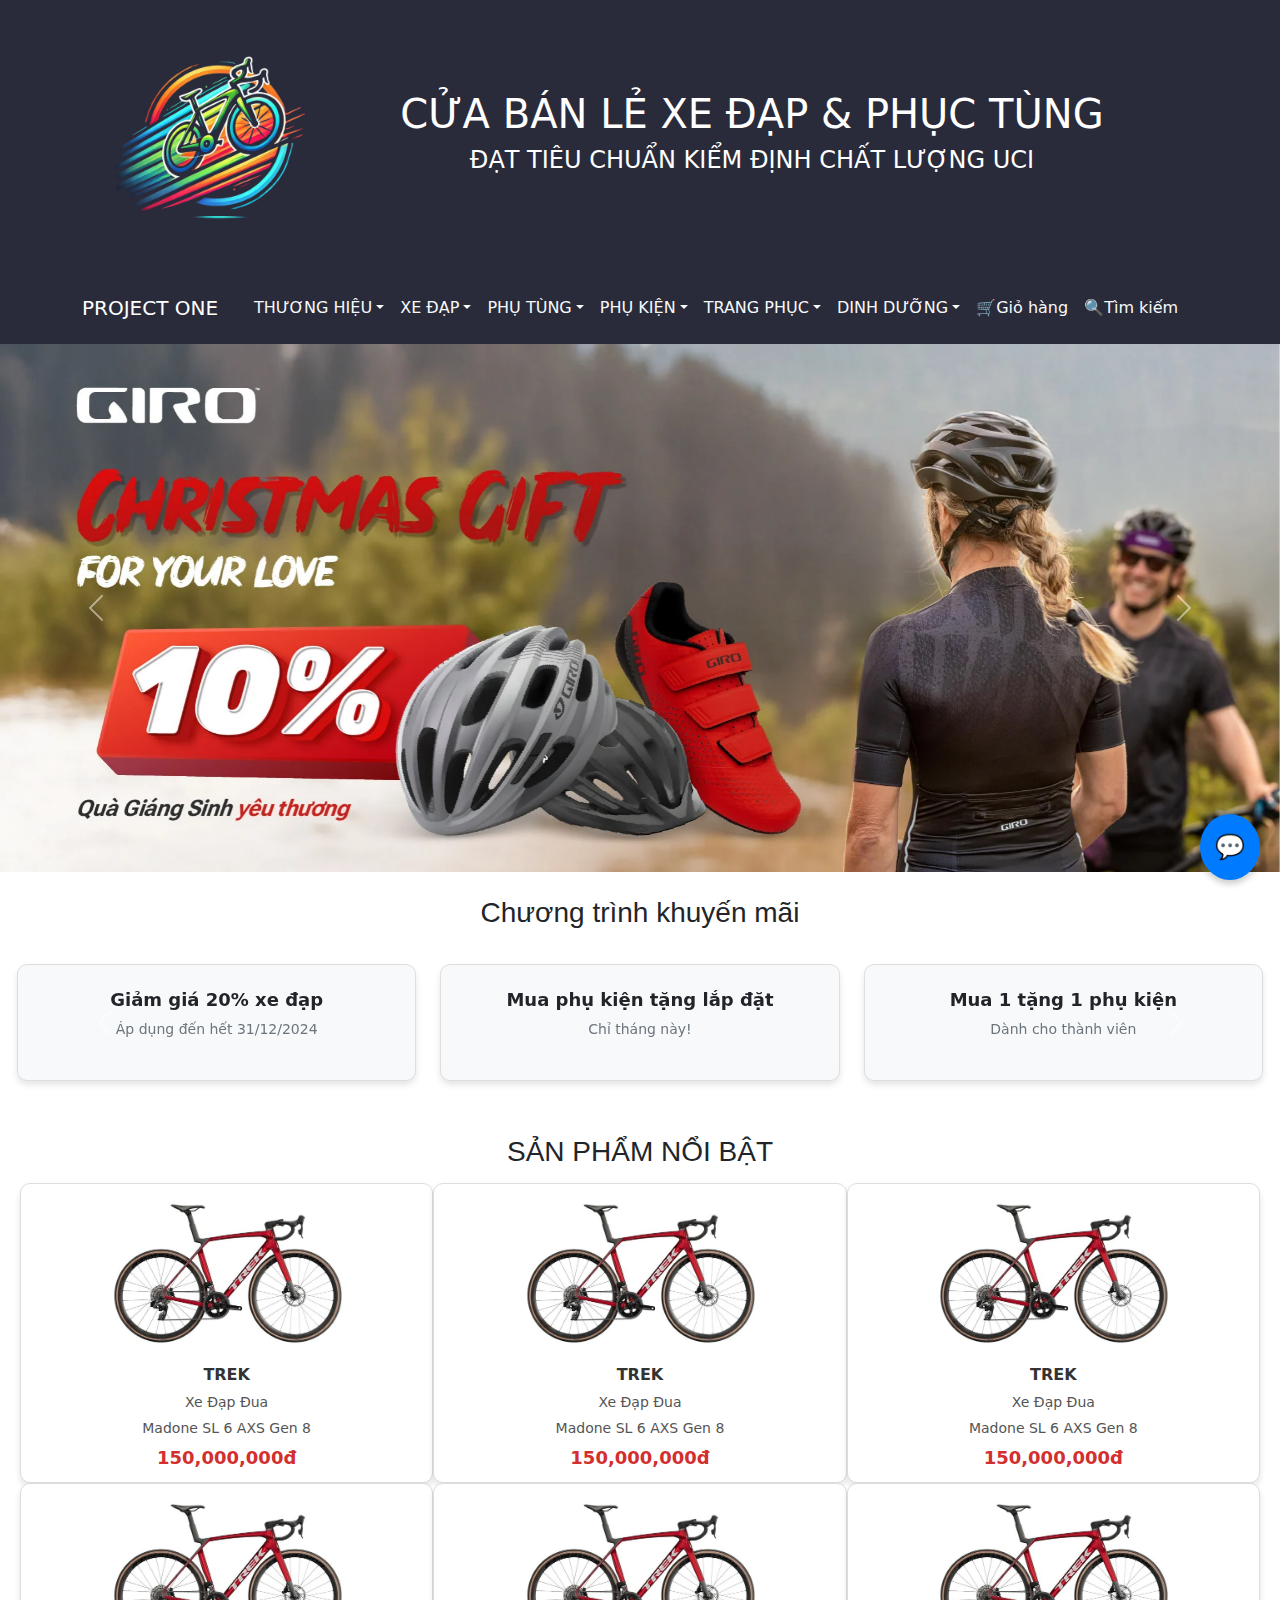
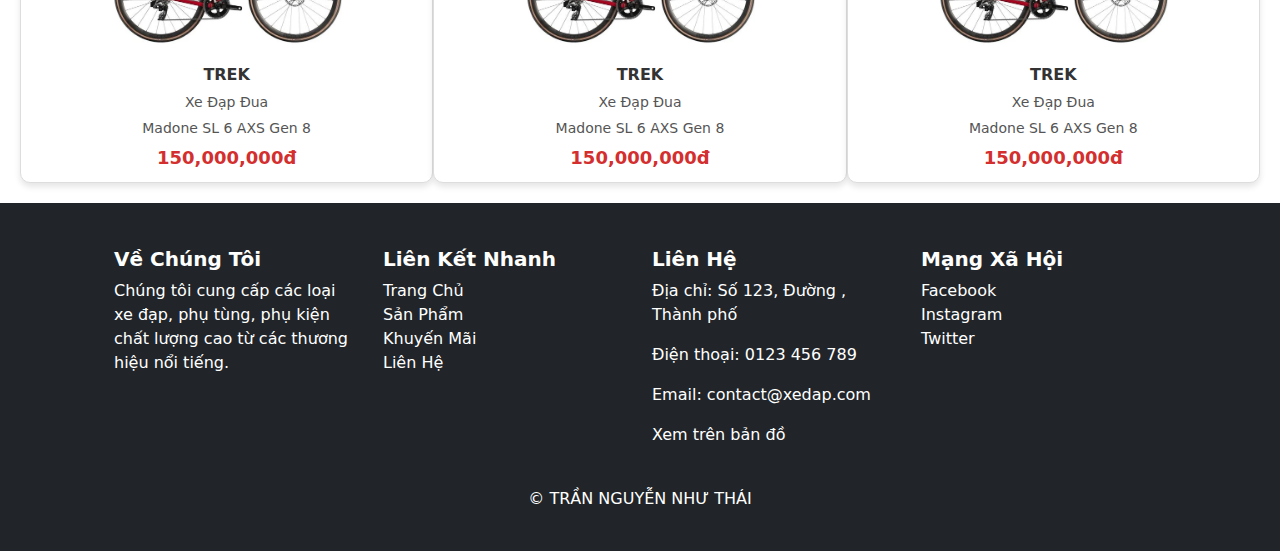
<file: index.html>
<!DOCTYPE html>
<html lang="en">
    <head>
        <meta charset="UTF-8">
        <meta name="viewport" content="width=device-width, initial-scale=1.0">
        <title>Bán xe đạp</title>
        <link rel="icon" href="img/logo.png">
        <!-- Bootstrap CSS from CDN -->
        <link href="https://cdn.jsdelivr.net/npm/bootstrap@5.3.3/dist/css/bootstrap.min.css" rel="stylesheet">
        <link rel="stylesheet" href="./css/style.css">
        <!-- Bootstrap JS from CDN -->
        <script src="https://cdn.jsdelivr.net/npm/bootstrap@5.3.3/dist/js/bootstrap.bundle.min.js"></script>
        <script src="./js/webchat.js"></script>
    </head>
<body>
    <div class="header py-3">    
        <div class="container">
            <div class="row align-items-center">
                <!-- Logo căn giữa -->
                <div class="col-auto d-flex accordion">
                    <img src="./img/logo.png" alt="Logo" class="logo">
                </div>                
                <!-- Tiêu đề ở giữa -->
                <div class="col text-center">
                    <h1 class="additional-title">CỬA BÁN LẺ XE ĐẠP & PHỤC TÙNG </h1>
                    <h4 class="subtitle">ĐẠT TIÊU CHUẨN KIỂM ĐỊNH CHẤT LƯỢNG UCI</h4>   
                </div>
            </div>
        </div>
    </div>

    <div class="nav-css">
        <nav class="navbar navbar-expand-lg navbar-dark">
            <div class="container">
                <a class="navbar-brand" href="#">PROJECT ONE</a>
                <button class="navbar-toggler" type="button" data-bs-toggle="collapse" data-bs-target="#navbarNav" aria-controls="navbarNav" aria-expanded="false" aria-label="Toggle navigation">
                    <span class="navbar-toggler-icon"></span>
                </button>
                <div class="collapse navbar-collapse" id="navbarNav">
                    <ul class="navbar-nav mx-auto">
                        <!-- THƯƠNG HIỆU -->
                        <li class="nav-item dropdown">
                            <a class="nav-link dropdown-toggle" href="#" id="thuong-hieu-dropdown" role="button" data-bs-toggle="dropdown" aria-expanded="false">THƯƠNG HIỆU</a>
                            <ul class="dropdown-menu" aria-labelledby="thuong-hieu-dropdown">
                                <!-- TOP BRANDS -->
                                <li class="dropdown">
                                    <a class="dropdown-item dropdown-toggle" href="#" data-bs-toggle="dropdown">TOP BRANDS</a>
                                    <ul class="dropdown-menu">
                                        <li><a class="dropdown-item" href="./page/TREX.html">TREX</a></li>
                                        <li><a class="dropdown-item" href="./page/GIANT.html">GIANT</a></li>
                                        <li><a class="dropdown-item" href="./page/S-Word.html">S-Word</a></li>
                                    </ul>
                                </li>
                                <!-- NEW BRANDS -->
                                <li class="dropdown">
                                    <a class="dropdown-item dropdown-toggle" href="#" data-bs-toggle="dropdown">NEW BRANDS</a>
                                    <ul class="dropdown-menu">
                                        <li><a class="dropdown-item" href="./page/TWITTE.html">TWITTE</a></li>
                                        <li><a class="dropdown-item" href="./page/JAVA.html">JAVA</a></li>
                                        <li><a class="dropdown-item" href="./page/SAVA.html">SAVA</a></li>
                                    </ul>
                                </li>
                            </ul>
                        </li>
                        <!-- XE ĐẠP -->
                        <li class="nav-item dropdown">
                            <a class="nav-link dropdown-toggle" href="#" id="xe-dap-dropdown" role="button" data-bs-toggle="dropdown" aria-expanded="false">XE ĐẠP</a>
                            <ul class="dropdown-menu" aria-labelledby="xe-dap-dropdown">
                                <li><a class="dropdown-item" href="#">Xe đạp đua đường trường</a></li>
                                <li><a class="dropdown-item" href="#">Xe đạp tính giờ</a></li>
                                <li><a class="dropdown-item" href="#">Xe đạp địa hình</a></li>
                                <li><a class="dropdown-item" href="#">Xe đạp tp</a></li>
                            </ul>
                        </li>
                        <!-- PHỤ TÙNG -->
                        <li class="nav-item dropdown">
                            <a class="nav-link dropdown-toggle" href="#" id="phu-tung-dropdown" role="button" data-bs-toggle="dropdown" aria-expanded="false">PHỤ TÙNG</a>
                            <ul class="dropdown-menu" aria-labelledby="phu-tung-dropdown">
                                <li><a class="dropdown-item" href="#">Bộ chuyển động</a></li>
                                <li><a class="dropdown-item" href="#">Xích</a></li>
                                <li><a class="dropdown-item" href="#">Líp</a></li>
                                <li><a class="dropdown-item" href="#">Tay bấm</a></li>
                                <li><a class="dropdown-item" href="#">Bánh-Ruột</a></li>
                                <li><a class="dropdown-item" href="#">V.v</a></li>
                            </ul>
                        </li>
                        <!-- PHỤ KIỆN -->
                        <li class="nav-item dropdown">
                            <a class="nav-link dropdown-toggle" href="#" id="phu-kien-dropdown" role="button" data-bs-toggle="dropdown" aria-expanded="false">PHỤ KIỆN</a>
                            <ul class="dropdown-menu" aria-labelledby="phu-kien-dropdown">
                                <li><a class="dropdown-item" href="#">Mũ bảo hiểm</a></li>
                                <li><a class="dropdown-item" href="#">Đèn xe</a></li>
                                <li><a class="dropdown-item" href="#">Vá xe</a></li>
                                <li><a class="dropdown-item" href="#">Khóa</a></li>
                            </ul>
                        </li>
                        <!-- TRANG PHỤC -->
                        <li class="nav-item dropdown">
                            <a class="nav-link dropdown-toggle" href="#" id="trang-phuc-dropdown" role="button" data-bs-toggle="dropdown" aria-expanded="false">TRANG PHỤC</a>
                            <ul class="dropdown-menu" aria-labelledby="trang-phuc-dropdown">
                                <li><a class="dropdown-item" href="#">Bộ chuyển động</a></li>
                                <li><a class="dropdown-item" href="#">Xích</a></li>
                                <li><a class="dropdown-item" href="#">Líp</a></li>
                                <li><a class="dropdown-item" href="#">Tay bấm</a></li>
                                <li><a class="dropdown-item" href="#">Bánh-Ruột</a></li>
                                <li><a class="dropdown-item" href="#">V.v</a></li>
                            </ul>
                        </li>
                        <!-- DINH DƯỠNG -->
                        <li class="nav-item dropdown">
                            <a class="nav-link dropdown-toggle" href="#" id="dinh-duong-dropdown" role="button" data-bs-toggle="dropdown" aria-expanded="false">DINH DƯỠNG</a>
                            <ul class="dropdown-menu" aria-labelledby="dinh-duong-dropdown">
                                <li><a class="dropdown-item" href="#">Bộ chuyển động</a></li>
                                <li><a class="dropdown-item" href="#">Xích</a></li>
                                <li><a class="dropdown-item" href="#">Líp</a></li>
                                <li><a class="dropdown-item" href="#">Tay bấm</a></li>
                                <li><a class="dropdown-item" href="#">Bánh-Ruột</a></li>
                                <li><a class="dropdown-item" href="#">V.v</a></li>
                            </ul>
                        </li>
                        <!-- Giỏ hàng -->
                        <li class="nav-item">
                            <a class="nav-link" href="./cart/Cart.html">🛒Giỏ hàng</a>
                        </li>
                        <!-- Tìm kiếm -->
                        <li class="nav-item">
                            <a class="nav-link" href="./page/SEARCH.html">🔍Tìm kiếm</a>
                        </li>
                    </ul>
                </div>
            </div>
        </nav>
    </div>

    <div id="carouselExample" class="carousel slide">
        <div class="carousel-inner">
          <div class="carousel-item active">
            <img src="./img/hero_slide_1.webp" class="d-block w-100" alt="...">
          </div>
          <div class="carousel-item">
            <img src="./img/hero_slide_4.webp" class="d-block w-100" alt="...">
          </div>
        </div>
        <button class="carousel-control-prev" type="button" data-bs-target="#carouselExample" data-bs-slide="prev">
          <span class="carousel-control-prev-icon" aria-hidden="true"></span>
          <span class="visually-hidden">Previous</span>
        </button>
        <button class="carousel-control-next" type="button" data-bs-target="#carouselExample" data-bs-slide="next">
          <span class="carousel-control-next-icon" aria-hidden="true"></span>
          <span class="visually-hidden">Next</span>
        </button>
    </div>

    <div class="sale">
        <div class="NDsale-1">
            Chương trình khuyến mãi
        </div>

        <div id="promoCarousel" class="carousel slide" data-bs-ride="carousel">
            <div class="carousel-inner">
                <div class="carousel-item active">
                    <div class="row">
                        <div class="col-4">
                            <div class="promo-item text-center p-4">
                                <h3 class="promo-title">Giảm giá 20% xe đạp</h3>
                                <p class="promo-text">Áp dụng đến hết 31/12/2024</p>
                            </div>
                        </div>
                        <div class="col-4">
                            <div class="promo-item text-center p-4">
                                <h3 class="promo-title">Mua phụ kiện tặng lắp đặt</h3>
                                <p class="promo-text">Chỉ tháng này!</p>
                            </div>
                        </div>
                        <div class="col-4">
                            <div class="promo-item text-center p-4">
                                <h3 class="promo-title">Mua 1 tặng 1 phụ kiện</h3>
                                <p class="promo-text">Dành cho thành viên</p>
                            </div>
                        </div>
                    </div>
                </div>
                <div class="carousel-item">
                    <div class="row">
                        <div class="col-4">
                            <div class="promo-item text-center p-4">
                                <h3 class="promo-title">Giảm 30% xe điện</h3>
                                <p class="promo-text">Áp dụng 1 tuần!</p>
                            </div>
                        </div>
                        <div class="col-4">
                            <div class="promo-item text-center p-4">
                                <h3 class="promo-title">Tặng áo xe đạp</h3>
                                <p class="promo-text">Cho đơn hàng trên 2 triệu</p>
                            </div>
                        </div>
                        <div class="col-4">
                            <div class="promo-item text-center p-4">
                                <h3 class="promo-title">Giảm giá 10%</h3>
                                <p class="promo-text">Khi thanh toán online</p>
                            </div>
                        </div>
                    </div>
                </div>
            </div>
        
            <button class="carousel-control-prev" type="button" data-bs-target="#promoCarousel" data-bs-slide="prev">
                <span class="carousel-control-prev-icon" aria-hidden="true"></span>
                <span class="visually-hidden">Previous</span>
            </button>
            <button class="carousel-control-next" type="button" data-bs-target="#promoCarousel" data-bs-slide="next">
                <span class="carousel-control-next-icon" aria-hidden="true"></span>
                <span class="visually-hidden">Next</span>
            </button>
        </div>
    </div>

    <div class="row">
        <div class="NDsanpham-1">SẢN PHẨM NỔI BẬT</div>
    
        <a href="./sanpham/sanpham.html" class="col-12 col-xl-4 col-lg-4 col-md-6 col-sm-12 product-item">
            <img src="./img/sp1.webp" alt="Trek Madone SL 6 AXS Gen 8">
            <h3>TREK</h3>
            <p>Xe Đạp Đua</p>
            <p>Madone SL 6 AXS Gen 8</p>
            <p class="product-price">150,000,000đ</p>
            <div class="product-hover-description">
                <p><strong>Hãng:</strong> TREK</p>
                <p><strong>Dòng xe:</strong> Xe Đạp Đua</p>
                <p><strong>Tên xe:</strong> Madone SL 6 AXS Gen 8</p>
                <p class="click-to-view">Nhấp vào để xem chi tiết</p>
            </div>
        </a>

        <a href="./sanpham/sanpham.html" class="col-12 col-xl-4 col-lg-4 col-md-6 col-sm-12 product-item">
            <img src="./img/sp1.webp" alt="Trek Madone SL 6 AXS Gen 8">
            <h3>TREK</h3>
            <p>Xe Đạp Đua</p>
            <p>Madone SL 6 AXS Gen 8</p>
            <p class="product-price">150,000,000đ</p>
            <div class="product-hover-description">
                <p><strong>Hãng:</strong> TREK</p>
                <p><strong>Dòng xe:</strong> Xe Đạp Đua</p>
                <p><strong>Tên xe:</strong> Madone SL 6 AXS Gen 8</p>
                <p class="click-to-view">Nhấp vào để xem chi tiết</p>
            </div>
        </a>
        <a href="./sanpham/sanpham.html" class="col-12 col-xl-4 col-lg-4 col-md-6 col-sm-12 product-item">
            <img src="./img/sp1.webp" alt="Trek Madone SL 6 AXS Gen 8">
            <h3>TREK</h3>
            <p>Xe Đạp Đua</p>
            <p>Madone SL 6 AXS Gen 8</p>
            <p class="product-price">150,000,000đ</p>
            <div class="product-hover-description">
                <p><strong>Hãng:</strong> TREK</p>
                <p><strong>Dòng xe:</strong> Xe Đạp Đua</p>
                <p><strong>Tên xe:</strong> Madone SL 6 AXS Gen 8</p>
                <p class="click-to-view">Nhấp vào để xem chi tiết</p>
            </div>
        </a>
        <a href="./sanpham/sanpham.html" class="col-12 col-xl-4 col-lg-4 col-md-6 col-sm-12 product-item">
            <img src="./img/sp1.webp" alt="Trek Madone SL 6 AXS Gen 8">
            <h3>TREK</h3>
            <p>Xe Đạp Đua</p>
            <p>Madone SL 6 AXS Gen 8</p>
            <p class="product-price">150,000,000đ</p>
            <div class="product-hover-description">
                <p><strong>Hãng:</strong> TREK</p>
                <p><strong>Dòng xe:</strong> Xe Đạp Đua</p>
                <p><strong>Tên xe:</strong> Madone SL 6 AXS Gen 8</p>
                <p class="click-to-view">Nhấp vào để xem chi tiết</p>
            </div>
        </a>
        <a href="./sanpham/sanpham.html" class="col-12 col-xl-4 col-lg-4 col-md-6 col-sm-12 product-item">
            <img src="./img/sp1.webp" alt="Trek Madone SL 6 AXS Gen 8">
            <h3>TREK</h3>
            <p>Xe Đạp Đua</p>
            <p>Madone SL 6 AXS Gen 8</p>
            <p class="product-price">150,000,000đ</p>
            <div class="product-hover-description">
                <p><strong>Hãng:</strong> TREK</p>
                <p><strong>Dòng xe:</strong> Xe Đạp Đua</p>
                <p><strong>Tên xe:</strong> Madone SL 6 AXS Gen 8</p>
                <p class="click-to-view">Nhấp vào để xem chi tiết</p>
            </div>
        </a>
        <a href="./sanpham/sanpham.html" class="col-12 col-xl-4 col-lg-4 col-md-6 col-sm-12 product-item">
            <img src="./img/sp1.webp" alt="Trek Madone SL 6 AXS Gen 8">
            <h3>TREK</h3>
            <p>Xe Đạp Đua</p>
            <p>Madone SL 6 AXS Gen 8</p>
            <p class="product-price">150,000,000đ</p>
            <div class="product-hover-description">
                <p><strong>Hãng:</strong> TREK</p>
                <p><strong>Dòng xe:</strong> Xe Đạp Đua</p>
                <p><strong>Tên xe:</strong> Madone SL 6 AXS Gen 8</p>
                <p class="click-to-view">Nhấp vào để xem chi tiết</p>
            </div>
        </a>
    </div>

    <footer class="footer bg-dark text-white py-4">
        <div class="container">
            <div class="row">

                <div class="col-md-3">
                    <h5>Về Chúng Tôi</h5>
                    <p>Chúng tôi cung cấp các loại xe đạp, phụ tùng, phụ kiện chất lượng cao từ các thương hiệu nổi tiếng.</p>
                </div>

                <div class="col-md-3">
                    <h5>Liên Kết Nhanh</h5>
                    <ul class="list-unstyled">
                        <li><a href="#" class="text-white">Trang Chủ</a></li>
                        <li><a href="#" class="text-white">Sản Phẩm</a></li>
                        <li><a href="#" class="text-white">Khuyến Mãi</a></li>
                        <li><a href="#" class="text-white">Liên Hệ</a></li>
                    </ul>
                </div>

                <div class="col-md-3">
                    <h5>Liên Hệ</h5>
                    <p>Địa chỉ: Số 123, Đường , Thành phố </p>
                    <p>Điện thoại: 0123 456 789</p>
                    <p>Email: contact@xedap.com</p>
                    <p><a href="https://maps.app.goo.gl/syWekPBwmC71MtvC7" class="text-white" target="_blank">Xem trên bản đồ</a></p>
                </div>

                <div class="col-md-3">
                    <h5>Mạng Xã Hội</h5>
                    <ul class="list-unstyled">
                        <li><a href="#" class="text-white">Facebook</a></li>
                        <li><a href="#" class="text-white">Instagram</a></li>
                        <li><a href="#" class="text-white">Twitter</a></li>
                    </ul>
                </div>
            </div>
            <div class="text-center mt-4">
                <p>&copy; TRẦN NGUYỄN NHƯ THÁI</p>
            </div>
        </div>
    </footer>

    <div id="chat-widget" class="chat-widget">
        <button id="chat-button" class="chat-button">
            <span>💬</span>
        </button>
        <div id="chat-box" class="chat-box">
            <div class="chat-header">
                <span>Chat with Us</span>
                <button id="close-chat" class="close-chat">❌</button>
            </div>
            <div class="chat-content">
                <div class="message bot-message">
                    <p>Chào bạn! Mình có thể giúp gì cho bạn?</p>
                </div>
            </div>
            <div class="chat-input">
                <input type="text" id="user-input" placeholder="Nhập câu hỏi..." />
                <button id="send-message" class="send-message">Gửi</button>
            </div>
        </div>
    </div>
</body>
</html>
</file>
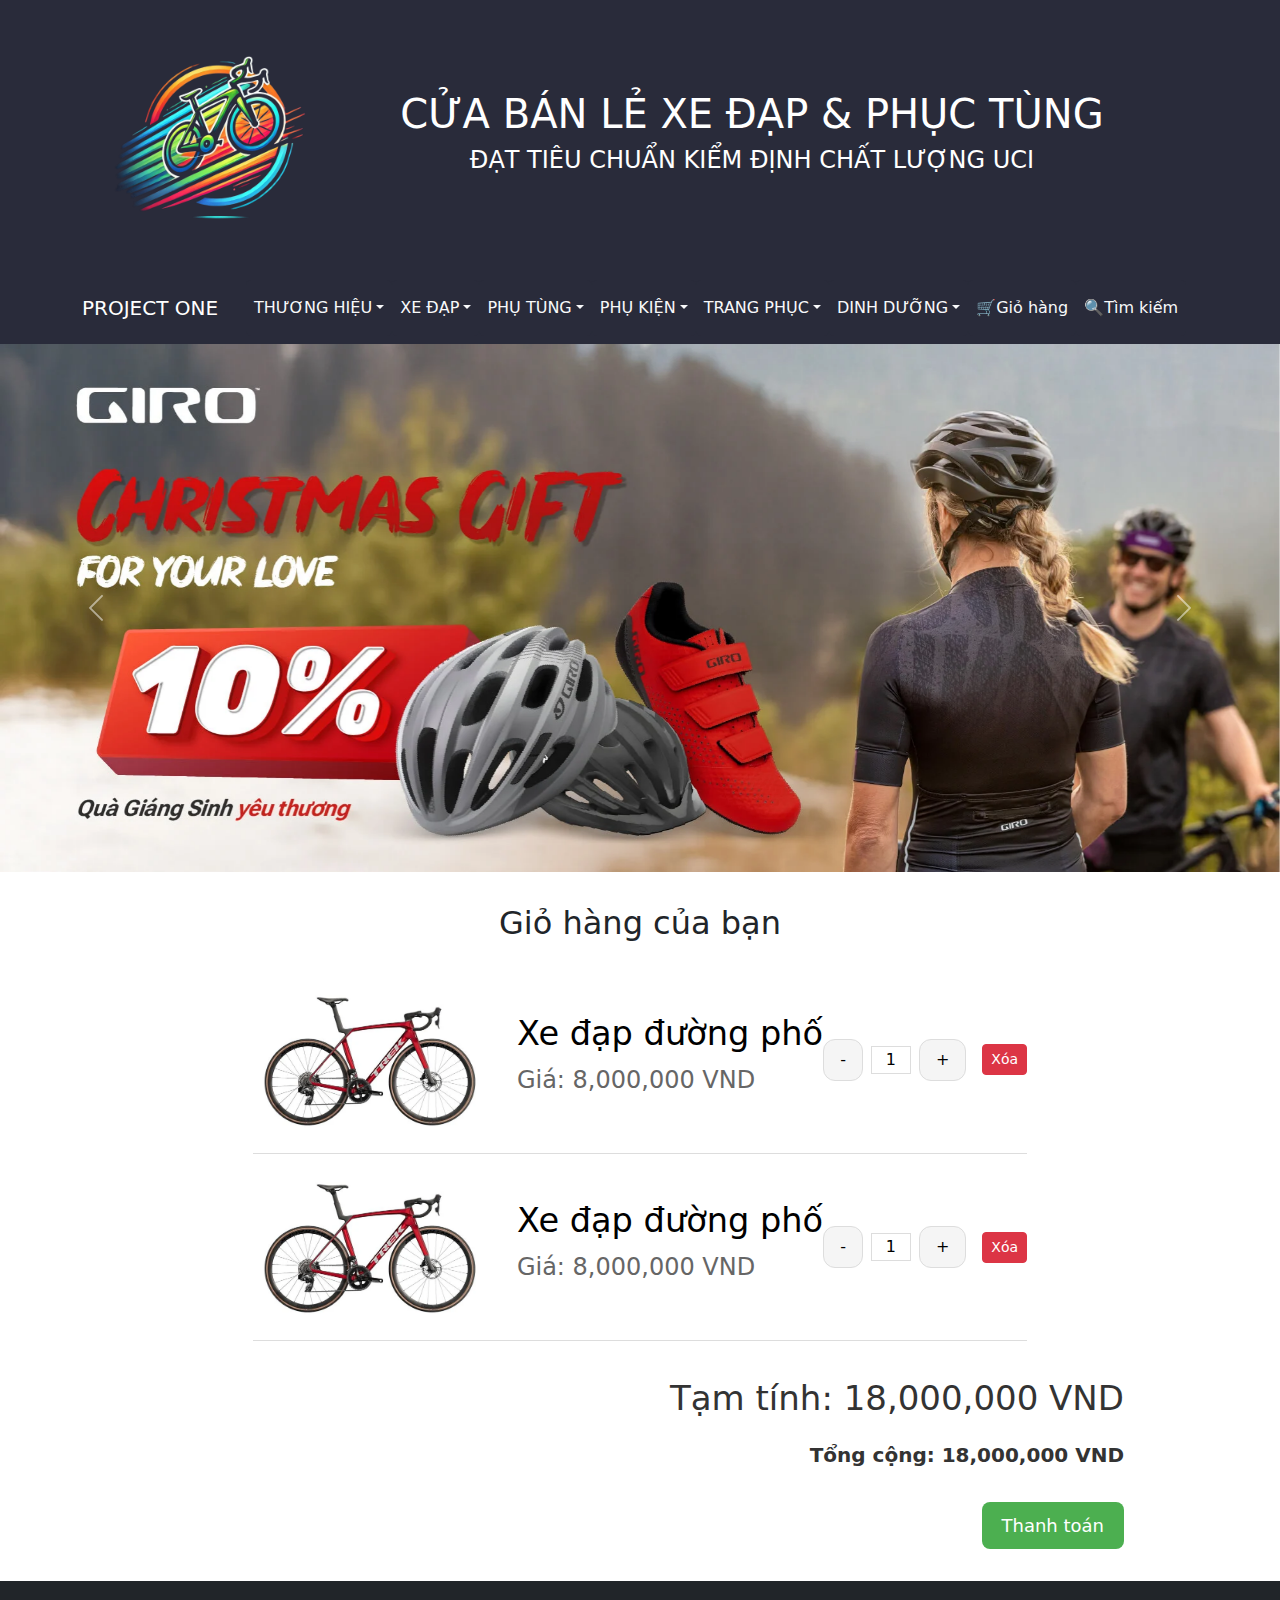
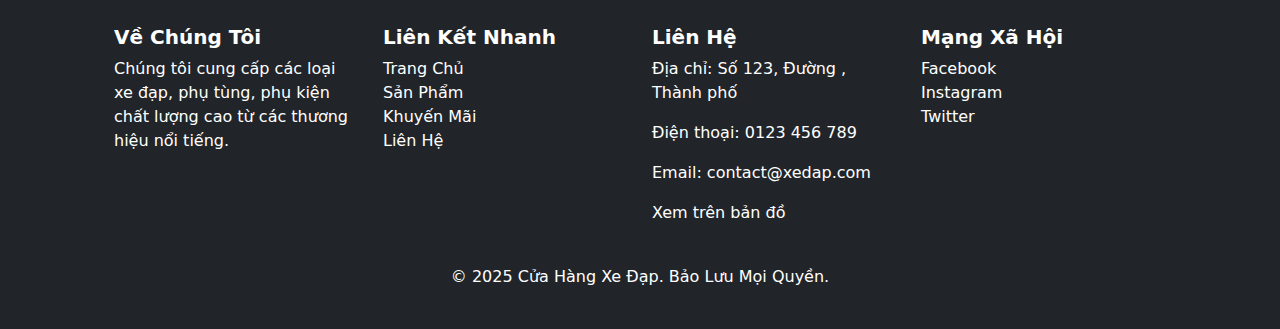
<file: cart/Cart.html>
<!DOCTYPE html>
<html lang="en">
    <head>
        <meta charset="UTF-8">
        <meta name="viewport" content="width=device-width, initial-scale=1.0">
        <title>Bán xe đạp</title>
        <link rel="icon" href="../img/logo.png">
        <link href="https://cdn.jsdelivr.net/npm/bootstrap@5.3.3/dist/css/bootstrap.min.css" rel="stylesheet">
        <link rel="stylesheet" href="../css/Cart.css">
        <script src="../js/webchat.js"></script>
        <script src="https://cdn.jsdelivr.net/npm/bootstrap@5.3.3/dist/js/bootstrap.bundle.min.js"></script>
    </head>
<body>
    <div class="header py-3">    
        <div class="container">
            <div class="row align-items-center">
                <!-- Logo căn giữa -->
                <div class="col-auto d-flex accordion">
                    <a href="../index.html" class="logo-link">
                        <img src="../img/logo.png" alt="Logo" class="logo">
                    </a>
                </div>                              
                <!-- Tiêu đề ở giữa -->
                <div class="col text-center">
                    <h1 class="additional-title">CỬA BÁN LẺ XE ĐẠP & PHỤC TÙNG </h1>
                    <h4 class="subtitle">ĐẠT TIÊU CHUẨN KIỂM ĐỊNH CHẤT LƯỢNG UCI</h4>   
                </div>
            </div>
        </div>
    </div>

    <div class="nav-css">
    <nav class="nav-bar navbar navbar-expand-lg navbar-dark">
        <div class="container">
            <a class="navbar-brand" href="#">PROJECT ONE</a>
            <button class="navbar-toggler" type="button" data-bs-toggle="collapse" data-bs-target="#navbarNav" aria-controls="navbarNav" aria-expanded="false" aria-label="Toggle navigation">
                <span class="navbar-toggler-icon"></span>
            </button>
            <div class="collapse navbar-collapse" id="navbarNav">
                <ul class="navbar-nav mx-auto">
                    <!-- THƯƠNG HIỆU -->
                    <li class="nav-item dropdown">
                        <a class="nav-link dropdown-toggle" href="#" id="thuong-hieu-dropdown" role="button" data-bs-toggle="dropdown" aria-expanded="false">THƯƠNG HIỆU</a>
                        <ul class="dropdown-menu" aria-labelledby="thuong-hieu-dropdown">
                            <!-- TOP BRANDS -->
                            <li class="dropdown">
                                <a class="dropdown-item dropdown-toggle" href="#" data-bs-toggle="dropdown">TOP BRANDS</a>
                                <ul class="dropdown-menu">
                                    <li><a class="dropdown-item" href="../page/TREX.html">TREX</a></li>
                                    <li><a class="dropdown-item" href="../page/GIANT.html">GIANT</a></li>
                                    <li><a class="dropdown-item" href="../page/S-Word.html">S-Word</a></li>
                                </ul>
                            </li>
                            <!-- NEW BRANDS -->
                            <li class="dropdown">
                                <a class="dropdown-item dropdown-toggle" href="#" data-bs-toggle="dropdown">NEW BRANDS</a>
                                <ul class="dropdown-menu">
                                    <li><a class="dropdown-item" href="../page/TWITTE.html">TWITTE</a></li>
                                    <li><a class="dropdown-item" href="../page/JAVA.html">JAVA</a></li>
                                    <li><a class="dropdown-item" href="../page/SAVA.html">SAVA</a></li>
                                </ul>
                                </li>
                            </ul>
                        </li>
                        <li class="nav-item dropdown">
                            <a class="nav-link dropdown-toggle" href="#" id="xe-dap-dropdown" role="button" data-bs-toggle="dropdown" aria-expanded="false">XE ĐẠP</a>
                            <ul class="dropdown-menu" aria-labelledby="xe-dap-dropdown">
                                <li><a class="dropdown-item" href="#">Xe đạp đua đường trường</a></li>
                                <li><a class="dropdown-item" href="#">Xe đạp tính giờ</a></li>
                                <li><a class="dropdown-item" href="#">Xe đạp địa hình</a></li>
                                <li><a class="dropdown-item" href="#">Xe đạp tp</a></li>
                            </ul>
                        </li>
                        <li class="nav-item dropdown ">
                            <a class="nav-link dropdown-toggle" href="#" id="phu-tung-dropdown" role="button" data-bs-toggle="dropdown" aria-expanded="false">PHỤ TÙNG</a>
                            <ul class="dropdown-menu" aria-labelledby="phu-tung-dropdown">
                                <li><a class="dropdown-item" href="#">Bộ chuyển động</a></li>
                                <li><a class="dropdown-item" href="#">Xích</a></li>
                                <li><a class="dropdown-item" href="#">Líp</a></li>
                                <li><a class="dropdown-item" href="#">Tay bấm</a></li>
                                <li><a class="dropdown-item" href="#">Bánh-Ruột</a></li>
                                <li><a class="dropdown-item" href="#">V.v</a></li>
                            </ul>
                        </li>
                        <li class="nav-item dropdown">
                            <a class="nav-link dropdown-toggle" href="#" id="phu-kien-dropdown" role="button" data-bs-toggle="dropdown" aria-expanded="false">PHỤ KIỆN</a>
                            <ul class="dropdown-menu" aria-labelledby="phu-kien-dropdown">
                                <li><a class="dropdown-item" href="#">Mũ bảo hiểm</a></li>
                                <li><a class="dropdown-item" href="#">Đèn xe</a></li>
                                <li><a class="dropdown-item" href="#">Vá xe</a></li>
                                <li><a class="dropdown-item" href="#">Khóa</a></li>
                            </ul>
                        </li>
                        <li class="nav-item dropdown">
                            <a class="nav-link dropdown-toggle" href="#" id="trang-phuc-dropdown" role="button" data-bs-toggle="dropdown" aria-expanded="false">TRANG PHỤC</a>
                            <ul class="dropdown-menu" aria-labelledby="trang-phuc-dropdown">
                                <li><a class="dropdown-item" href="#">Bộ chuyển động</a></li>
                                <li><a class="dropdown-item" href="#">Xích</a></li>
                                <li><a class="dropdown-item" href="#">Líp</a></li>
                                <li><a class="dropdown-item" href="#">Tay bấm</a></li>
                                <li><a class="dropdown-item" href="#">Bánh-Ruột</a></li>
                                <li><a class="dropdown-item" href="#">V.v</a></li>
                            </ul>
                        </li>
                        <li class="nav-item dropdown">
                            <a class="nav-link dropdown-toggle" href="#" id="dinh-duong-dropdown" role="button" data-bs-toggle="dropdown" aria-expanded="false">DINH DƯỠNG</a>
                            <ul class="dropdown-menu" aria-labelledby="dinh-duong-dropdown">
                                <li><a class="dropdown-item" href="#">Bộ chuyển động</a></li>
                                <li><a class="dropdown-item" href="#">Xích</a></li>
                                <li><a class="dropdown-item" href="#">Líp</a></li>
                                <li><a class="dropdown-item" href="#">Tay bấm</a></li>
                                <li><a class="dropdown-item" href="#">Bánh-Ruột</a></li>
                                <li><a class="dropdown-item" href="#">V.v</a></li>
                            </ul>
                        </li>
                        
                        <li class="nav-item">
                            <a class="nav-link" href="../cart/Cart.html">🛒Giỏ hàng</a>
                        </li>

                        <li class="nav-item">
                            <a class="nav-link" href="../page/SEARCH.html">🔍Tìm kiếm</a>
                        </li>
                    </ul>
                </div>
            </div>
        </nav>
    </div>
    
    <div id="carouselExample" class="carousel slide">
        <div class="carousel-inner">
            <div class="carousel-item active">
                <img src="../img/hero_slide_1.webp" class="d-block w-100" alt="...">
            </div>
            <div class="carousel-item">
                <img src="../img/hero_slide_4.webp" class="d-block w-100" alt="...">
            </div>
        </div>
        <button class="carousel-control-prev" type="button" data-bs-target="#carouselExample" data-bs-slide="prev">
            <span class="carousel-control-prev-icon" aria-hidden="true"></span>
            <span class="visually-hidden">Previous</span>
        </button>
        <button class="carousel-control-next" type="button" data-bs-target="#carouselExample" data-bs-slide="next">
            <span class="carousel-control-next-icon" aria-hidden="true"></span>
            <span class="visually-hidden">Next</span>
        </button>
    </div>

    <div class="cart-container container">
        <h2 class="text-center mb-4">Giỏ hàng của bạn</h2>
        <a href="./sanpham/sanpham.html" >
            <div class="cart-item">
                <img src="../img/sp1.webp" alt="Xe đạp">
                <div class="cart-item-details">
                    <h5>Xe đạp đường phố</h5>
                    <p>Giá: 8,000,000 VND</p>
                </div>
                <div class="cart-item-actions">
                    <div class="quantity-control">
                        <button>-</button>
                        <input type="text" value="1">
                        <button>+</button>
                    </div>
                    <button class="btn btn-danger btn-sm">Xóa</button>
                </div>
            </div>
        </a>
        
        <a href="./sanpham/sanpham.html" >
            <div class="cart-item">
                <img src="../img/sp1.webp" alt="Xe đạp">
                <div class="cart-item-details">
                    <h5>Xe đạp đường phố</h5>
                    <p>Giá: 8,000,000 VND</p>
                </div>
                <div class="cart-item-actions">
                    <div class="quantity-control">
                        <button>-</button>
                        <input type="text" value="1">
                        <button>+</button>
                    </div>
                    <button class="btn btn-danger btn-sm">Xóa</button>
                </div>
            </div>
        </a>
        <div class="cart-summary">
            <p>Tạm tính: 18,000,000 VND</p>
            <p class="total">Tổng cộng: 18,000,000 VND</p>
            <button class="checkout-btn">Thanh toán</button>
        </div>
    </div>

    <footer class="footer bg-dark text-white py-4">
        <div class="container">
            <div class="row">
                <div class="col-md-3">
                    <h5>Về Chúng Tôi</h5>
                    <p>Chúng tôi cung cấp các loại xe đạp, phụ tùng, phụ kiện chất lượng cao từ các thương hiệu nổi tiếng.</p>
                </div>

                <div class="col-md-3">
                    <h5>Liên Kết Nhanh</h5>
                    <ul class="list-unstyled">
                        <li><a href="#" class="text-white">Trang Chủ</a></li>
                        <li><a href="#" class="text-white">Sản Phẩm</a></li>
                        <li><a href="#" class="text-white">Khuyến Mãi</a></li>
                        <li><a href="#" class="text-white">Liên Hệ</a></li>
                    </ul>
                </div>

                <div class="col-md-3">
                    <h5>Liên Hệ</h5>
                    <p>Địa chỉ: Số 123, Đường , Thành phố </p>
                    <p>Điện thoại: 0123 456 789</p>
                    <p>Email: contact@xedap.com</p>
                    <p><a href="https://maps.app.goo.gl/syWekPBwmC71MtvC7" class="text-white" target="_blank">Xem trên bản đồ</a></p>
                </div>

                <div class="col-md-3">
                    <h5>Mạng Xã Hội</h5>
                    <ul class="list-unstyled">
                        <li><a href="#" class="text-white">Facebook</a></li>
                        <li><a href="#" class="text-white">Instagram</a></li>
                        <li><a href="#" class="text-white">Twitter</a></li>
                    </ul>
                </div>
            </div>
            <div class="text-center mt-4">
                <p>&copy; 2025 Cửa Hàng Xe Đạp. Bảo Lưu Mọi Quyền.</p>
            </div>
        </div>
    </footer>
</body>
</html>
</file>
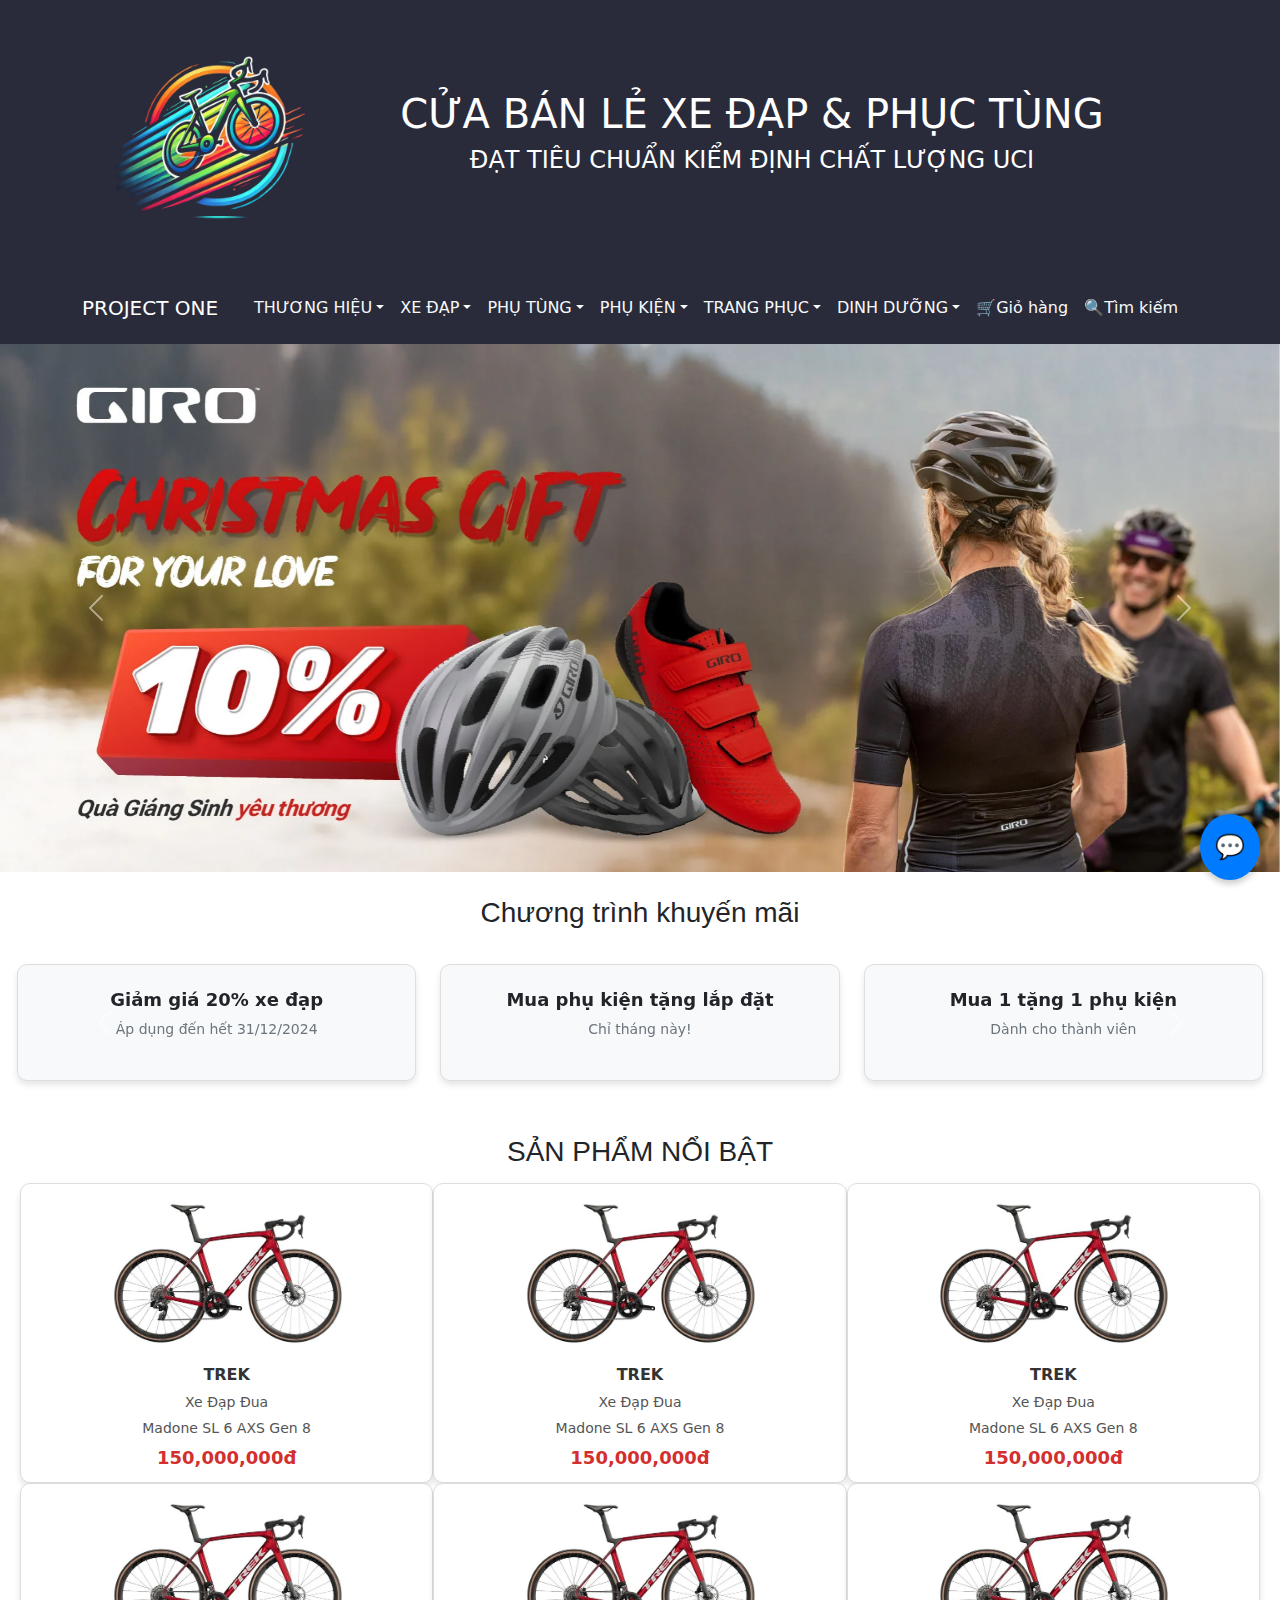
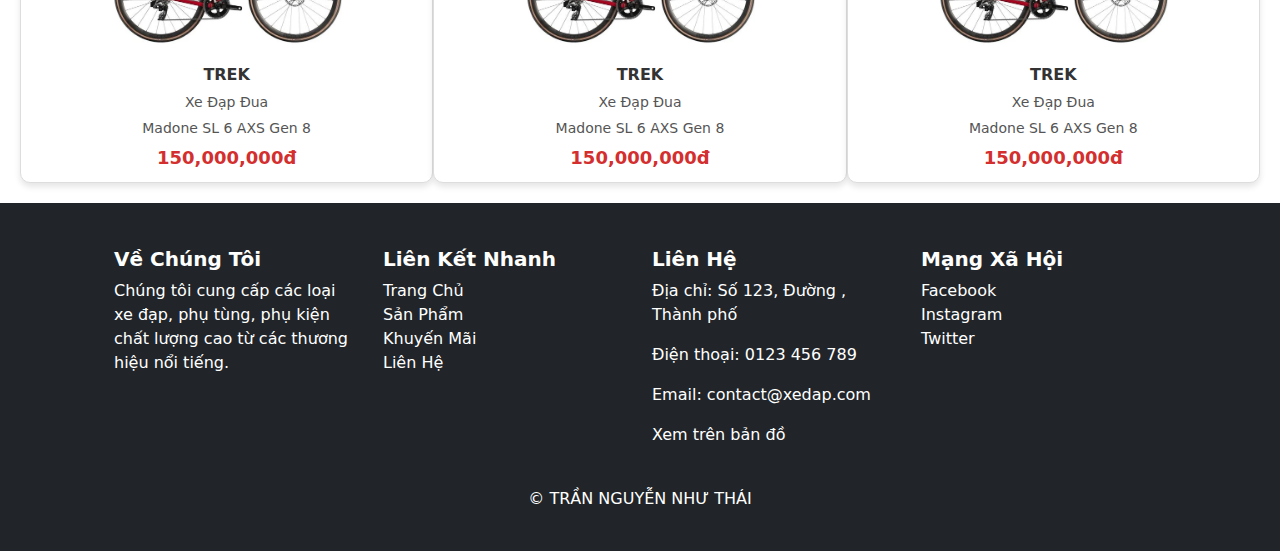
<file: page/GIANT.html>
<!DOCTYPE html>
<html lang="en">
    <head>
        <meta charset="UTF-8">
        <meta name="viewport" content="width=device-width, initial-scale=1.0">
        <title>Bán xe đạp</title>
        <link rel="icon" href="../img/logo.png">
        <link href="https://cdn.jsdelivr.net/npm/bootstrap@5.3.3/dist/css/bootstrap.min.css" rel="stylesheet">
        <link rel="stylesheet" href="../css/GIANT.css">
        <script src="../js/webchat.js"></script>
        <script src="https://cdn.jsdelivr.net/npm/bootstrap@5.3.3/dist/js/bootstrap.bundle.min.js"></script>
    </head>
<body>
    <div class="header py-3">    
        <div class="container">
            <div class="row align-items-center">
                <!-- Logo căn giữa -->
                <div class="col-auto d-flex accordion">
                    <a href="../index.html" class="logo-link">
                        <img src="../img/logo.png" alt="Logo" class="logo">
                    </a>
                </div>                              
                <!-- Tiêu đề ở giữa -->
                <div class="col text-center">
                    <h1 class="additional-title">CỬA BÁN LẺ XE ĐẠP & PHỤC TÙNG </h1>
                    <h4 class="subtitle">ĐẠT TIÊU CHUẨN KIỂM ĐỊNH CHẤT LƯỢNG UCI</h4>   
                </div>
            </div>
        </div>
    </div>

    <div class="nav-css">
    <nav class="nav-bar navbar navbar-expand-lg navbar-dark">
        <div class="container">
            <a class="navbar-brand" href="#">PROJECT ONE</a>
            <button class="navbar-toggler" type="button" data-bs-toggle="collapse" data-bs-target="#navbarNav" aria-controls="navbarNav" aria-expanded="false" aria-label="Toggle navigation">
                <span class="navbar-toggler-icon"></span>
            </button>
            <div class="collapse navbar-collapse" id="navbarNav">
                <ul class="navbar-nav mx-auto">
                    <!-- THƯƠNG HIỆU -->
                    <li class="nav-item dropdown">
                        <a class="nav-link dropdown-toggle" href="#" id="thuong-hieu-dropdown" role="button" data-bs-toggle="dropdown" aria-expanded="false">THƯƠNG HIỆU</a>
                        <ul class="dropdown-menu" aria-labelledby="thuong-hieu-dropdown">
                            <!-- TOP BRANDS -->
                            <li class="dropdown">
                                <a class="dropdown-item dropdown-toggle" href="#" data-bs-toggle="dropdown">TOP BRANDS</a>
                                <ul class="dropdown-menu">
                                    <li><a class="dropdown-item" href="../page/TREX.html">TREX</a></li>
                                    <li><a class="dropdown-item" href="../page/GIANT.html">GIANT</a></li>
                                    <li><a class="dropdown-item" href="../page/S-Word.html">S-Word</a></li>
                                </ul>
                            </li>
                            <!-- NEW BRANDS -->
                            <li class="dropdown">
                                <a class="dropdown-item dropdown-toggle" href="#" data-bs-toggle="dropdown">NEW BRANDS</a>
                                <ul class="dropdown-menu">
                                    <li><a class="dropdown-item" href="../page/TWITTE.html">TWITTE</a></li>
                                    <li><a class="dropdown-item" href="../page/JAVA.html">JAVA</a></li>
                                    <li><a class="dropdown-item" href="../page/SAVA.html">SAVA</a></li>
                                </ul>
                                </li>
                            </ul>
                        </li>
                        <li class="nav-item dropdown">
                            <a class="nav-link dropdown-toggle" href="#" id="xe-dap-dropdown" role="button" data-bs-toggle="dropdown" aria-expanded="false">XE ĐẠP</a>
                            <ul class="dropdown-menu" aria-labelledby="xe-dap-dropdown">
                                <li><a class="dropdown-item" href="#">Xe đạp đua đường trường</a></li>
                                <li><a class="dropdown-item" href="#">Xe đạp tính giờ</a></li>
                                <li><a class="dropdown-item" href="#">Xe đạp địa hình</a></li>
                                <li><a class="dropdown-item" href="#">Xe đạp tp</a></li>
                            </ul>
                        </li>
                        <li class="nav-item dropdown ">
                            <a class="nav-link dropdown-toggle" href="#" id="phu-tung-dropdown" role="button" data-bs-toggle="dropdown" aria-expanded="false">PHỤ TÙNG</a>
                            <ul class="dropdown-menu" aria-labelledby="phu-tung-dropdown">
                                <li><a class="dropdown-item" href="#">Bộ chuyển động</a></li>
                                <li><a class="dropdown-item" href="#">Xích</a></li>
                                <li><a class="dropdown-item" href="#">Líp</a></li>
                                <li><a class="dropdown-item" href="#">Tay bấm</a></li>
                                <li><a class="dropdown-item" href="#">Bánh-Ruột</a></li>
                                <li><a class="dropdown-item" href="#">V.v</a></li>
                            </ul>
                        </li>
                        <li class="nav-item dropdown">
                            <a class="nav-link dropdown-toggle" href="#" id="phu-kien-dropdown" role="button" data-bs-toggle="dropdown" aria-expanded="false">PHỤ KIỆN</a>
                            <ul class="dropdown-menu" aria-labelledby="phu-kien-dropdown">
                                <li><a class="dropdown-item" href="#">Mũ bảo hiểm</a></li>
                                <li><a class="dropdown-item" href="#">Đèn xe</a></li>
                                <li><a class="dropdown-item" href="#">Vá xe</a></li>
                                <li><a class="dropdown-item" href="#">Khóa</a></li>
                            </ul>
                        </li>
                        <li class="nav-item dropdown">
                            <a class="nav-link dropdown-toggle" href="#" id="trang-phuc-dropdown" role="button" data-bs-toggle="dropdown" aria-expanded="false">TRANG PHỤC</a>
                            <ul class="dropdown-menu" aria-labelledby="trang-phuc-dropdown">
                                <li><a class="dropdown-item" href="#">Bộ chuyển động</a></li>
                                <li><a class="dropdown-item" href="#">Xích</a></li>
                                <li><a class="dropdown-item" href="#">Líp</a></li>
                                <li><a class="dropdown-item" href="#">Tay bấm</a></li>
                                <li><a class="dropdown-item" href="#">Bánh-Ruột</a></li>
                                <li><a class="dropdown-item" href="#">V.v</a></li>
                            </ul>
                        </li>
                        <li class="nav-item dropdown">
                            <a class="nav-link dropdown-toggle" href="#" id="dinh-duong-dropdown" role="button" data-bs-toggle="dropdown" aria-expanded="false">DINH DƯỠNG</a>
                            <ul class="dropdown-menu" aria-labelledby="dinh-duong-dropdown">
                                <li><a class="dropdown-item" href="#">Bộ chuyển động</a></li>
                                <li><a class="dropdown-item" href="#">Xích</a></li>
                                <li><a class="dropdown-item" href="#">Líp</a></li>
                                <li><a class="dropdown-item" href="#">Tay bấm</a></li>
                                <li><a class="dropdown-item" href="#">Bánh-Ruột</a></li>
                                <li><a class="dropdown-item" href="#">V.v</a></li>
                            </ul>
                        </li>
                        
                        <li class="nav-item">
                            <a class="nav-link" href="../cart/Cart.html">🛒Giỏ hàng</a>
                        </li>

                        <li class="nav-item">
                            <a class="nav-link" href="../page/SEARCH.html">🔍Tìm kiếm</a>
                        </li>
                    </ul>
                </div>
            </div>
        </nav>
    </div>

    <div id="carouselExample" class="carousel slide">
        <div class="carousel-inner">
          <div class="carousel-item active">
            <img src="../img/hero_slide_1.webp" class="d-block w-100" alt="...">
          </div>
          <div class="carousel-item">
            <img src="../img/hero_slide_4.webp" class="d-block w-100" alt="...">
          </div>
        </div>
        <button class="carousel-control-prev" type="button" data-bs-target="#carouselExample" data-bs-slide="prev">
          <span class="carousel-control-prev-icon" aria-hidden="true"></span>
          <span class="visually-hidden">Previous</span>
        </button>
        <button class="carousel-control-next" type="button" data-bs-target="#carouselExample" data-bs-slide="next">
          <span class="carousel-control-next-icon" aria-hidden="true"></span>
          <span class="visually-hidden">Next</span>
        </button>
    </div>

    <div class="sale">
        <div class="NDsale-1">
            Chương trình khuyến mãi
        </div>

        <div id="promoCarousel" class="carousel slide" data-bs-ride="carousel">
            <div class="carousel-inner">
                <div class="carousel-item active">
                    <div class="row">
                        <div class="col-4">
                            <div class="promo-item text-center p-4">
                                <h3 class="promo-title">Giảm giá 20% xe đạp</h3>
                                <p class="promo-text">Áp dụng đến hết 31/12/2024</p>
                            </div>
                        </div>
                        <div class="col-4">
                            <div class="promo-item text-center p-4">
                                <h3 class="promo-title">Mua phụ kiện tặng lắp đặt</h3>
                                <p class="promo-text">Chỉ tháng này!</p>
                            </div>
                        </div>
                        <div class="col-4">
                            <div class="promo-item text-center p-4">
                                <h3 class="promo-title">Mua 1 tặng 1 phụ kiện</h3>
                                <p class="promo-text">Dành cho thành viên</p>
                            </div>
                        </div>
                    </div>
                </div>
                <div class="carousel-item">
                    <div class="row">
                        <div class="col-4">
                            <div class="promo-item text-center p-4">
                                <h3 class="promo-title">Giảm 30% xe điện</h3>
                                <p class="promo-text">Áp dụng 1 tuần!</p>
                            </div>
                        </div>
                        <div class="col-4">
                            <div class="promo-item text-center p-4">
                                <h3 class="promo-title">Tặng áo xe đạp</h3>
                                <p class="promo-text">Cho đơn hàng trên 2 triệu</p>
                            </div>
                        </div>
                        <div class="col-4">
                            <div class="promo-item text-center p-4">
                                <h3 class="promo-title">Giảm giá 10%</h3>
                                <p class="promo-text">Khi thanh toán online</p>
                            </div>
                        </div>
                    </div>
                </div>
            </div>
        
            <button class="carousel-control-prev" type="button" data-bs-target="#promoCarousel" data-bs-slide="prev">
                <span class="carousel-control-prev-icon" aria-hidden="true"></span>
                <span class="visually-hidden">Previous</span>
            </button>
            <button class="carousel-control-next" type="button" data-bs-target="#promoCarousel" data-bs-slide="next">
                <span class="carousel-control-next-icon" aria-hidden="true"></span>
                <span class="visually-hidden">Next</span>
            </button>
        </div>
    </div>

    <div class="row">
        <div class="NDsanpham-1">SẢN PHẨM NỔI BẬT</div>
    
        <a href="./sanpham/sanpham.html" class="col-12 col-xl-4 col-lg-4 col-md-6 col-sm-12 product-item">
            <img src="../img/sp1.webp" alt="Trek Madone SL 6 AXS Gen 8">
            <h3>TREK</h3>
            <p>Xe Đạp Đua</p>
            <p>Madone SL 6 AXS Gen 8</p>
            <p class="product-price">150,000,000đ</p>
            <div class="product-hover-description">
                <p><strong>Hãng:</strong> TREK</p>
                <p><strong>Dòng xe:</strong> Xe Đạp Đua</p>
                <p><strong>Tên xe:</strong> Madone SL 6 AXS Gen 8</p>
                <p class="click-to-view">Nhấp vào để xem chi tiết</p>
            </div>
        </a>

        <a href="./sanpham/sanpham.html" class="col-12 col-xl-4 col-lg-4 col-md-6 col-sm-12 product-item">
            <img src="../img/sp1.webp" alt="Trek Madone SL 6 AXS Gen 8">
            <h3>TREK</h3>
            <p>Xe Đạp Đua</p>
            <p>Madone SL 6 AXS Gen 8</p>
            <p class="product-price">150,000,000đ</p>
            <div class="product-hover-description">
                <p><strong>Hãng:</strong> TREK</p>
                <p><strong>Dòng xe:</strong> Xe Đạp Đua</p>
                <p><strong>Tên xe:</strong> Madone SL 6 AXS Gen 8</p>
                <p class="click-to-view">Nhấp vào để xem chi tiết</p>
            </div>
        </a>
        <a href="./sanpham/sanpham.html" class="col-12 col-xl-4 col-lg-4 col-md-6 col-sm-12 product-item">
            <img src="../img/sp1.webp" alt="Trek Madone SL 6 AXS Gen 8">
            <h3>TREK</h3>
            <p>Xe Đạp Đua</p>
            <p>Madone SL 6 AXS Gen 8</p>
            <p class="product-price">150,000,000đ</p>
            <div class="product-hover-description">
                <p><strong>Hãng:</strong> TREK</p>
                <p><strong>Dòng xe:</strong> Xe Đạp Đua</p>
                <p><strong>Tên xe:</strong> Madone SL 6 AXS Gen 8</p>
                <p class="click-to-view">Nhấp vào để xem chi tiết</p>
            </div>
        </a>
        <a href="./sanpham/sanpham.html" class="col-12 col-xl-4 col-lg-4 col-md-6 col-sm-12 product-item">
            <img src="../img/sp1.webp" alt="Trek Madone SL 6 AXS Gen 8">
            <h3>TREK</h3>
            <p>Xe Đạp Đua</p>
            <p>Madone SL 6 AXS Gen 8</p>
            <p class="product-price">150,000,000đ</p>
            <div class="product-hover-description">
                <p><strong>Hãng:</strong> TREK</p>
                <p><strong>Dòng xe:</strong> Xe Đạp Đua</p>
                <p><strong>Tên xe:</strong> Madone SL 6 AXS Gen 8</p>
                <p class="click-to-view">Nhấp vào để xem chi tiết</p>
            </div>
        </a>
        <a href="./sanpham/sanpham.html" class="col-12 col-xl-4 col-lg-4 col-md-6 col-sm-12 product-item">
            <img src="../img/sp1.webp" alt="Trek Madone SL 6 AXS Gen 8">
            <h3>TREK</h3>
            <p>Xe Đạp Đua</p>
            <p>Madone SL 6 AXS Gen 8</p>
            <p class="product-price">150,000,000đ</p>
            <div class="product-hover-description">
                <p><strong>Hãng:</strong> TREK</p>
                <p><strong>Dòng xe:</strong> Xe Đạp Đua</p>
                <p><strong>Tên xe:</strong> Madone SL 6 AXS Gen 8</p>
                <p class="click-to-view">Nhấp vào để xem chi tiết</p>
            </div>
        </a>
        <a href="./sanpham/sanpham.html" class="col-12 col-xl-4 col-lg-4 col-md-6 col-sm-12 product-item">
            <img src="../img/sp1.webp" alt="Trek Madone SL 6 AXS Gen 8">
            <h3>TREK</h3>
            <p>Xe Đạp Đua</p>
            <p>Madone SL 6 AXS Gen 8</p>
            <p class="product-price">150,000,000đ</p>
            <div class="product-hover-description">
                <p><strong>Hãng:</strong> TREK</p>
                <p><strong>Dòng xe:</strong> Xe Đạp Đua</p>
                <p><strong>Tên xe:</strong> Madone SL 6 AXS Gen 8</p>
                <p class="click-to-view">Nhấp vào để xem chi tiết</p>
            </div>
        </a>
    </div>

    <footer class="footer bg-dark text-white py-4">
        <div class="container">
            <div class="row">

                <div class="col-md-3">
                    <h5>Về Chúng Tôi</h5>
                    <p>Chúng tôi cung cấp các loại xe đạp, phụ tùng, phụ kiện chất lượng cao từ các thương hiệu nổi tiếng.</p>
                </div>

                <div class="col-md-3">
                    <h5>Liên Kết Nhanh</h5>
                    <ul class="list-unstyled">
                        <li><a href="#" class="text-white">Trang Chủ</a></li>
                        <li><a href="#" class="text-white">Sản Phẩm</a></li>
                        <li><a href="#" class="text-white">Khuyến Mãi</a></li>
                        <li><a href="#" class="text-white">Liên Hệ</a></li>
                    </ul>
                </div>

                <div class="col-md-3">
                    <h5>Liên Hệ</h5>
                    <p>Địa chỉ: Số 123, Đường , Thành phố </p>
                    <p>Điện thoại: 0123 456 789</p>
                    <p>Email: contact@xedap.com</p>
                    <p><a href="https://maps.app.goo.gl/syWekPBwmC71MtvC7" class="text-white" target="_blank">Xem trên bản đồ</a></p>
                </div>

                <div class="col-md-3">
                    <h5>Mạng Xã Hội</h5>
                    <ul class="list-unstyled">
                        <li><a href="#" class="text-white">Facebook</a></li>
                        <li><a href="#" class="text-white">Instagram</a></li>
                        <li><a href="#" class="text-white">Twitter</a></li>
                    </ul>
                </div>
            </div>
            <div class="text-center mt-4">
                <p>&copy; TRẦN NGUYỄN NHƯ THÁI</p>
            </div>
        </div>
    </footer>
    <div id="chat-widget" class="chat-widget">
        <button id="chat-button" class="chat-button">
            <span>💬</span>
        </button>
        <div id="chat-box" class="chat-box">
            <div class="chat-header">
                <span>Chat with Us</span>
                <button id="close-chat" class="close-chat">❌</button>
            </div>
            <div class="chat-content">
                <div class="message bot-message">
                    <p>Chào bạn! Mình có thể giúp gì cho bạn?</p>
                </div>
            </div>
            <div class="chat-input">
                <input type="text" id="user-input" placeholder="Nhập câu hỏi..." />
                <button id="send-message" class="send-message">Gửi</button>
            </div>
        </div>
    </div>
</body>
</html>
</file>
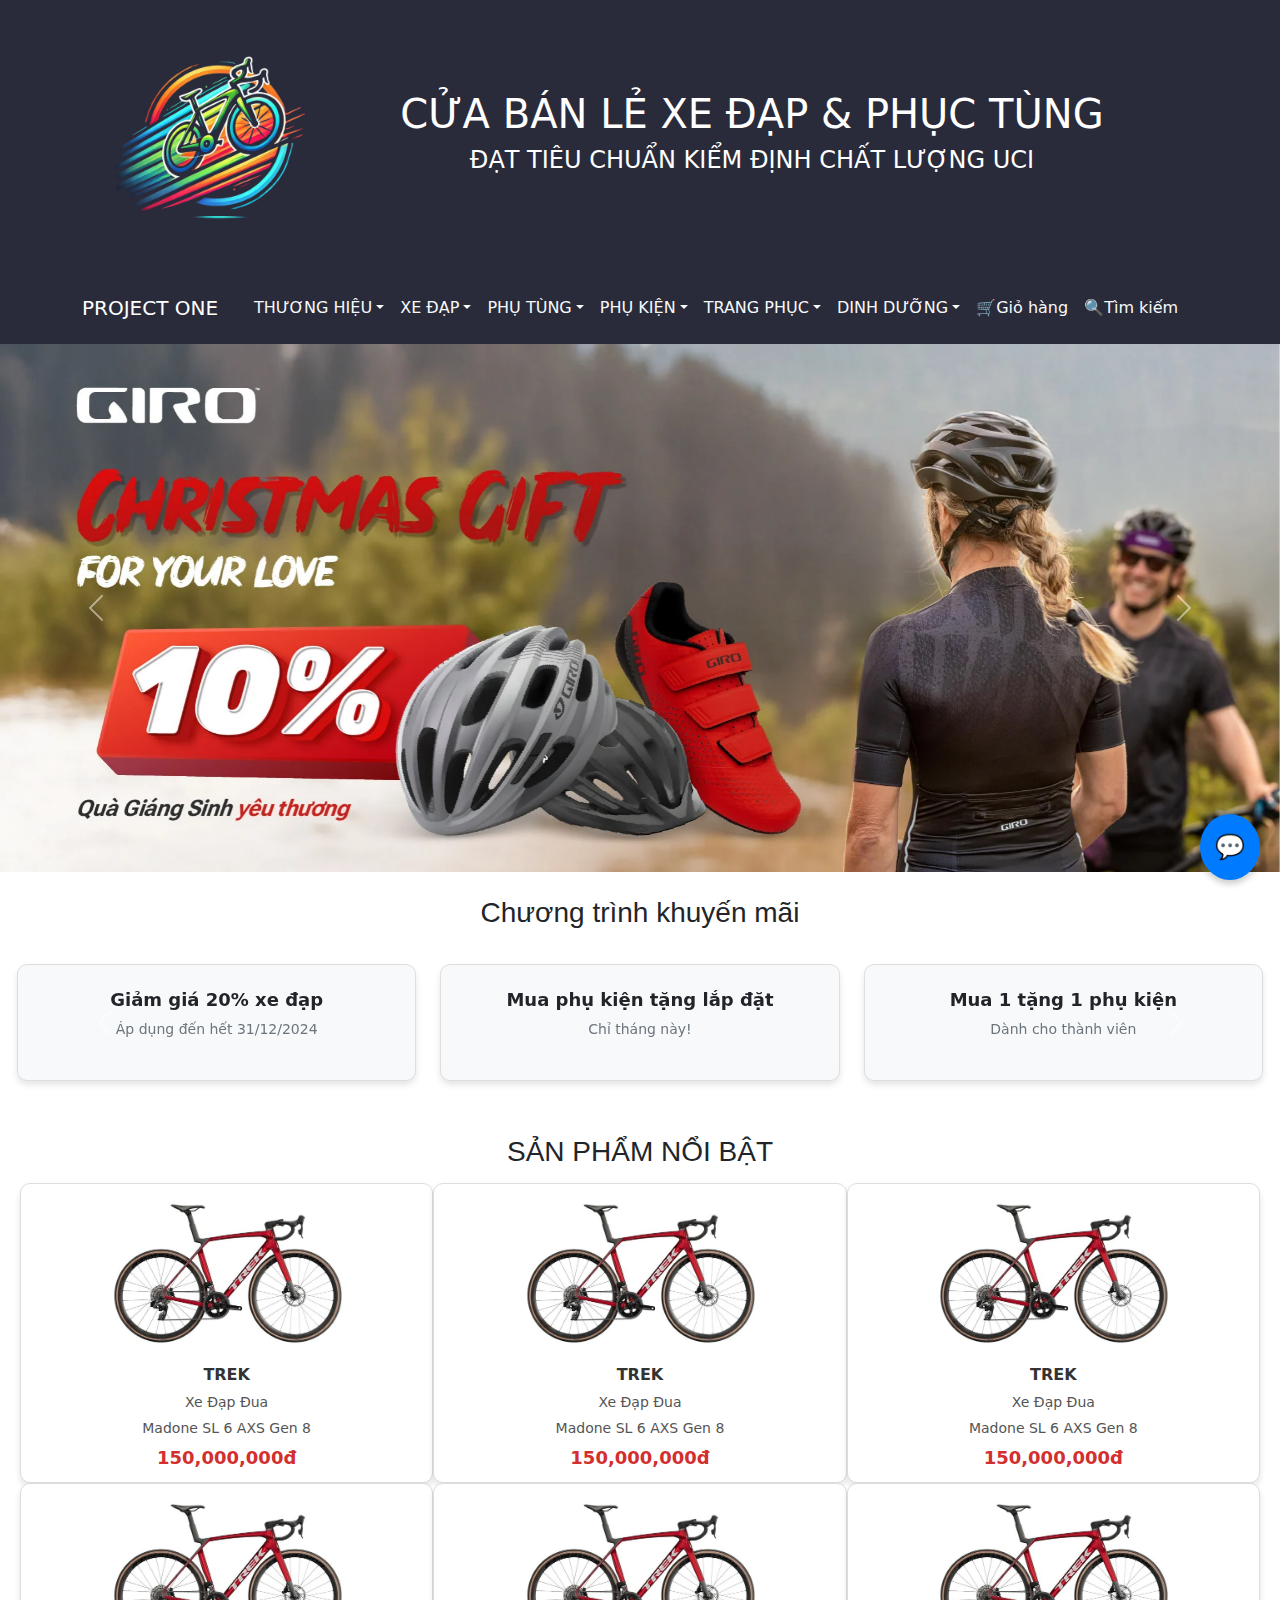
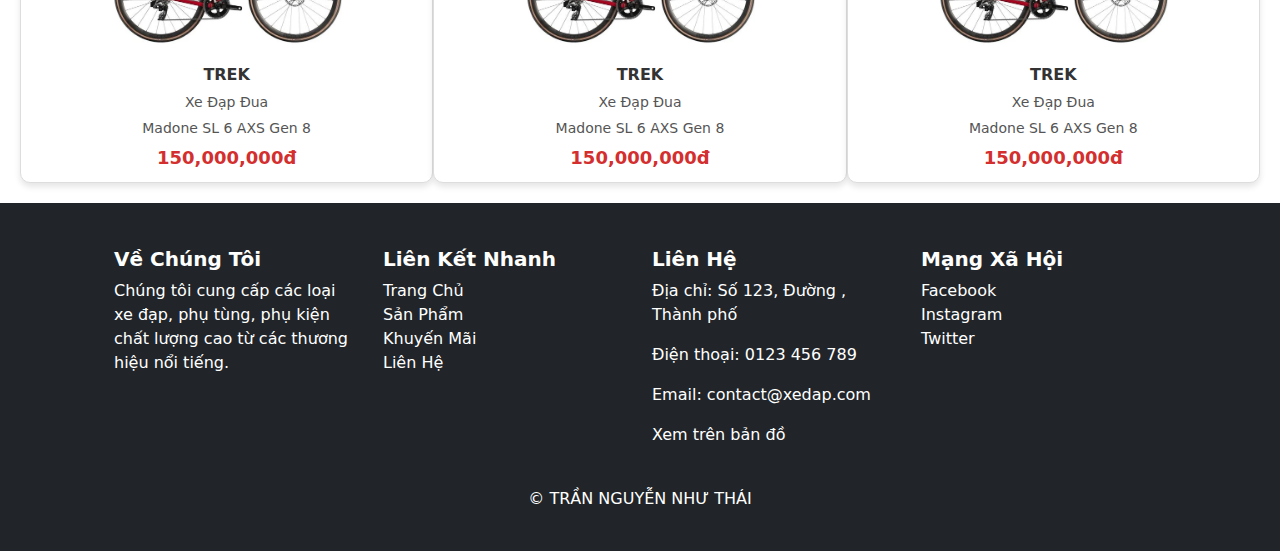
<file: page/JAVA.html>
<!DOCTYPE html>
<html lang="en">
<head>
    <meta charset="UTF-8">
    <meta name="viewport" content="width=device-width, initial-scale=1.0">
    <title>Bán xe đạp</title>
    <link rel="icon" href="../img/logo.png">
    <link href="https://cdn.jsdelivr.net/npm/bootstrap@5.3.3/dist/css/bootstrap.min.css" rel="stylesheet">
    <link rel="stylesheet" href="../css/JAVA.css">
    <script src="../js/webchat.js"></script>
    <script src="https://cdn.jsdelivr.net/npm/bootstrap@5.3.3/dist/js/bootstrap.bundle.min.js"></script>
</head>
<body>
    <div class="header py-3">    
        <div class="container">
            <div class="row align-items-center">
                <!-- Logo căn giữa -->
                <div class="col-auto d-flex accordion">
                    <a href="../index.html" class="logo-link">
                        <img src="../img/logo.png" alt="Logo" class="logo">
                    </a>
                </div>                              
                <!-- Tiêu đề ở giữa -->
                <div class="col text-center">
                    <h1 class="additional-title">CỬA BÁN LẺ XE ĐẠP & PHỤC TÙNG </h1>
                    <h4 class="subtitle">ĐẠT TIÊU CHUẨN KIỂM ĐỊNH CHẤT LƯỢNG UCI</h4>   
                </div>
            </div>
        </div>
    </div>

    <div class="nav-css">
    <nav class="nav-bar navbar navbar-expand-lg navbar-dark">
        <div class="container">
            <a class="navbar-brand" href="#">PROJECT ONE</a>
            <button class="navbar-toggler" type="button" data-bs-toggle="collapse" data-bs-target="#navbarNav" aria-controls="navbarNav" aria-expanded="false" aria-label="Toggle navigation">
                <span class="navbar-toggler-icon"></span>
            </button>
            <div class="collapse navbar-collapse" id="navbarNav">
                <ul class="navbar-nav mx-auto">
                    <!-- THƯƠNG HIỆU -->
                    <li class="nav-item dropdown">
                        <a class="nav-link dropdown-toggle" href="#" id="thuong-hieu-dropdown" role="button" data-bs-toggle="dropdown" aria-expanded="false">THƯƠNG HIỆU</a>
                        <ul class="dropdown-menu" aria-labelledby="thuong-hieu-dropdown">
                            <!-- TOP BRANDS -->
                            <li class="dropdown">
                                <a class="dropdown-item dropdown-toggle" href="#" data-bs-toggle="dropdown">TOP BRANDS</a>
                                <ul class="dropdown-menu">
                                    <li><a class="dropdown-item" href="../page/TREX.html">TREX</a></li>
                                    <li><a class="dropdown-item" href="../page/GIANT.html">GIANT</a></li>
                                    <li><a class="dropdown-item" href="../page/S-Word.html">S-Word</a></li>
                                </ul>
                            </li>
                            <!-- NEW BRANDS -->
                            <li class="dropdown">
                                <a class="dropdown-item dropdown-toggle" href="#" data-bs-toggle="dropdown">NEW BRANDS</a>
                                <ul class="dropdown-menu">
                                    <li><a class="dropdown-item" href="../page/TWITTE.html">TWITTE</a></li>
                                    <li><a class="dropdown-item" href="../page/JAVA.html">JAVA</a></li>
                                    <li><a class="dropdown-item" href="../page/SAVA.html">SAVA</a></li>
                                </ul>
                                </li>
                            </ul>
                        </li>
                        <li class="nav-item dropdown">
                            <a class="nav-link dropdown-toggle" href="#" id="xe-dap-dropdown" role="button" data-bs-toggle="dropdown" aria-expanded="false">XE ĐẠP</a>
                            <ul class="dropdown-menu" aria-labelledby="xe-dap-dropdown">
                                <li><a class="dropdown-item" href="#">Xe đạp đua đường trường</a></li>
                                <li><a class="dropdown-item" href="#">Xe đạp tính giờ</a></li>
                                <li><a class="dropdown-item" href="#">Xe đạp địa hình</a></li>
                                <li><a class="dropdown-item" href="#">Xe đạp tp</a></li>
                            </ul>
                        </li>
                        <li class="nav-item dropdown ">
                            <a class="nav-link dropdown-toggle" href="#" id="phu-tung-dropdown" role="button" data-bs-toggle="dropdown" aria-expanded="false">PHỤ TÙNG</a>
                            <ul class="dropdown-menu" aria-labelledby="phu-tung-dropdown">
                                <li><a class="dropdown-item" href="#">Bộ chuyển động</a></li>
                                <li><a class="dropdown-item" href="#">Xích</a></li>
                                <li><a class="dropdown-item" href="#">Líp</a></li>
                                <li><a class="dropdown-item" href="#">Tay bấm</a></li>
                                <li><a class="dropdown-item" href="#">Bánh-Ruột</a></li>
                                <li><a class="dropdown-item" href="#">V.v</a></li>
                            </ul>
                        </li>
                        <li class="nav-item dropdown">
                            <a class="nav-link dropdown-toggle" href="#" id="phu-kien-dropdown" role="button" data-bs-toggle="dropdown" aria-expanded="false">PHỤ KIỆN</a>
                            <ul class="dropdown-menu" aria-labelledby="phu-kien-dropdown">
                                <li><a class="dropdown-item" href="#">Mũ bảo hiểm</a></li>
                                <li><a class="dropdown-item" href="#">Đèn xe</a></li>
                                <li><a class="dropdown-item" href="#">Vá xe</a></li>
                                <li><a class="dropdown-item" href="#">Khóa</a></li>
                            </ul>
                        </li>
                        <li class="nav-item dropdown">
                            <a class="nav-link dropdown-toggle" href="#" id="trang-phuc-dropdown" role="button" data-bs-toggle="dropdown" aria-expanded="false">TRANG PHỤC</a>
                            <ul class="dropdown-menu" aria-labelledby="trang-phuc-dropdown">
                                <li><a class="dropdown-item" href="#">Bộ chuyển động</a></li>
                                <li><a class="dropdown-item" href="#">Xích</a></li>
                                <li><a class="dropdown-item" href="#">Líp</a></li>
                                <li><a class="dropdown-item" href="#">Tay bấm</a></li>
                                <li><a class="dropdown-item" href="#">Bánh-Ruột</a></li>
                                <li><a class="dropdown-item" href="#">V.v</a></li>
                            </ul>
                        </li>
                        <li class="nav-item dropdown">
                            <a class="nav-link dropdown-toggle" href="#" id="dinh-duong-dropdown" role="button" data-bs-toggle="dropdown" aria-expanded="false">DINH DƯỠNG</a>
                            <ul class="dropdown-menu" aria-labelledby="dinh-duong-dropdown">
                                <li><a class="dropdown-item" href="#">Bộ chuyển động</a></li>
                                <li><a class="dropdown-item" href="#">Xích</a></li>
                                <li><a class="dropdown-item" href="#">Líp</a></li>
                                <li><a class="dropdown-item" href="#">Tay bấm</a></li>
                                <li><a class="dropdown-item" href="#">Bánh-Ruột</a></li>
                                <li><a class="dropdown-item" href="#">V.v</a></li>
                            </ul>
                        </li>
                        
                        <li class="nav-item">
                            <a class="nav-link" href="../cart/Cart.html">🛒Giỏ hàng</a>
                        </li>

                        <li class="nav-item">
                            <a class="nav-link" href="../page/SEARCH.html">🔍Tìm kiếm</a>
                        </li>
                    </ul>
                </div>
            </div>
        </nav>
    </div>

    <div id="carouselExample" class="carousel slide">
        <div class="carousel-inner">
          <div class="carousel-item active">
            <img src="../img/hero_slide_1.webp" class="d-block w-100" alt="...">
          </div>
          <div class="carousel-item">
            <img src="../img/hero_slide_4.webp" class="d-block w-100" alt="...">
          </div>
        </div>
        <button class="carousel-control-prev" type="button" data-bs-target="#carouselExample" data-bs-slide="prev">
          <span class="carousel-control-prev-icon" aria-hidden="true"></span>
          <span class="visually-hidden">Previous</span>
        </button>
        <button class="carousel-control-next" type="button" data-bs-target="#carouselExample" data-bs-slide="next">
          <span class="carousel-control-next-icon" aria-hidden="true"></span>
          <span class="visually-hidden">Next</span>
        </button>
    </div>

    <div class="sale">
        <div class="NDsale-1">
            Chương trình khuyến mãi
        </div>

        <div id="promoCarousel" class="carousel slide" data-bs-ride="carousel">
            <div class="carousel-inner">
                <div class="carousel-item active">
                    <div class="row">
                        <div class="col-4">
                            <div class="promo-item text-center p-4">
                                <h3 class="promo-title">Giảm giá 20% xe đạp</h3>
                                <p class="promo-text">Áp dụng đến hết 31/12/2024</p>
                            </div>
                        </div>
                        <div class="col-4">
                            <div class="promo-item text-center p-4">
                                <h3 class="promo-title">Mua phụ kiện tặng lắp đặt</h3>
                                <p class="promo-text">Chỉ tháng này!</p>
                            </div>
                        </div>
                        <div class="col-4">
                            <div class="promo-item text-center p-4">
                                <h3 class="promo-title">Mua 1 tặng 1 phụ kiện</h3>
                                <p class="promo-text">Dành cho thành viên</p>
                            </div>
                        </div>
                    </div>
                </div>
                <div class="carousel-item">
                    <div class="row">
                        <div class="col-4">
                            <div class="promo-item text-center p-4">
                                <h3 class="promo-title">Giảm 30% xe điện</h3>
                                <p class="promo-text">Áp dụng 1 tuần!</p>
                            </div>
                        </div>
                        <div class="col-4">
                            <div class="promo-item text-center p-4">
                                <h3 class="promo-title">Tặng áo xe đạp</h3>
                                <p class="promo-text">Cho đơn hàng trên 2 triệu</p>
                            </div>
                        </div>
                        <div class="col-4">
                            <div class="promo-item text-center p-4">
                                <h3 class="promo-title">Giảm giá 10%</h3>
                                <p class="promo-text">Khi thanh toán online</p>
                            </div>
                        </div>
                    </div>
                </div>
            </div>
        
            <button class="carousel-control-prev" type="button" data-bs-target="#promoCarousel" data-bs-slide="prev">
                <span class="carousel-control-prev-icon" aria-hidden="true"></span>
                <span class="visually-hidden">Previous</span>
            </button>
            <button class="carousel-control-next" type="button" data-bs-target="#promoCarousel" data-bs-slide="next">
                <span class="carousel-control-next-icon" aria-hidden="true"></span>
                <span class="visually-hidden">Next</span>
            </button>
        </div>
    </div>

    <div class="row">
        <div class="NDsanpham-1">SẢN PHẨM NỔI BẬT</div>
    
        <a href="./sanpham/sanpham.html" class="col-12 col-xl-4 col-lg-4 col-md-6 col-sm-12 product-item">
            <img src="../img/sp1.webp" alt="Trek Madone SL 6 AXS Gen 8">
            <h3>TREK</h3>
            <p>Xe Đạp Đua</p>
            <p>Madone SL 6 AXS Gen 8</p>
            <p class="product-price">150,000,000đ</p>
            <div class="product-hover-description">
                <p><strong>Hãng:</strong> TREK</p>
                <p><strong>Dòng xe:</strong> Xe Đạp Đua</p>
                <p><strong>Tên xe:</strong> Madone SL 6 AXS Gen 8</p>
                <p class="click-to-view">Nhấp vào để xem chi tiết</p>
            </div>
        </a>

        <a href="./sanpham/sanpham.html" class="col-12 col-xl-4 col-lg-4 col-md-6 col-sm-12 product-item">
            <img src="../img/sp1.webp" alt="Trek Madone SL 6 AXS Gen 8">
            <h3>TREK</h3>
            <p>Xe Đạp Đua</p>
            <p>Madone SL 6 AXS Gen 8</p>
            <p class="product-price">150,000,000đ</p>
            <div class="product-hover-description">
                <p><strong>Hãng:</strong> TREK</p>
                <p><strong>Dòng xe:</strong> Xe Đạp Đua</p>
                <p><strong>Tên xe:</strong> Madone SL 6 AXS Gen 8</p>
                <p class="click-to-view">Nhấp vào để xem chi tiết</p>
            </div>
        </a>
        <a href="./sanpham/sanpham.html" class="col-12 col-xl-4 col-lg-4 col-md-6 col-sm-12 product-item">
            <img src="../img/sp1.webp" alt="Trek Madone SL 6 AXS Gen 8">
            <h3>TREK</h3>
            <p>Xe Đạp Đua</p>
            <p>Madone SL 6 AXS Gen 8</p>
            <p class="product-price">150,000,000đ</p>
            <div class="product-hover-description">
                <p><strong>Hãng:</strong> TREK</p>
                <p><strong>Dòng xe:</strong> Xe Đạp Đua</p>
                <p><strong>Tên xe:</strong> Madone SL 6 AXS Gen 8</p>
                <p class="click-to-view">Nhấp vào để xem chi tiết</p>
            </div>
        </a>
        <a href="./sanpham/sanpham.html" class="col-12 col-xl-4 col-lg-4 col-md-6 col-sm-12 product-item">
            <img src="../img/sp1.webp" alt="Trek Madone SL 6 AXS Gen 8">
            <h3>TREK</h3>
            <p>Xe Đạp Đua</p>
            <p>Madone SL 6 AXS Gen 8</p>
            <p class="product-price">150,000,000đ</p>
            <div class="product-hover-description">
                <p><strong>Hãng:</strong> TREK</p>
                <p><strong>Dòng xe:</strong> Xe Đạp Đua</p>
                <p><strong>Tên xe:</strong> Madone SL 6 AXS Gen 8</p>
                <p class="click-to-view">Nhấp vào để xem chi tiết</p>
            </div>
        </a>
        <a href="./sanpham/sanpham.html" class="col-12 col-xl-4 col-lg-4 col-md-6 col-sm-12 product-item">
            <img src="../img/sp1.webp" alt="Trek Madone SL 6 AXS Gen 8">
            <h3>TREK</h3>
            <p>Xe Đạp Đua</p>
            <p>Madone SL 6 AXS Gen 8</p>
            <p class="product-price">150,000,000đ</p>
            <div class="product-hover-description">
                <p><strong>Hãng:</strong> TREK</p>
                <p><strong>Dòng xe:</strong> Xe Đạp Đua</p>
                <p><strong>Tên xe:</strong> Madone SL 6 AXS Gen 8</p>
                <p class="click-to-view">Nhấp vào để xem chi tiết</p>
            </div>
        </a>
        <a href="./sanpham/sanpham.html" class="col-12 col-xl-4 col-lg-4 col-md-6 col-sm-12 product-item">
            <img src="../img/sp1.webp" alt="Trek Madone SL 6 AXS Gen 8">
            <h3>TREK</h3>
            <p>Xe Đạp Đua</p>
            <p>Madone SL 6 AXS Gen 8</p>
            <p class="product-price">150,000,000đ</p>
            <div class="product-hover-description">
                <p><strong>Hãng:</strong> TREK</p>
                <p><strong>Dòng xe:</strong> Xe Đạp Đua</p>
                <p><strong>Tên xe:</strong> Madone SL 6 AXS Gen 8</p>
                <p class="click-to-view">Nhấp vào để xem chi tiết</p>
            </div>
        </a>
    </div>
    
    <footer class="footer bg-dark text-white py-4">
        <div class="container">
            <div class="row">

                <div class="col-md-3">
                    <h5>Về Chúng Tôi</h5>
                    <p>Chúng tôi cung cấp các loại xe đạp, phụ tùng, phụ kiện chất lượng cao từ các thương hiệu nổi tiếng.</p>
                </div>

                <div class="col-md-3">
                    <h5>Liên Kết Nhanh</h5>
                    <ul class="list-unstyled">
                        <li><a href="#" class="text-white">Trang Chủ</a></li>
                        <li><a href="#" class="text-white">Sản Phẩm</a></li>
                        <li><a href="#" class="text-white">Khuyến Mãi</a></li>
                        <li><a href="#" class="text-white">Liên Hệ</a></li>
                    </ul>
                </div>

                <div class="col-md-3">
                    <h5>Liên Hệ</h5>
                    <p>Địa chỉ: Số 123, Đường , Thành phố </p>
                    <p>Điện thoại: 0123 456 789</p>
                    <p>Email: contact@xedap.com</p>
                    <p><a href="https://maps.app.goo.gl/syWekPBwmC71MtvC7" class="text-white" target="_blank">Xem trên bản đồ</a></p>
                </div>

                <div class="col-md-3">
                    <h5>Mạng Xã Hội</h5>
                    <ul class="list-unstyled">
                        <li><a href="#" class="text-white">Facebook</a></li>
                        <li><a href="#" class="text-white">Instagram</a></li>
                        <li><a href="#" class="text-white">Twitter</a></li>
                    </ul>
                </div>
            </div>
            <div class="text-center mt-4">
                <p>&copy; TRẦN NGUYỄN NHƯ THÁI</p>
            </div>
        </div>
    </footer>
    <div id="chat-widget" class="chat-widget">
        <button id="chat-button" class="chat-button">
            <span>💬</span>
        </button>
        <div id="chat-box" class="chat-box">
            <div class="chat-header">
                <span>Chat with Us</span>
                <button id="close-chat" class="close-chat">❌</button>
            </div>
            <div class="chat-content">
                <div class="message bot-message">
                    <p>Chào bạn! Mình có thể giúp gì cho bạn?</p>
                </div>
            </div>
            <div class="chat-input">
                <input type="text" id="user-input" placeholder="Nhập câu hỏi..." />
                <button id="send-message" class="send-message">Gửi</button>
            </div>
        </div>
    </div>
</body>
</html>
</file>
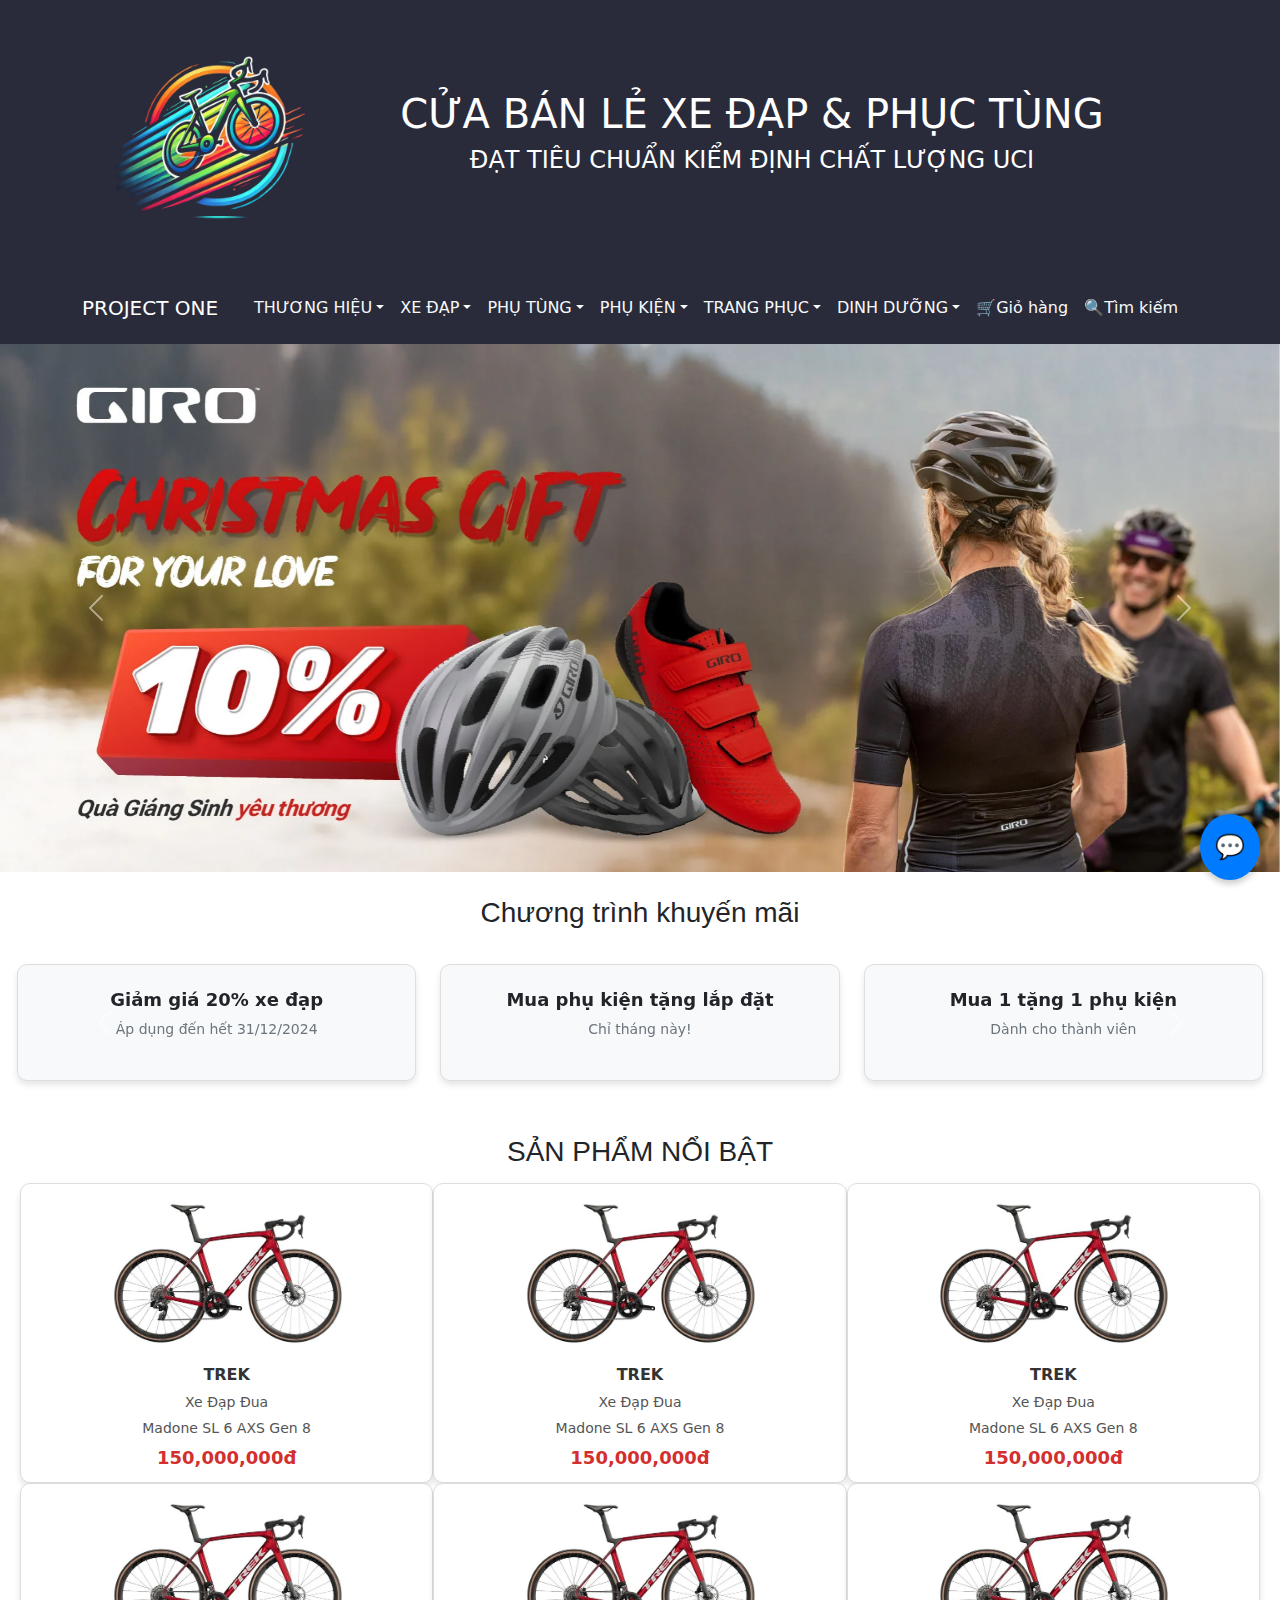
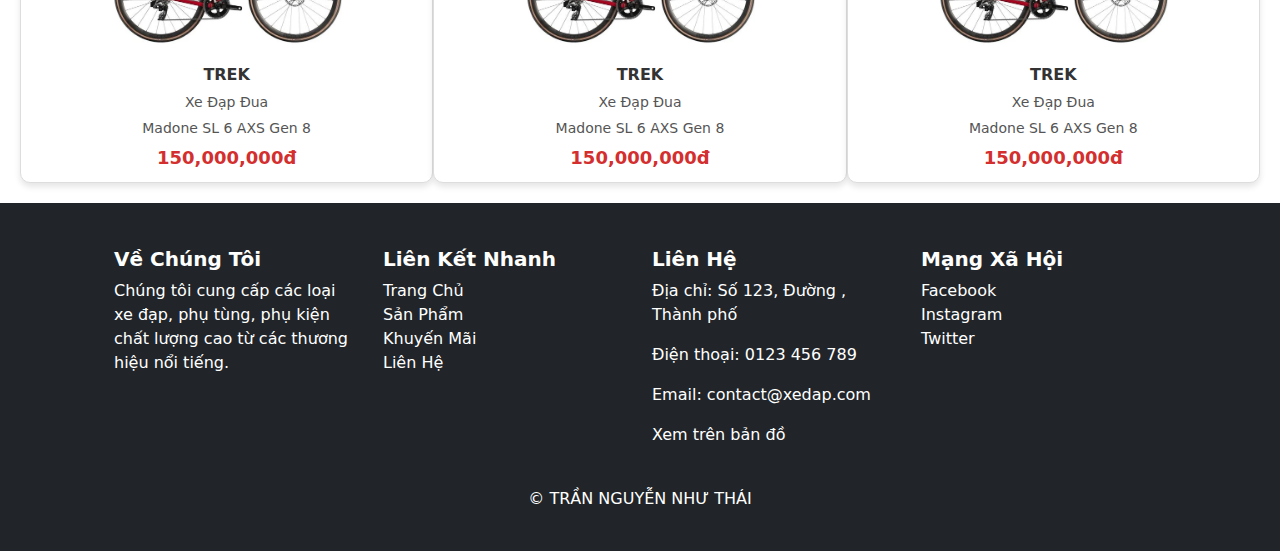
<file: page/S-Word.html>
<!DOCTYPE html>
<html lang="en">
    <head>
        <meta charset="UTF-8">
        <meta name="viewport" content="width=device-width, initial-scale=1.0">
        <title>Bán xe đạp</title>
        <link rel="icon" href="../img/logo.png">
        <link href="https://cdn.jsdelivr.net/npm/bootstrap@5.3.3/dist/css/bootstrap.min.css" rel="stylesheet">
        <link rel="stylesheet" href="../css/S-Word.css">
        <script src="../js/webchat.js"></script>
        <script src="https://cdn.jsdelivr.net/npm/bootstrap@5.3.3/dist/js/bootstrap.bundle.min.js"></script>
    </head>
<body>
    <div class="header py-3">    
        <div class="container">
            <div class="row align-items-center">
                <!-- Logo căn giữa -->
                <div class="col-auto d-flex accordion">
                    <a href="../index.html" class="logo-link">
                        <img src="../img/logo.png" alt="Logo" class="logo">
                    </a>
                </div>                              
                <!-- Tiêu đề ở giữa -->
                <div class="col text-center">
                    <h1 class="additional-title">CỬA BÁN LẺ XE ĐẠP & PHỤC TÙNG </h1>
                    <h4 class="subtitle">ĐẠT TIÊU CHUẨN KIỂM ĐỊNH CHẤT LƯỢNG UCI</h4>   
                </div>
            </div>
        </div>
    </div>

    <div class="nav-css">
    <nav class="nav-bar navbar navbar-expand-lg navbar-dark">
        <div class="container">
            <a class="navbar-brand" href="#">PROJECT ONE</a>
            <button class="navbar-toggler" type="button" data-bs-toggle="collapse" data-bs-target="#navbarNav" aria-controls="navbarNav" aria-expanded="false" aria-label="Toggle navigation">
                <span class="navbar-toggler-icon"></span>
            </button>
            <div class="collapse navbar-collapse" id="navbarNav">
                <ul class="navbar-nav mx-auto">
                    <!-- THƯƠNG HIỆU -->
                    <li class="nav-item dropdown">
                        <a class="nav-link dropdown-toggle" href="#" id="thuong-hieu-dropdown" role="button" data-bs-toggle="dropdown" aria-expanded="false">THƯƠNG HIỆU</a>
                        <ul class="dropdown-menu" aria-labelledby="thuong-hieu-dropdown">
                            <!-- TOP BRANDS -->
                            <li class="dropdown">
                                <a class="dropdown-item dropdown-toggle" href="#" data-bs-toggle="dropdown">TOP BRANDS</a>
                                <ul class="dropdown-menu">
                                    <li><a class="dropdown-item" href="../page/TREX.html">TREX</a></li>
                                    <li><a class="dropdown-item" href="../page/GIANT.html">GIANT</a></li>
                                    <li><a class="dropdown-item" href="../page/S-Word.html">S-Word</a></li>
                                </ul>
                            </li>
                            <!-- NEW BRANDS -->
                            <li class="dropdown">
                                <a class="dropdown-item dropdown-toggle" href="#" data-bs-toggle="dropdown">NEW BRANDS</a>
                                <ul class="dropdown-menu">
                                    <li><a class="dropdown-item" href="../page/TWITTE.html">TWITTE</a></li>
                                    <li><a class="dropdown-item" href="../page/JAVA.html">JAVA</a></li>
                                    <li><a class="dropdown-item" href="../page/SAVA.html">SAVA</a></li>
                                </ul>
                                </li>
                            </ul>
                        </li>
                        <li class="nav-item dropdown">
                            <a class="nav-link dropdown-toggle" href="#" id="xe-dap-dropdown" role="button" data-bs-toggle="dropdown" aria-expanded="false">XE ĐẠP</a>
                            <ul class="dropdown-menu" aria-labelledby="xe-dap-dropdown">
                                <li><a class="dropdown-item" href="#">Xe đạp đua đường trường</a></li>
                                <li><a class="dropdown-item" href="#">Xe đạp tính giờ</a></li>
                                <li><a class="dropdown-item" href="#">Xe đạp địa hình</a></li>
                                <li><a class="dropdown-item" href="#">Xe đạp tp</a></li>
                            </ul>
                        </li>
                        <li class="nav-item dropdown ">
                            <a class="nav-link dropdown-toggle" href="#" id="phu-tung-dropdown" role="button" data-bs-toggle="dropdown" aria-expanded="false">PHỤ TÙNG</a>
                            <ul class="dropdown-menu" aria-labelledby="phu-tung-dropdown">
                                <li><a class="dropdown-item" href="#">Bộ chuyển động</a></li>
                                <li><a class="dropdown-item" href="#">Xích</a></li>
                                <li><a class="dropdown-item" href="#">Líp</a></li>
                                <li><a class="dropdown-item" href="#">Tay bấm</a></li>
                                <li><a class="dropdown-item" href="#">Bánh-Ruột</a></li>
                                <li><a class="dropdown-item" href="#">V.v</a></li>
                            </ul>
                        </li>
                        <li class="nav-item dropdown">
                            <a class="nav-link dropdown-toggle" href="#" id="phu-kien-dropdown" role="button" data-bs-toggle="dropdown" aria-expanded="false">PHỤ KIỆN</a>
                            <ul class="dropdown-menu" aria-labelledby="phu-kien-dropdown">
                                <li><a class="dropdown-item" href="#">Mũ bảo hiểm</a></li>
                                <li><a class="dropdown-item" href="#">Đèn xe</a></li>
                                <li><a class="dropdown-item" href="#">Vá xe</a></li>
                                <li><a class="dropdown-item" href="#">Khóa</a></li>
                            </ul>
                        </li>
                        <li class="nav-item dropdown">
                            <a class="nav-link dropdown-toggle" href="#" id="trang-phuc-dropdown" role="button" data-bs-toggle="dropdown" aria-expanded="false">TRANG PHỤC</a>
                            <ul class="dropdown-menu" aria-labelledby="trang-phuc-dropdown">
                                <li><a class="dropdown-item" href="#">Bộ chuyển động</a></li>
                                <li><a class="dropdown-item" href="#">Xích</a></li>
                                <li><a class="dropdown-item" href="#">Líp</a></li>
                                <li><a class="dropdown-item" href="#">Tay bấm</a></li>
                                <li><a class="dropdown-item" href="#">Bánh-Ruột</a></li>
                                <li><a class="dropdown-item" href="#">V.v</a></li>
                            </ul>
                        </li>
                        <li class="nav-item dropdown">
                            <a class="nav-link dropdown-toggle" href="#" id="dinh-duong-dropdown" role="button" data-bs-toggle="dropdown" aria-expanded="false">DINH DƯỠNG</a>
                            <ul class="dropdown-menu" aria-labelledby="dinh-duong-dropdown">
                                <li><a class="dropdown-item" href="#">Bộ chuyển động</a></li>
                                <li><a class="dropdown-item" href="#">Xích</a></li>
                                <li><a class="dropdown-item" href="#">Líp</a></li>
                                <li><a class="dropdown-item" href="#">Tay bấm</a></li>
                                <li><a class="dropdown-item" href="#">Bánh-Ruột</a></li>
                                <li><a class="dropdown-item" href="#">V.v</a></li>
                            </ul>
                        </li>
                        
                        <li class="nav-item">
                            <a class="nav-link" href="../cart/Cart.html">🛒Giỏ hàng</a>
                        </li>

                        <li class="nav-item">
                            <a class="nav-link" href="../page/SEARCH.html">🔍Tìm kiếm</a>
                        </li>
                    </ul>
                </div>
            </div>
        </nav>
    </div>

    <div id="carouselExample" class="carousel slide">
        <div class="carousel-inner">
          <div class="carousel-item active">
            <img src="../img/hero_slide_1.webp" class="d-block w-100" alt="...">
          </div>
          <div class="carousel-item">
            <img src="../img/hero_slide_4.webp" class="d-block w-100" alt="...">
          </div>
        </div>
        <button class="carousel-control-prev" type="button" data-bs-target="#carouselExample" data-bs-slide="prev">
          <span class="carousel-control-prev-icon" aria-hidden="true"></span>
          <span class="visually-hidden">Previous</span>
        </button>
        <button class="carousel-control-next" type="button" data-bs-target="#carouselExample" data-bs-slide="next">
          <span class="carousel-control-next-icon" aria-hidden="true"></span>
          <span class="visually-hidden">Next</span>
        </button>
    </div>

    <div class="sale">
        <div class="NDsale-1">
            Chương trình khuyến mãi
        </div>

        <div id="promoCarousel" class="carousel slide" data-bs-ride="carousel">
            <div class="carousel-inner">
                <div class="carousel-item active">
                    <div class="row">
                        <div class="col-4">
                            <div class="promo-item text-center p-4">
                                <h3 class="promo-title">Giảm giá 20% xe đạp</h3>
                                <p class="promo-text">Áp dụng đến hết 31/12/2024</p>
                            </div>
                        </div>
                        <div class="col-4">
                            <div class="promo-item text-center p-4">
                                <h3 class="promo-title">Mua phụ kiện tặng lắp đặt</h3>
                                <p class="promo-text">Chỉ tháng này!</p>
                            </div>
                        </div>
                        <div class="col-4">
                            <div class="promo-item text-center p-4">
                                <h3 class="promo-title">Mua 1 tặng 1 phụ kiện</h3>
                                <p class="promo-text">Dành cho thành viên</p>
                            </div>
                        </div>
                    </div>
                </div>
                <div class="carousel-item">
                    <div class="row">
                        <div class="col-4">
                            <div class="promo-item text-center p-4">
                                <h3 class="promo-title">Giảm 30% xe điện</h3>
                                <p class="promo-text">Áp dụng 1 tuần!</p>
                            </div>
                        </div>
                        <div class="col-4">
                            <div class="promo-item text-center p-4">
                                <h3 class="promo-title">Tặng áo xe đạp</h3>
                                <p class="promo-text">Cho đơn hàng trên 2 triệu</p>
                            </div>
                        </div>
                        <div class="col-4">
                            <div class="promo-item text-center p-4">
                                <h3 class="promo-title">Giảm giá 10%</h3>
                                <p class="promo-text">Khi thanh toán online</p>
                            </div>
                        </div>
                    </div>
                </div>
            </div>
        
            <button class="carousel-control-prev" type="button" data-bs-target="#promoCarousel" data-bs-slide="prev">
                <span class="carousel-control-prev-icon" aria-hidden="true"></span>
                <span class="visually-hidden">Previous</span>
            </button>
            <button class="carousel-control-next" type="button" data-bs-target="#promoCarousel" data-bs-slide="next">
                <span class="carousel-control-next-icon" aria-hidden="true"></span>
                <span class="visually-hidden">Next</span>
            </button>
        </div>
    </div>

    <div class="row">
        <div class="NDsanpham-1">SẢN PHẨM NỔI BẬT</div>
    
        <a href="./sanpham/sanpham.html" class="col-12 col-xl-4 col-lg-4 col-md-6 col-sm-12 product-item">
            <img src="../img/sp1.webp" alt="Trek Madone SL 6 AXS Gen 8">
            <h3>TREK</h3>
            <p>Xe Đạp Đua</p>
            <p>Madone SL 6 AXS Gen 8</p>
            <p class="product-price">150,000,000đ</p>
            <div class="product-hover-description">
                <p><strong>Hãng:</strong> TREK</p>
                <p><strong>Dòng xe:</strong> Xe Đạp Đua</p>
                <p><strong>Tên xe:</strong> Madone SL 6 AXS Gen 8</p>
                <p class="click-to-view">Nhấp vào để xem chi tiết</p>
            </div>
        </a>

        <a href="./sanpham/sanpham.html" class="col-12 col-xl-4 col-lg-4 col-md-6 col-sm-12 product-item">
            <img src="../img/sp1.webp" alt="Trek Madone SL 6 AXS Gen 8">
            <h3>TREK</h3>
            <p>Xe Đạp Đua</p>
            <p>Madone SL 6 AXS Gen 8</p>
            <p class="product-price">150,000,000đ</p>
            <div class="product-hover-description">
                <p><strong>Hãng:</strong> TREK</p>
                <p><strong>Dòng xe:</strong> Xe Đạp Đua</p>
                <p><strong>Tên xe:</strong> Madone SL 6 AXS Gen 8</p>
                <p class="click-to-view">Nhấp vào để xem chi tiết</p>
            </div>
        </a>
        <a href="./sanpham/sanpham.html" class="col-12 col-xl-4 col-lg-4 col-md-6 col-sm-12 product-item">
            <img src="../img/sp1.webp" alt="Trek Madone SL 6 AXS Gen 8">
            <h3>TREK</h3>
            <p>Xe Đạp Đua</p>
            <p>Madone SL 6 AXS Gen 8</p>
            <p class="product-price">150,000,000đ</p>
            <div class="product-hover-description">
                <p><strong>Hãng:</strong> TREK</p>
                <p><strong>Dòng xe:</strong> Xe Đạp Đua</p>
                <p><strong>Tên xe:</strong> Madone SL 6 AXS Gen 8</p>
                <p class="click-to-view">Nhấp vào để xem chi tiết</p>
            </div>
        </a>
        <a href="./sanpham/sanpham.html" class="col-12 col-xl-4 col-lg-4 col-md-6 col-sm-12 product-item">
            <img src="../img/sp1.webp" alt="Trek Madone SL 6 AXS Gen 8">
            <h3>TREK</h3>
            <p>Xe Đạp Đua</p>
            <p>Madone SL 6 AXS Gen 8</p>
            <p class="product-price">150,000,000đ</p>
            <div class="product-hover-description">
                <p><strong>Hãng:</strong> TREK</p>
                <p><strong>Dòng xe:</strong> Xe Đạp Đua</p>
                <p><strong>Tên xe:</strong> Madone SL 6 AXS Gen 8</p>
                <p class="click-to-view">Nhấp vào để xem chi tiết</p>
            </div>
        </a>
        <a href="./sanpham/sanpham.html" class="col-12 col-xl-4 col-lg-4 col-md-6 col-sm-12 product-item">
            <img src="../img/sp1.webp" alt="Trek Madone SL 6 AXS Gen 8">
            <h3>TREK</h3>
            <p>Xe Đạp Đua</p>
            <p>Madone SL 6 AXS Gen 8</p>
            <p class="product-price">150,000,000đ</p>
            <div class="product-hover-description">
                <p><strong>Hãng:</strong> TREK</p>
                <p><strong>Dòng xe:</strong> Xe Đạp Đua</p>
                <p><strong>Tên xe:</strong> Madone SL 6 AXS Gen 8</p>
                <p class="click-to-view">Nhấp vào để xem chi tiết</p>
            </div>
        </a>
        <a href="./sanpham/sanpham.html" class="col-12 col-xl-4 col-lg-4 col-md-6 col-sm-12 product-item">
            <img src="../img/sp1.webp" alt="Trek Madone SL 6 AXS Gen 8">
            <h3>TREK</h3>
            <p>Xe Đạp Đua</p>
            <p>Madone SL 6 AXS Gen 8</p>
            <p class="product-price">150,000,000đ</p>
            <div class="product-hover-description">
                <p><strong>Hãng:</strong> TREK</p>
                <p><strong>Dòng xe:</strong> Xe Đạp Đua</p>
                <p><strong>Tên xe:</strong> Madone SL 6 AXS Gen 8</p>
                <p class="click-to-view">Nhấp vào để xem chi tiết</p>
            </div>
        </a>
    </div>

    <footer class="footer bg-dark text-white py-4">
        <div class="container">
            <div class="row">

                <div class="col-md-3">
                    <h5>Về Chúng Tôi</h5>
                    <p>Chúng tôi cung cấp các loại xe đạp, phụ tùng, phụ kiện chất lượng cao từ các thương hiệu nổi tiếng.</p>
                </div>

                <div class="col-md-3">
                    <h5>Liên Kết Nhanh</h5>
                    <ul class="list-unstyled">
                        <li><a href="#" class="text-white">Trang Chủ</a></li>
                        <li><a href="#" class="text-white">Sản Phẩm</a></li>
                        <li><a href="#" class="text-white">Khuyến Mãi</a></li>
                        <li><a href="#" class="text-white">Liên Hệ</a></li>
                    </ul>
                </div>

                <div class="col-md-3">
                    <h5>Liên Hệ</h5>
                    <p>Địa chỉ: Số 123, Đường , Thành phố </p>
                    <p>Điện thoại: 0123 456 789</p>
                    <p>Email: contact@xedap.com</p>
                    <p><a href="https://maps.app.goo.gl/syWekPBwmC71MtvC7" class="text-white" target="_blank">Xem trên bản đồ</a></p>
                </div>

                <div class="col-md-3">
                    <h5>Mạng Xã Hội</h5>
                    <ul class="list-unstyled">
                        <li><a href="#" class="text-white">Facebook</a></li>
                        <li><a href="#" class="text-white">Instagram</a></li>
                        <li><a href="#" class="text-white">Twitter</a></li>
                    </ul>
                </div>
            </div>
            <div class="text-center mt-4">
                <p>&copy; TRẦN NGUYỄN NHƯ THÁI</p>
            </div>
        </div>
    </footer>
    <div id="chat-widget" class="chat-widget">
        <button id="chat-button" class="chat-button">
            <span>💬</span>
        </button>
        <div id="chat-box" class="chat-box">
            <div class="chat-header">
                <span>Chat with Us</span>
                <button id="close-chat" class="close-chat">❌</button>
            </div>
            <div class="chat-content">
                <div class="message bot-message">
                    <p>Chào bạn! Mình có thể giúp gì cho bạn?</p>
                </div>
            </div>
            <div class="chat-input">
                <input type="text" id="user-input" placeholder="Nhập câu hỏi..." />
                <button id="send-message" class="send-message">Gửi</button>
            </div>
        </div>
    </div>
</body>
</html>
</file>
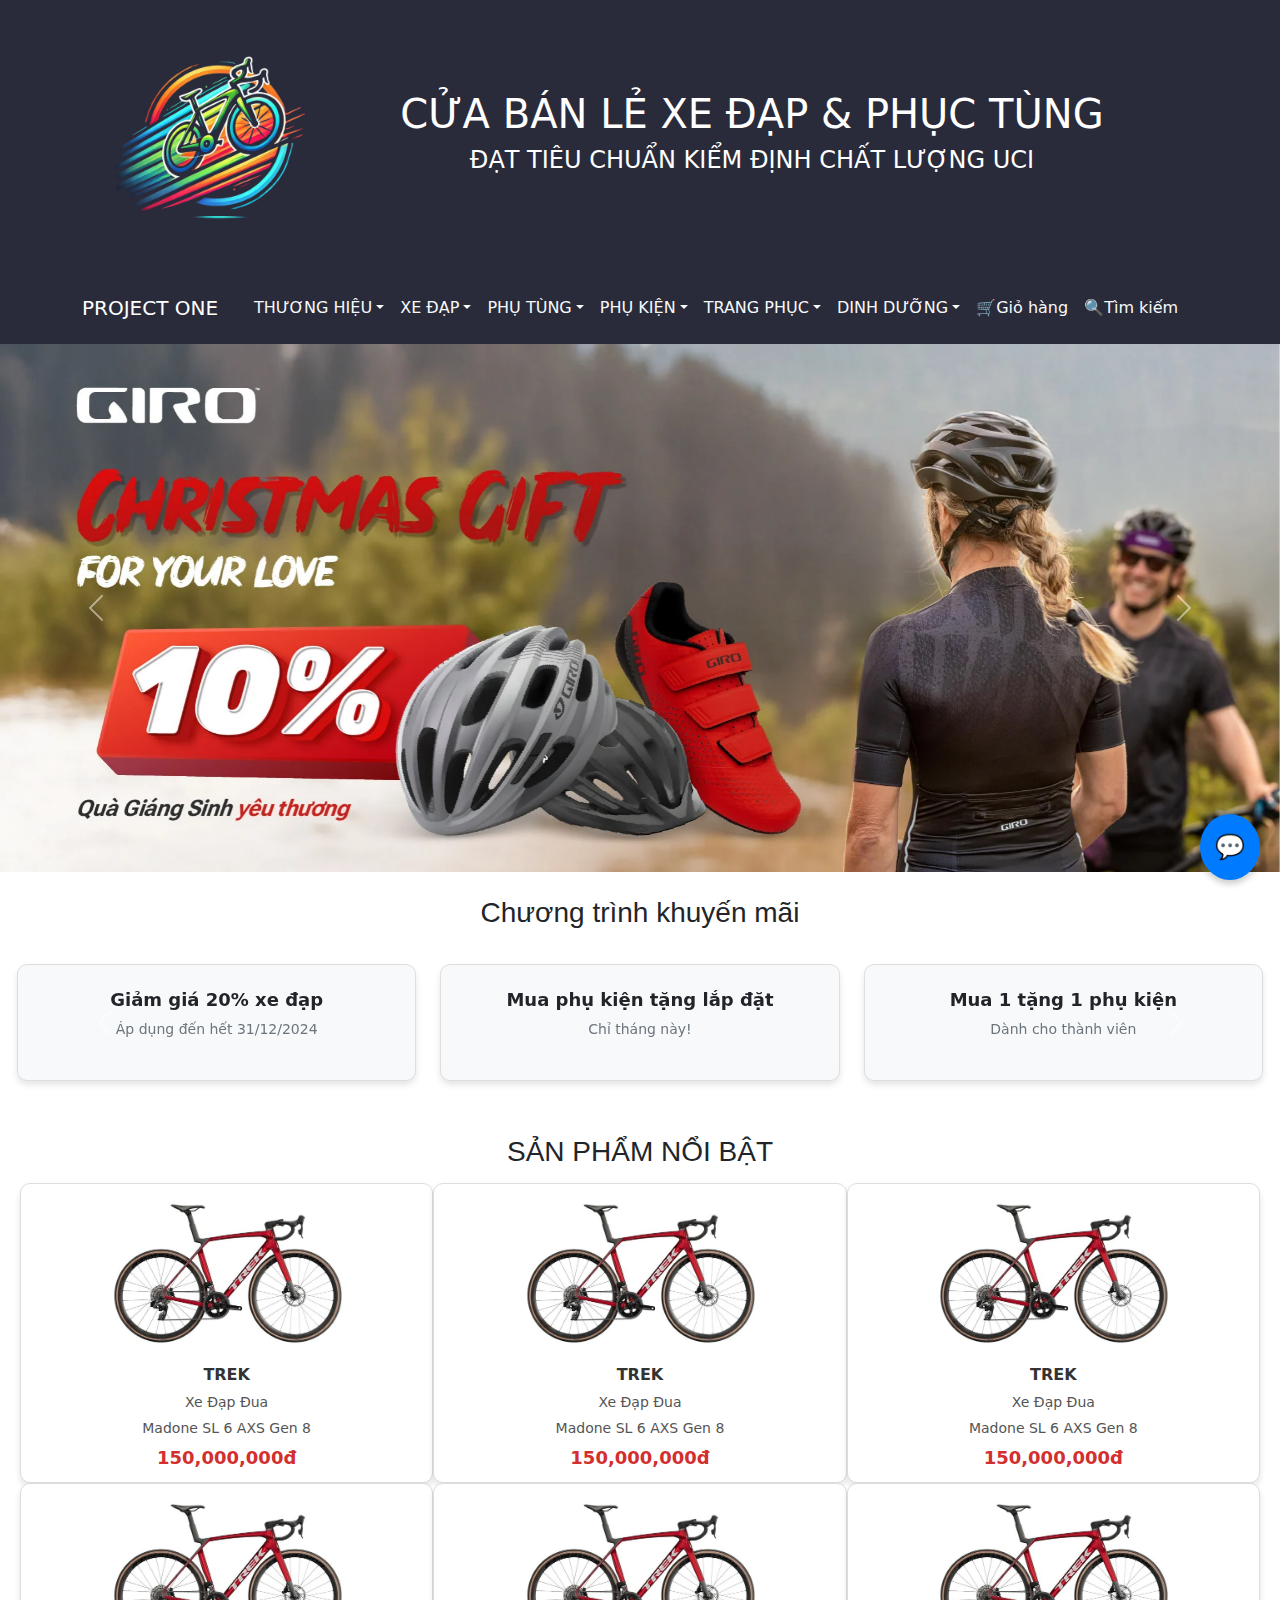
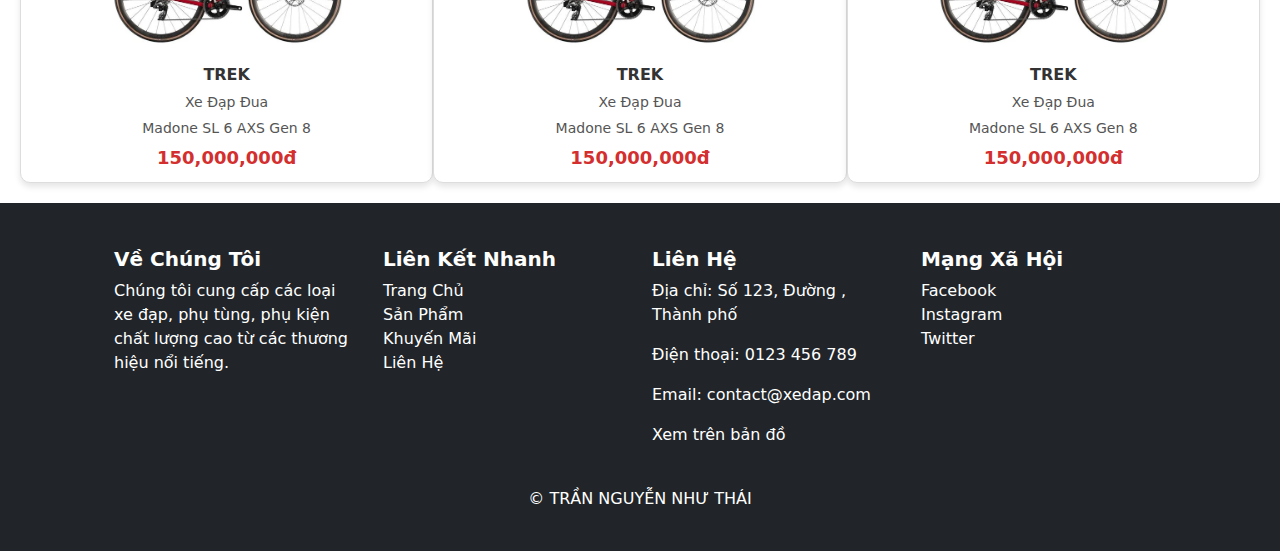
<file: page/SAVA.html>
<!DOCTYPE html>
<html lang="en">
    <head>
        <meta charset="UTF-8">
        <meta name="viewport" content="width=device-width, initial-scale=1.0">
        <title>Bán xe đạp</title>
        <link rel="icon" href="../img/logo.png">
        <link href="https://cdn.jsdelivr.net/npm/bootstrap@5.3.3/dist/css/bootstrap.min.css" rel="stylesheet">
        <link rel="stylesheet" href="../css/SAVA.css">
        <script src="../js/webchat.js"></script>
        <script src="https://cdn.jsdelivr.net/npm/bootstrap@5.3.3/dist/js/bootstrap.bundle.min.js"></script>
    </head>
<body>
    <div class="header py-3">    
        <div class="container">
            <div class="row align-items-center">
                <!-- Logo căn giữa -->
                <div class="col-auto d-flex accordion">
                    <a href="../index.html" class="logo-link">
                        <img src="../img/logo.png" alt="Logo" class="logo">
                    </a>
                </div>                              
                <!-- Tiêu đề ở giữa -->
                <div class="col text-center">
                    <h1 class="additional-title">CỬA BÁN LẺ XE ĐẠP & PHỤC TÙNG </h1>
                    <h4 class="subtitle">ĐẠT TIÊU CHUẨN KIỂM ĐỊNH CHẤT LƯỢNG UCI</h4>   
                </div>
            </div>
        </div>
    </div>

    <div class="nav-css">
    <nav class="nav-bar navbar navbar-expand-lg navbar-dark">
        <div class="container">
            <a class="navbar-brand" href="#">PROJECT ONE</a>
            <button class="navbar-toggler" type="button" data-bs-toggle="collapse" data-bs-target="#navbarNav" aria-controls="navbarNav" aria-expanded="false" aria-label="Toggle navigation">
                <span class="navbar-toggler-icon"></span>
            </button>
            <div class="collapse navbar-collapse" id="navbarNav">
                <ul class="navbar-nav mx-auto">
                    <!-- THƯƠNG HIỆU -->
                    <li class="nav-item dropdown">
                        <a class="nav-link dropdown-toggle" href="#" id="thuong-hieu-dropdown" role="button" data-bs-toggle="dropdown" aria-expanded="false">THƯƠNG HIỆU</a>
                        <ul class="dropdown-menu" aria-labelledby="thuong-hieu-dropdown">
                            <!-- TOP BRANDS -->
                            <li class="dropdown">
                                <a class="dropdown-item dropdown-toggle" href="#" data-bs-toggle="dropdown">TOP BRANDS</a>
                                <ul class="dropdown-menu">
                                    <li><a class="dropdown-item" href="../page/TREX.html">TREX</a></li>
                                    <li><a class="dropdown-item" href="../page/GIANT.html">GIANT</a></li>
                                    <li><a class="dropdown-item" href="../page/S-Word.html">S-Word</a></li>
                                </ul>
                            </li>
                            <!-- NEW BRANDS -->
                            <li class="dropdown">
                                <a class="dropdown-item dropdown-toggle" href="#" data-bs-toggle="dropdown">NEW BRANDS</a>
                                <ul class="dropdown-menu">
                                    <li><a class="dropdown-item" href="../page/TWITTE.html">TWITTE</a></li>
                                    <li><a class="dropdown-item" href="../page/JAVA.html">JAVA</a></li>
                                    <li><a class="dropdown-item" href="../page/SAVA.html">SAVA</a></li>
                                </ul>
                                </li>
                            </ul>
                        </li>
                        <li class="nav-item dropdown">
                            <a class="nav-link dropdown-toggle" href="#" id="xe-dap-dropdown" role="button" data-bs-toggle="dropdown" aria-expanded="false">XE ĐẠP</a>
                            <ul class="dropdown-menu" aria-labelledby="xe-dap-dropdown">
                                <li><a class="dropdown-item" href="#">Xe đạp đua đường trường</a></li>
                                <li><a class="dropdown-item" href="#">Xe đạp tính giờ</a></li>
                                <li><a class="dropdown-item" href="#">Xe đạp địa hình</a></li>
                                <li><a class="dropdown-item" href="#">Xe đạp tp</a></li>
                            </ul>
                        </li>
                        <li class="nav-item dropdown ">
                            <a class="nav-link dropdown-toggle" href="#" id="phu-tung-dropdown" role="button" data-bs-toggle="dropdown" aria-expanded="false">PHỤ TÙNG</a>
                            <ul class="dropdown-menu" aria-labelledby="phu-tung-dropdown">
                                <li><a class="dropdown-item" href="#">Bộ chuyển động</a></li>
                                <li><a class="dropdown-item" href="#">Xích</a></li>
                                <li><a class="dropdown-item" href="#">Líp</a></li>
                                <li><a class="dropdown-item" href="#">Tay bấm</a></li>
                                <li><a class="dropdown-item" href="#">Bánh-Ruột</a></li>
                                <li><a class="dropdown-item" href="#">V.v</a></li>
                            </ul>
                        </li>
                        <li class="nav-item dropdown">
                            <a class="nav-link dropdown-toggle" href="#" id="phu-kien-dropdown" role="button" data-bs-toggle="dropdown" aria-expanded="false">PHỤ KIỆN</a>
                            <ul class="dropdown-menu" aria-labelledby="phu-kien-dropdown">
                                <li><a class="dropdown-item" href="#">Mũ bảo hiểm</a></li>
                                <li><a class="dropdown-item" href="#">Đèn xe</a></li>
                                <li><a class="dropdown-item" href="#">Vá xe</a></li>
                                <li><a class="dropdown-item" href="#">Khóa</a></li>
                            </ul>
                        </li>
                        <li class="nav-item dropdown">
                            <a class="nav-link dropdown-toggle" href="#" id="trang-phuc-dropdown" role="button" data-bs-toggle="dropdown" aria-expanded="false">TRANG PHỤC</a>
                            <ul class="dropdown-menu" aria-labelledby="trang-phuc-dropdown">
                                <li><a class="dropdown-item" href="#">Bộ chuyển động</a></li>
                                <li><a class="dropdown-item" href="#">Xích</a></li>
                                <li><a class="dropdown-item" href="#">Líp</a></li>
                                <li><a class="dropdown-item" href="#">Tay bấm</a></li>
                                <li><a class="dropdown-item" href="#">Bánh-Ruột</a></li>
                                <li><a class="dropdown-item" href="#">V.v</a></li>
                            </ul>
                        </li>
                        <li class="nav-item dropdown">
                            <a class="nav-link dropdown-toggle" href="#" id="dinh-duong-dropdown" role="button" data-bs-toggle="dropdown" aria-expanded="false">DINH DƯỠNG</a>
                            <ul class="dropdown-menu" aria-labelledby="dinh-duong-dropdown">
                                <li><a class="dropdown-item" href="#">Bộ chuyển động</a></li>
                                <li><a class="dropdown-item" href="#">Xích</a></li>
                                <li><a class="dropdown-item" href="#">Líp</a></li>
                                <li><a class="dropdown-item" href="#">Tay bấm</a></li>
                                <li><a class="dropdown-item" href="#">Bánh-Ruột</a></li>
                                <li><a class="dropdown-item" href="#">V.v</a></li>
                            </ul>
                        </li>
                        
                        <li class="nav-item">
                            <a class="nav-link" href="../cart/Cart.html">🛒Giỏ hàng</a>
                        </li>

                        <li class="nav-item">
                            <a class="nav-link" href="../page/SEARCH.html">🔍Tìm kiếm</a>
                        </li>
                    </ul>
                </div>
            </div>
        </nav>
    </div>

    <div id="carouselExample" class="carousel slide">
        <div class="carousel-inner">
          <div class="carousel-item active">
            <img src="../img/hero_slide_1.webp" class="d-block w-100" alt="...">
          </div>
          <div class="carousel-item">
            <img src="../img/hero_slide_4.webp" class="d-block w-100" alt="...">
          </div>
        </div>
        <button class="carousel-control-prev" type="button" data-bs-target="#carouselExample" data-bs-slide="prev">
          <span class="carousel-control-prev-icon" aria-hidden="true"></span>
          <span class="visually-hidden">Previous</span>
        </button>
        <button class="carousel-control-next" type="button" data-bs-target="#carouselExample" data-bs-slide="next">
          <span class="carousel-control-next-icon" aria-hidden="true"></span>
          <span class="visually-hidden">Next</span>
        </button>
    </div>

    <div class="sale">
        <div class="NDsale-1">
            Chương trình khuyến mãi
        </div>

        <div id="promoCarousel" class="carousel slide" data-bs-ride="carousel">
            <div class="carousel-inner">
                <div class="carousel-item active">
                    <div class="row">
                        <div class="col-4">
                            <div class="promo-item text-center p-4">
                                <h3 class="promo-title">Giảm giá 20% xe đạp</h3>
                                <p class="promo-text">Áp dụng đến hết 31/12/2024</p>
                            </div>
                        </div>
                        <div class="col-4">
                            <div class="promo-item text-center p-4">
                                <h3 class="promo-title">Mua phụ kiện tặng lắp đặt</h3>
                                <p class="promo-text">Chỉ tháng này!</p>
                            </div>
                        </div>
                        <div class="col-4">
                            <div class="promo-item text-center p-4">
                                <h3 class="promo-title">Mua 1 tặng 1 phụ kiện</h3>
                                <p class="promo-text">Dành cho thành viên</p>
                            </div>
                        </div>
                    </div>
                </div>
                <div class="carousel-item">
                    <div class="row">
                        <div class="col-4">
                            <div class="promo-item text-center p-4">
                                <h3 class="promo-title">Giảm 30% xe điện</h3>
                                <p class="promo-text">Áp dụng 1 tuần!</p>
                            </div>
                        </div>
                        <div class="col-4">
                            <div class="promo-item text-center p-4">
                                <h3 class="promo-title">Tặng áo xe đạp</h3>
                                <p class="promo-text">Cho đơn hàng trên 2 triệu</p>
                            </div>
                        </div>
                        <div class="col-4">
                            <div class="promo-item text-center p-4">
                                <h3 class="promo-title">Giảm giá 10%</h3>
                                <p class="promo-text">Khi thanh toán online</p>
                            </div>
                        </div>
                    </div>
                </div>
            </div>
        
            <button class="carousel-control-prev" type="button" data-bs-target="#promoCarousel" data-bs-slide="prev">
                <span class="carousel-control-prev-icon" aria-hidden="true"></span>
                <span class="visually-hidden">Previous</span>
            </button>
            <button class="carousel-control-next" type="button" data-bs-target="#promoCarousel" data-bs-slide="next">
                <span class="carousel-control-next-icon" aria-hidden="true"></span>
                <span class="visually-hidden">Next</span>
            </button>
        </div>
    </div>

    <div class="row">
        <div class="NDsanpham-1">SẢN PHẨM NỔI BẬT</div>
    
        <a href="./sanpham/sanpham.html" class="col-12 col-xl-4 col-lg-4 col-md-6 col-sm-12 product-item">
            <img src="../img/sp1.webp" alt="Trek Madone SL 6 AXS Gen 8">
            <h3>TREK</h3>
            <p>Xe Đạp Đua</p>
            <p>Madone SL 6 AXS Gen 8</p>
            <p class="product-price">150,000,000đ</p>
            <div class="product-hover-description">
                <p><strong>Hãng:</strong> TREK</p>
                <p><strong>Dòng xe:</strong> Xe Đạp Đua</p>
                <p><strong>Tên xe:</strong> Madone SL 6 AXS Gen 8</p>
                <p class="click-to-view">Nhấp vào để xem chi tiết</p>
            </div>
        </a>

        <a href="./sanpham/sanpham.html" class="col-12 col-xl-4 col-lg-4 col-md-6 col-sm-12 product-item">
            <img src="../img/sp1.webp" alt="Trek Madone SL 6 AXS Gen 8">
            <h3>TREK</h3>
            <p>Xe Đạp Đua</p>
            <p>Madone SL 6 AXS Gen 8</p>
            <p class="product-price">150,000,000đ</p>
            <div class="product-hover-description">
                <p><strong>Hãng:</strong> TREK</p>
                <p><strong>Dòng xe:</strong> Xe Đạp Đua</p>
                <p><strong>Tên xe:</strong> Madone SL 6 AXS Gen 8</p>
                <p class="click-to-view">Nhấp vào để xem chi tiết</p>
            </div>
        </a>
        <a href="./sanpham/sanpham.html" class="col-12 col-xl-4 col-lg-4 col-md-6 col-sm-12 product-item">
            <img src="../img/sp1.webp" alt="Trek Madone SL 6 AXS Gen 8">
            <h3>TREK</h3>
            <p>Xe Đạp Đua</p>
            <p>Madone SL 6 AXS Gen 8</p>
            <p class="product-price">150,000,000đ</p>
            <div class="product-hover-description">
                <p><strong>Hãng:</strong> TREK</p>
                <p><strong>Dòng xe:</strong> Xe Đạp Đua</p>
                <p><strong>Tên xe:</strong> Madone SL 6 AXS Gen 8</p>
                <p class="click-to-view">Nhấp vào để xem chi tiết</p>
            </div>
        </a>
        <a href="./sanpham/sanpham.html" class="col-12 col-xl-4 col-lg-4 col-md-6 col-sm-12 product-item">
            <img src="../img/sp1.webp" alt="Trek Madone SL 6 AXS Gen 8">
            <h3>TREK</h3>
            <p>Xe Đạp Đua</p>
            <p>Madone SL 6 AXS Gen 8</p>
            <p class="product-price">150,000,000đ</p>
            <div class="product-hover-description">
                <p><strong>Hãng:</strong> TREK</p>
                <p><strong>Dòng xe:</strong> Xe Đạp Đua</p>
                <p><strong>Tên xe:</strong> Madone SL 6 AXS Gen 8</p>
                <p class="click-to-view">Nhấp vào để xem chi tiết</p>
            </div>
        </a>
        <a href="./sanpham/sanpham.html" class="col-12 col-xl-4 col-lg-4 col-md-6 col-sm-12 product-item">
            <img src="../img/sp1.webp" alt="Trek Madone SL 6 AXS Gen 8">
            <h3>TREK</h3>
            <p>Xe Đạp Đua</p>
            <p>Madone SL 6 AXS Gen 8</p>
            <p class="product-price">150,000,000đ</p>
            <div class="product-hover-description">
                <p><strong>Hãng:</strong> TREK</p>
                <p><strong>Dòng xe:</strong> Xe Đạp Đua</p>
                <p><strong>Tên xe:</strong> Madone SL 6 AXS Gen 8</p>
                <p class="click-to-view">Nhấp vào để xem chi tiết</p>
            </div>
        </a>
        <a href="./sanpham/sanpham.html" class="col-12 col-xl-4 col-lg-4 col-md-6 col-sm-12 product-item">
            <img src="../img/sp1.webp" alt="Trek Madone SL 6 AXS Gen 8">
            <h3>TREK</h3>
            <p>Xe Đạp Đua</p>
            <p>Madone SL 6 AXS Gen 8</p>
            <p class="product-price">150,000,000đ</p>
            <div class="product-hover-description">
                <p><strong>Hãng:</strong> TREK</p>
                <p><strong>Dòng xe:</strong> Xe Đạp Đua</p>
                <p><strong>Tên xe:</strong> Madone SL 6 AXS Gen 8</p>
                <p class="click-to-view">Nhấp vào để xem chi tiết</p>
            </div>
        </a>
    </div>

    <footer class="footer bg-dark text-white py-4">
        <div class="container">
            <div class="row">

                <div class="col-md-3">
                    <h5>Về Chúng Tôi</h5>
                    <p>Chúng tôi cung cấp các loại xe đạp, phụ tùng, phụ kiện chất lượng cao từ các thương hiệu nổi tiếng.</p>
                </div>

                <div class="col-md-3">
                    <h5>Liên Kết Nhanh</h5>
                    <ul class="list-unstyled">
                        <li><a href="#" class="text-white">Trang Chủ</a></li>
                        <li><a href="#" class="text-white">Sản Phẩm</a></li>
                        <li><a href="#" class="text-white">Khuyến Mãi</a></li>
                        <li><a href="#" class="text-white">Liên Hệ</a></li>
                    </ul>
                </div>

                <div class="col-md-3">
                    <h5>Liên Hệ</h5>
                    <p>Địa chỉ: Số 123, Đường , Thành phố </p>
                    <p>Điện thoại: 0123 456 789</p>
                    <p>Email: contact@xedap.com</p>
                    <p><a href="https://maps.app.goo.gl/syWekPBwmC71MtvC7" class="text-white" target="_blank">Xem trên bản đồ</a></p>
                </div>

                <div class="col-md-3">
                    <h5>Mạng Xã Hội</h5>
                    <ul class="list-unstyled">
                        <li><a href="#" class="text-white">Facebook</a></li>
                        <li><a href="#" class="text-white">Instagram</a></li>
                        <li><a href="#" class="text-white">Twitter</a></li>
                    </ul>
                </div>
            </div>
            <div class="text-center mt-4">
                <p>&copy; TRẦN NGUYỄN NHƯ THÁI</p>
            </div>
        </div>
    </footer>
    <div id="chat-widget" class="chat-widget">
        <button id="chat-button" class="chat-button">
            <span>💬</span>
        </button>
        <div id="chat-box" class="chat-box">
            <div class="chat-header">
                <span>Chat with Us</span>
                <button id="close-chat" class="close-chat">❌</button>
            </div>
            <div class="chat-content">
                <div class="message bot-message">
                    <p>Chào bạn! Mình có thể giúp gì cho bạn?</p>
                </div>
            </div>
            <div class="chat-input">
                <input type="text" id="user-input" placeholder="Nhập câu hỏi..." />
                <button id="send-message" class="send-message">Gửi</button>
            </div>
        </div>
    </div>
</body>
</html>
</file>
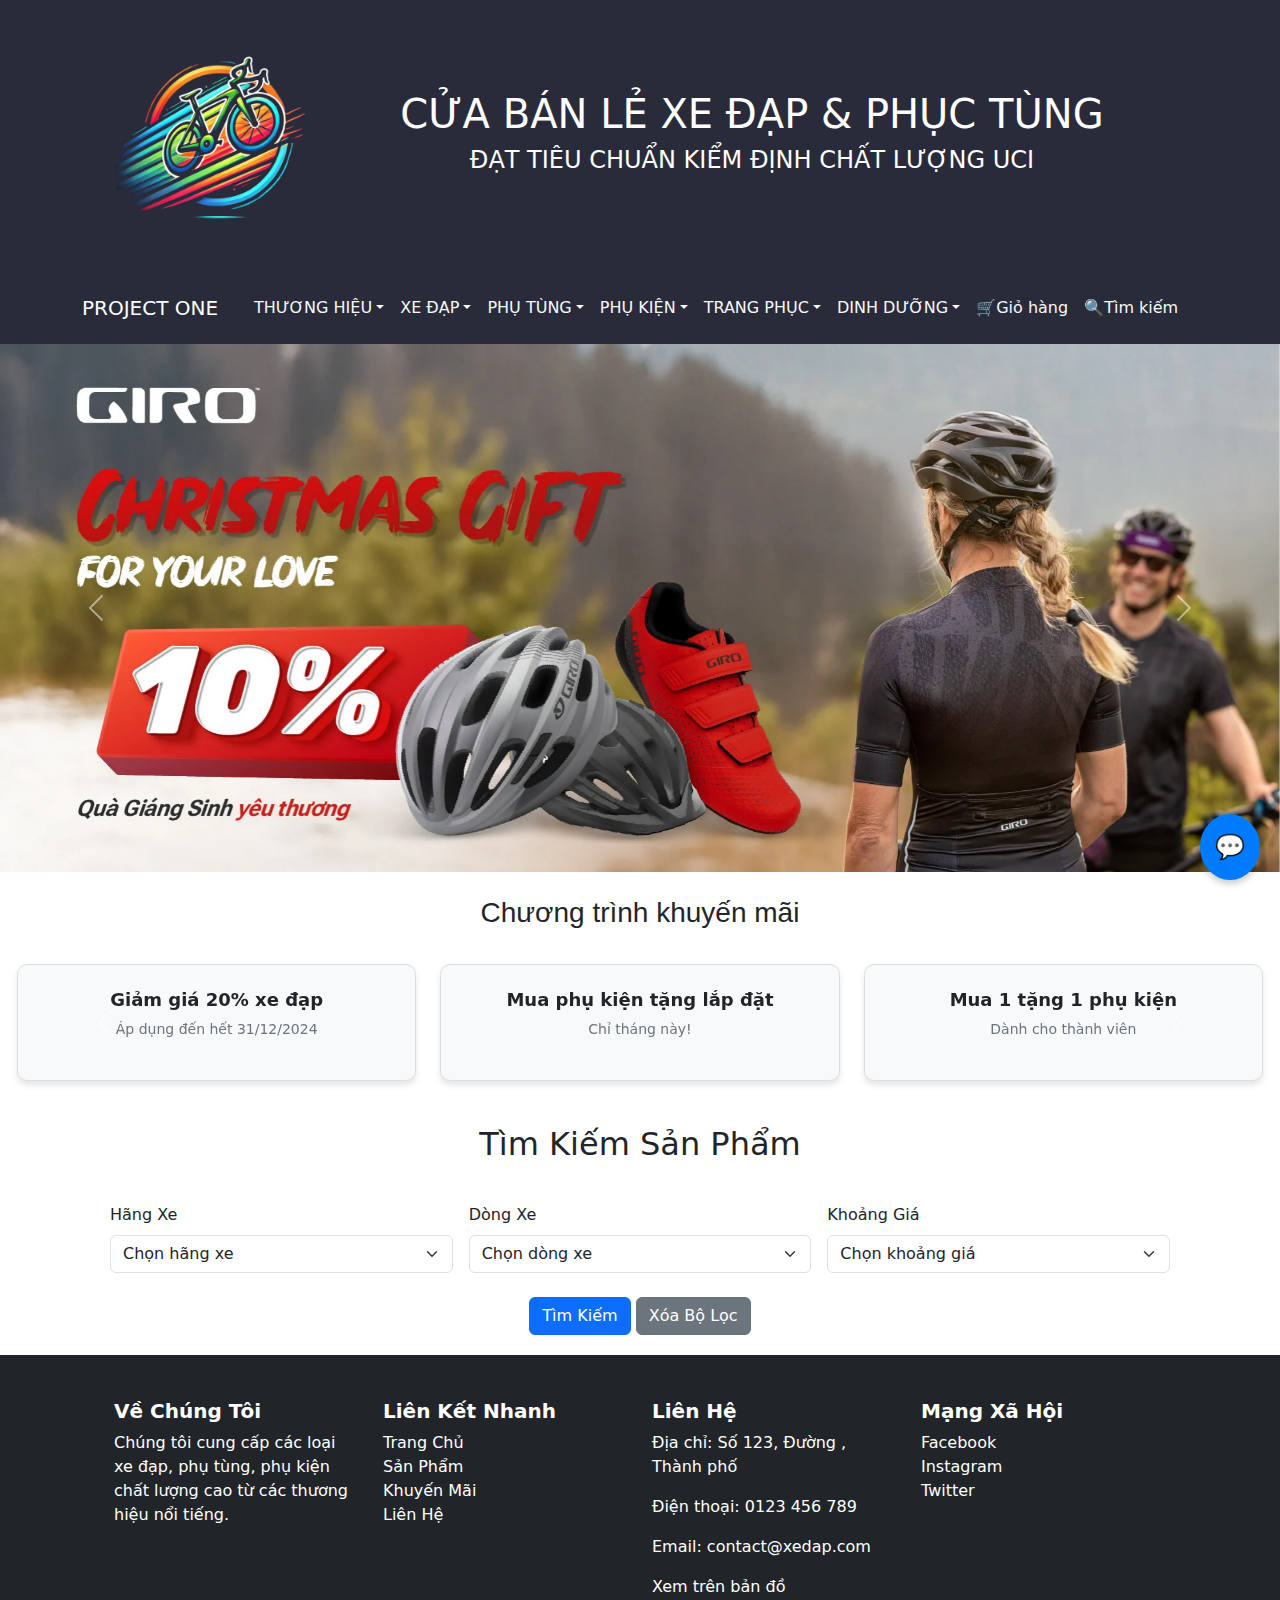
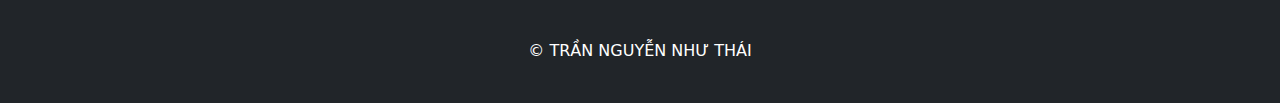
<file: page/SEARCH.html>
<!DOCTYPE html>
<html lang="en">
    <head>
        <meta charset="UTF-8">
        <meta name="viewport" content="width=device-width, initial-scale=1.0">
        <title>Bán xe đạp</title>
        <link rel="icon" href="../img/logo.png">
        <link href="https://cdn.jsdelivr.net/npm/bootstrap@5.3.3/dist/css/bootstrap.min.css" rel="stylesheet">
        <link rel="stylesheet" href="../css/SEARCH.css">
        <script src="../js/webchat.js"></script>
        <script src="https://cdn.jsdelivr.net/npm/bootstrap@5.3.3/dist/js/bootstrap.bundle.min.js"></script>
    </head>
<body>
    <div class="header py-3">    
        <div class="container">
            <div class="row align-items-center">
                <!-- Logo căn giữa -->
                <div class="col-auto d-flex accordion">
                    <a href="../index.html">
                        <img src="../img/logo.png" alt="Logo" class="logo">
                    </a>
                </div>                
                <!-- Tiêu đề ở giữa -->
                <div class="col text-center">
                    <h1 class="additional-title">CỬA BÁN LẺ XE ĐẠP & PHỤC TÙNG </h1>
                    <h4 class="subtitle">ĐẠT TIÊU CHUẨN KIỂM ĐỊNH CHẤT LƯỢNG UCI</h4>
                </div>
            </div>
        </div>
    </div>

    <div class="nav-css">
        <nav class="nav-bar navbar navbar-expand-lg navbar-dark">
            <div class="container">
                <a class="navbar-brand" href="#">PROJECT ONE</a>
                <button class="navbar-toggler" type="button" data-bs-toggle="collapse" data-bs-target="#navbarNav" aria-controls="navbarNav" aria-expanded="false" aria-label="Toggle navigation">
                    <span class="navbar-toggler-icon"></span>
                </button>
                <div class="collapse navbar-collapse" id="navbarNav">
                    <ul class="navbar-nav mx-auto">
                        <!-- THƯƠNG HIỆU -->
                        <li class="nav-item dropdown">
                            <a class="nav-link dropdown-toggle" href="#" id="thuong-hieu-dropdown" role="button" data-bs-toggle="dropdown" aria-expanded="false">THƯƠNG HIỆU</a>
                            <ul class="dropdown-menu" aria-labelledby="thuong-hieu-dropdown">
                                <!-- TOP BRANDS -->
                                <li class="dropdown">
                                    <a class="dropdown-item dropdown-toggle" href="#" data-bs-toggle="dropdown">TOP BRANDS</a>
                                    <ul class="dropdown-menu">
                                        <li><a class="dropdown-item" href="../page/TREX.html">TREX</a></li>
                                        <li><a class="dropdown-item" href="../page/GIANT.html">GIANT</a></li>
                                        <li><a class="dropdown-item" href="../page/S-Word.html">S-Word</a></li>
                                    </ul>
                                </li>
                                <!-- NEW BRANDS -->
                                <li class="dropdown">
                                    <a class="dropdown-item dropdown-toggle" href="#" data-bs-toggle="dropdown">NEW BRANDS</a>
                                    <ul class="dropdown-menu">
                                        <li><a class="dropdown-item" href="../page/TWITTE.html">TWITTE</a></li>
                                        <li><a class="dropdown-item" href="../page/JAVA.html">JAVA</a></li>
                                        <li><a class="dropdown-item" href="../page/SAVA.html">SAVA</a></li>
                                    </ul>
                                    </li>
                                </ul>
                            </li>
                            <li class="nav-item dropdown">
                                <a class="nav-link dropdown-toggle" href="#" id="xe-dap-dropdown" role="button" data-bs-toggle="dropdown" aria-expanded="false">XE ĐẠP</a>
                                <ul class="dropdown-menu" aria-labelledby="xe-dap-dropdown">
                                    <li><a class="dropdown-item" href="#">Xe đạp đua đường trường</a></li>
                                    <li><a class="dropdown-item" href="#">Xe đạp tính giờ</a></li>
                                    <li><a class="dropdown-item" href="#">Xe đạp địa hình</a></li>
                                    <li><a class="dropdown-item" href="#">Xe đạp tp</a></li>
                                </ul>
                            </li>
                            <li class="nav-item dropdown ">
                                <a class="nav-link dropdown-toggle" href="#" id="phu-tung-dropdown" role="button" data-bs-toggle="dropdown" aria-expanded="false">PHỤ TÙNG</a>
                                <ul class="dropdown-menu" aria-labelledby="phu-tung-dropdown">
                                    <li><a class="dropdown-item" href="#">Bộ chuyển động</a></li>
                                    <li><a class="dropdown-item" href="#">Xích</a></li>
                                    <li><a class="dropdown-item" href="#">Líp</a></li>
                                    <li><a class="dropdown-item" href="#">Tay bấm</a></li>
                                    <li><a class="dropdown-item" href="#">Bánh-Ruột</a></li>
                                    <li><a class="dropdown-item" href="#">V.v</a></li>
                                </ul>
                            </li>
                            <li class="nav-item dropdown">
                                <a class="nav-link dropdown-toggle" href="#" id="phu-kien-dropdown" role="button" data-bs-toggle="dropdown" aria-expanded="false">PHỤ KIỆN</a>
                                <ul class="dropdown-menu" aria-labelledby="phu-kien-dropdown">
                                    <li><a class="dropdown-item" href="#">Mũ bảo hiểm</a></li>
                                    <li><a class="dropdown-item" href="#">Đèn xe</a></li>
                                    <li><a class="dropdown-item" href="#">Vá xe</a></li>
                                    <li><a class="dropdown-item" href="#">Khóa</a></li>
                                </ul>
                            </li>
                            <li class="nav-item dropdown">
                                <a class="nav-link dropdown-toggle" href="#" id="trang-phuc-dropdown" role="button" data-bs-toggle="dropdown" aria-expanded="false">TRANG PHỤC</a>
                                <ul class="dropdown-menu" aria-labelledby="trang-phuc-dropdown">
                                    <li><a class="dropdown-item" href="#">Bộ chuyển động</a></li>
                                    <li><a class="dropdown-item" href="#">Xích</a></li>
                                    <li><a class="dropdown-item" href="#">Líp</a></li>
                                    <li><a class="dropdown-item" href="#">Tay bấm</a></li>
                                    <li><a class="dropdown-item" href="#">Bánh-Ruột</a></li>
                                    <li><a class="dropdown-item" href="#">V.v</a></li>
                                </ul>
                            </li>
                            <li class="nav-item dropdown">
                                <a class="nav-link dropdown-toggle" href="#" id="dinh-duong-dropdown" role="button" data-bs-toggle="dropdown" aria-expanded="false">DINH DƯỠNG</a>
                                <ul class="dropdown-menu" aria-labelledby="dinh-duong-dropdown">
                                    <li><a class="dropdown-item" href="#">Bộ chuyển động</a></li>
                                    <li><a class="dropdown-item" href="#">Xích</a></li>
                                    <li><a class="dropdown-item" href="#">Líp</a></li>
                                    <li><a class="dropdown-item" href="#">Tay bấm</a></li>
                                    <li><a class="dropdown-item" href="#">Bánh-Ruột</a></li>
                                    <li><a class="dropdown-item" href="#">V.v</a></li>
                                </ul>
                            </li>
                            
                            <li class="nav-item">
                                <a class="nav-link" href="../cart/Cart.html">🛒Giỏ hàng</a>
                            </li>
    
                            <li class="nav-item">
                                <a class="nav-link" href="../page/SEARCH.html">🔍Tìm kiếm</a>
                            </li>
                        </ul>
                    </div>
                </div>
            </nav>
        </div>

    <div id="carouselExample" class="carousel slide">
        <div class="carousel-inner">
          <div class="carousel-item active">
            <img src="../img/hero_slide_1.webp" class="d-block w-100" alt="...">
          </div>
          <div class="carousel-item">
            <img src="../img/hero_slide_4.webp" class="d-block w-100" alt="...">
          </div>
        </div>
        <button class="carousel-control-prev" type="button" data-bs-target="#carouselExample" data-bs-slide="prev">
          <span class="carousel-control-prev-icon" aria-hidden="true"></span>
          <span class="visually-hidden">Previous</span>
        </button>
        <button class="carousel-control-next" type="button" data-bs-target="#carouselExample" data-bs-slide="next">
          <span class="carousel-control-next-icon" aria-hidden="true"></span>
          <span class="visually-hidden">Next</span>
        </button>
    </div>

    <div class="sale">
        <div class="NDsale-1">
            Chương trình khuyến mãi
        </div>

        <div id="promoCarousel" class="carousel slide" data-bs-ride="carousel">
            <div class="carousel-inner">
                <div class="carousel-item active">
                    <div class="row">
                        <div class="col-4">
                            <div class="promo-item text-center p-4">
                                <h3 class="promo-title">Giảm giá 20% xe đạp</h3>
                                <p class="promo-text">Áp dụng đến hết 31/12/2024</p>
                            </div>
                        </div>
                        <div class="col-4">
                            <div class="promo-item text-center p-4">
                                <h3 class="promo-title">Mua phụ kiện tặng lắp đặt</h3>
                                <p class="promo-text">Chỉ tháng này!</p>
                            </div>
                        </div>
                        <div class="col-4">
                            <div class="promo-item text-center p-4">
                                <h3 class="promo-title">Mua 1 tặng 1 phụ kiện</h3>
                                <p class="promo-text">Dành cho thành viên</p>
                            </div>
                        </div>
                    </div>
                </div>
                <div class="carousel-item">
                    <div class="row">
                        <div class="col-4">
                            <div class="promo-item text-center p-4">
                                <h3 class="promo-title">Giảm 30% xe điện</h3>
                                <p class="promo-text">Áp dụng 1 tuần!</p>
                            </div>
                        </div>
                        <div class="col-4">
                            <div class="promo-item text-center p-4">
                                <h3 class="promo-title">Tặng áo xe đạp</h3>
                                <p class="promo-text">Cho đơn hàng trên 2 triệu</p>
                            </div>
                        </div>
                        <div class="col-4">
                            <div class="promo-item text-center p-4">
                                <h3 class="promo-title">Giảm giá 10%</h3>
                                <p class="promo-text">Khi thanh toán online</p>
                            </div>
                        </div>
                    </div>
                </div>
            </div>
        
            <button class="carousel-control-prev" type="button" data-bs-target="#promoCarousel" data-bs-slide="prev">
                <span class="carousel-control-prev-icon" aria-hidden="true"></span>
                <span class="visually-hidden">Previous</span>
            </button>
            <button class="carousel-control-next" type="button" data-bs-target="#promoCarousel" data-bs-slide="next">
                <span class="carousel-control-next-icon" aria-hidden="true"></span>
                <span class="visually-hidden">Next</span>
            </button>
        </div>
    </div>

    <div class="container mt-4">

        <form action="#" method="GET" class="search-form">
            <h2 class="text-center mb-4">Tìm Kiếm Sản Phẩm</h2>
            <div class="row g-3">
                <!-- Phân loại hãng xe -->
                <div class="col-md-4">
                    <label for="brand" class="form-label">Hãng Xe</label>
                    <select class="form-select" id="brand" name="brand">
                        <option value="" selected>Chọn hãng xe</option>
                        <option value="TREX">TREX</option>
                        <option value="GIANT">GIANT</option>
                        <option value="S-Word">S-Word</option>
                        <option value="TWITTE">TWITTE</option>
                        <option value="JAVA">JAVA</option>
                        <option value="SAVA">SAVA</option>
                    </select>
                </div>
                <!-- Phân loại dòng xe -->
                <div class="col-md-4">
                    <label for="type" class="form-label">Dòng Xe</label>
                    <select class="form-select" id="type" name="type">
                        <option value="" selected>Chọn dòng xe</option>
                        <option value="road">Xe đạp đua đường trường</option>
                        <option value="time-trial">Xe đạp tính giờ</option>
                        <option value="mountain">Xe đạp địa hình</option>
                        <option value="city">Xe đạp thành phố</option>
                    </select>
                </div>
                <!-- Lọc giá tiền -->
                <div class="col-md-4">
                    <label for="price" class="form-label">Khoảng Giá</label>
                    <select class="form-select" id="price" name="price">
                        <option value="" selected>Chọn khoảng giá</option>
                        <option value="under-5m">Dưới 5 triệu</option>
                        <option value="5m-10m">5 triệu - 10 triệu</option>
                        <option value="10m-20m">10 triệu - 20 triệu</option>
                        <option value="over-20m">Trên 20 triệu</option>
                    </select>
                </div>
            </div>
            <div class="row mt-4">
                <div class="col text-center">
                    <button type="submit" class="btn btn-primary">Tìm Kiếm</button>
                    <button type="reset" class="btn btn-secondary">Xóa Bộ Lọc</button>
                </div>
            </div>
        </form>
    </div>
    

    <footer class="footer bg-dark text-white py-4">
        <div class="container">
            <div class="row">

                <div class="col-md-3">
                    <h5>Về Chúng Tôi</h5>
                    <p>Chúng tôi cung cấp các loại xe đạp, phụ tùng, phụ kiện chất lượng cao từ các thương hiệu nổi tiếng.</p>
                </div>

                <div class="col-md-3">
                    <h5>Liên Kết Nhanh</h5>
                    <ul class="list-unstyled">
                        <li><a href="#" class="text-white">Trang Chủ</a></li>
                        <li><a href="#" class="text-white">Sản Phẩm</a></li>
                        <li><a href="#" class="text-white">Khuyến Mãi</a></li>
                        <li><a href="#" class="text-white">Liên Hệ</a></li>
                    </ul>
                </div>

                <div class="col-md-3">
                    <h5>Liên Hệ</h5>
                    <p>Địa chỉ: Số 123, Đường , Thành phố </p>
                    <p>Điện thoại: 0123 456 789</p>
                    <p>Email: contact@xedap.com</p>
                    <p><a href="https://maps.app.goo.gl/syWekPBwmC71MtvC7" class="text-white" target="_blank">Xem trên bản đồ</a></p>
                </div>

                <div class="col-md-3">
                    <h5>Mạng Xã Hội</h5>
                    <ul class="list-unstyled">
                        <li><a href="#" class="text-white">Facebook</a></li>
                        <li><a href="#" class="text-white">Instagram</a></li>
                        <li><a href="#" class="text-white">Twitter</a></li>
                    </ul>
                </div>
            </div>
            <div class="text-center mt-4">
                <p>&copy; TRẦN NGUYỄN NHƯ THÁI</p>
            </div>
        </div>
    </footer>
    <div id="chat-widget" class="chat-widget">
        <button id="chat-button" class="chat-button">
            <span>💬</span>
        </button>
        <div id="chat-box" class="chat-box">
            <div class="chat-header">
                <span>Chat with Us</span>
                <button id="close-chat" class="close-chat">❌</button>
            </div>
            <div class="chat-content">
                <div class="message bot-message">
                    <p>Chào bạn! Mình có thể giúp gì cho bạn?</p>
                </div>
            </div>
            <div class="chat-input">
                <input type="text" id="user-input" placeholder="Nhập câu hỏi..." />
                <button id="send-message" class="send-message">Gửi</button>
            </div>
        </div>
    </div>
</body>
</html>
</file>
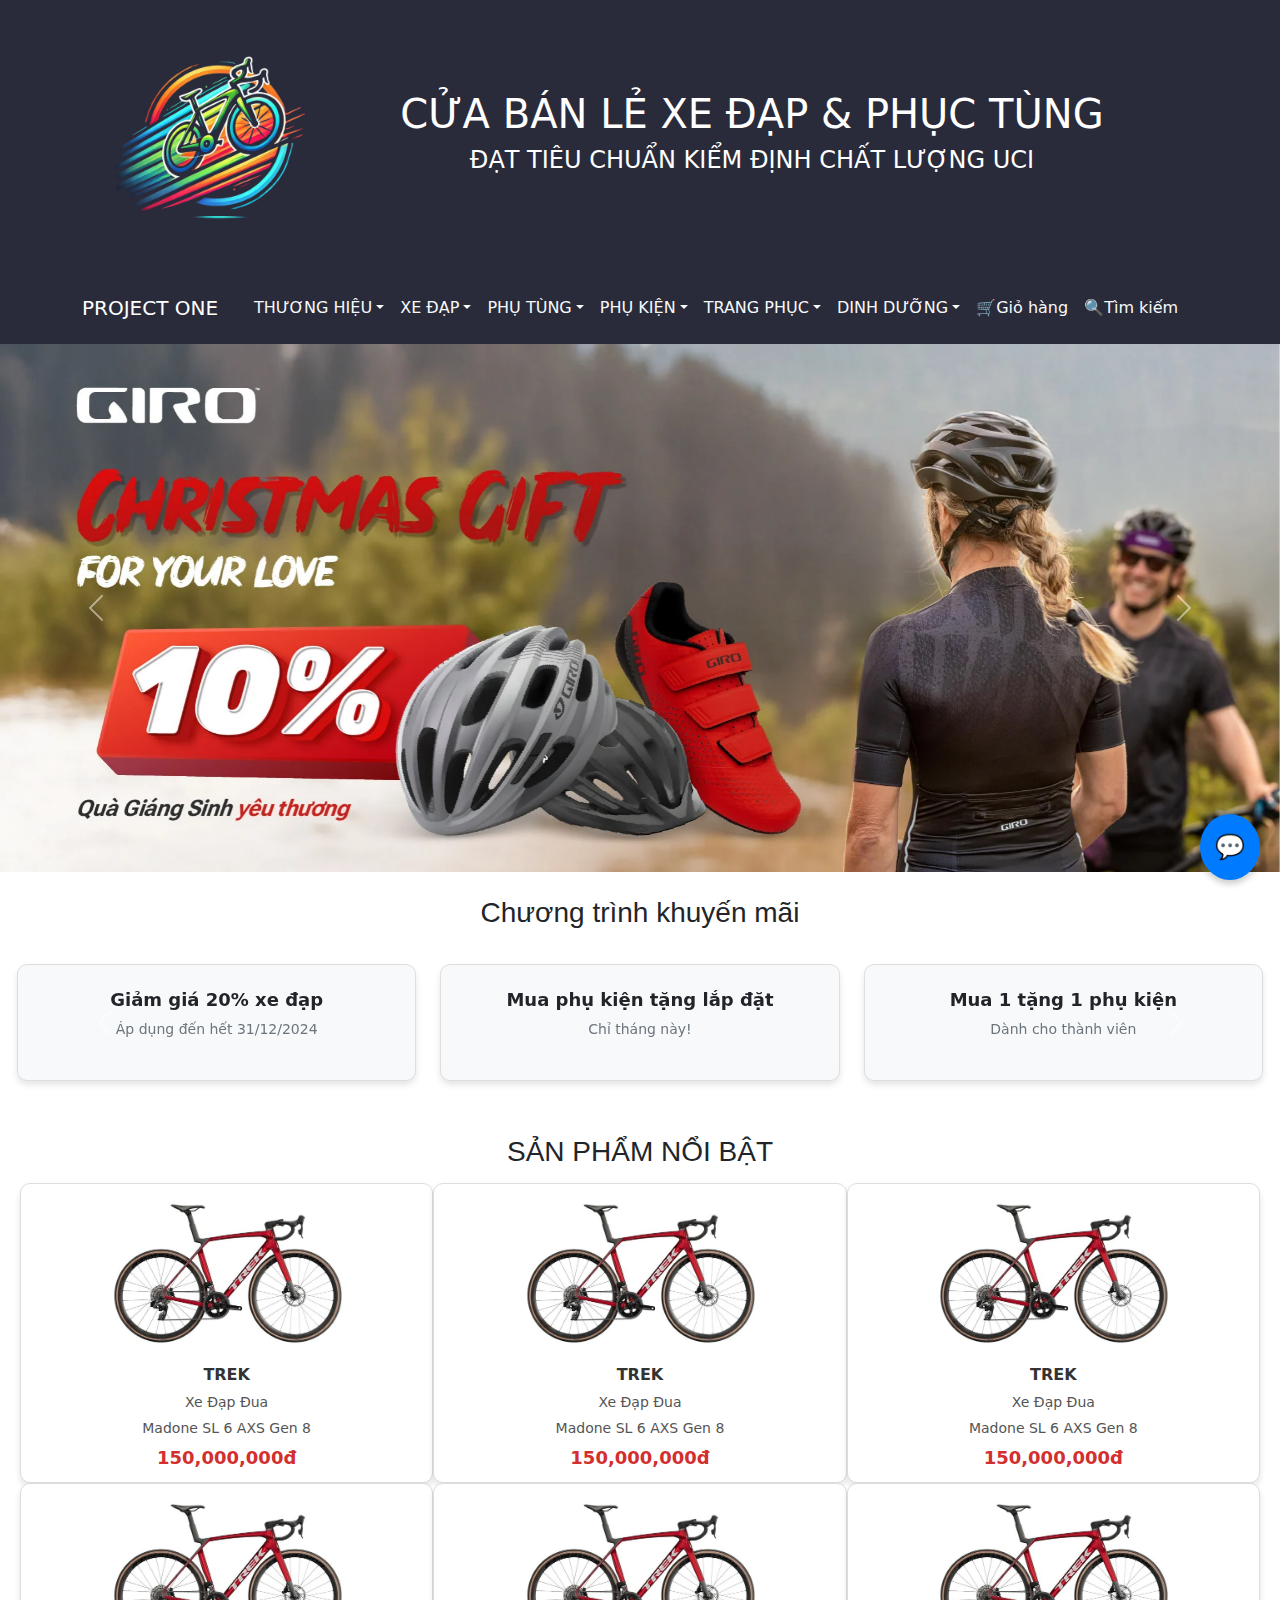
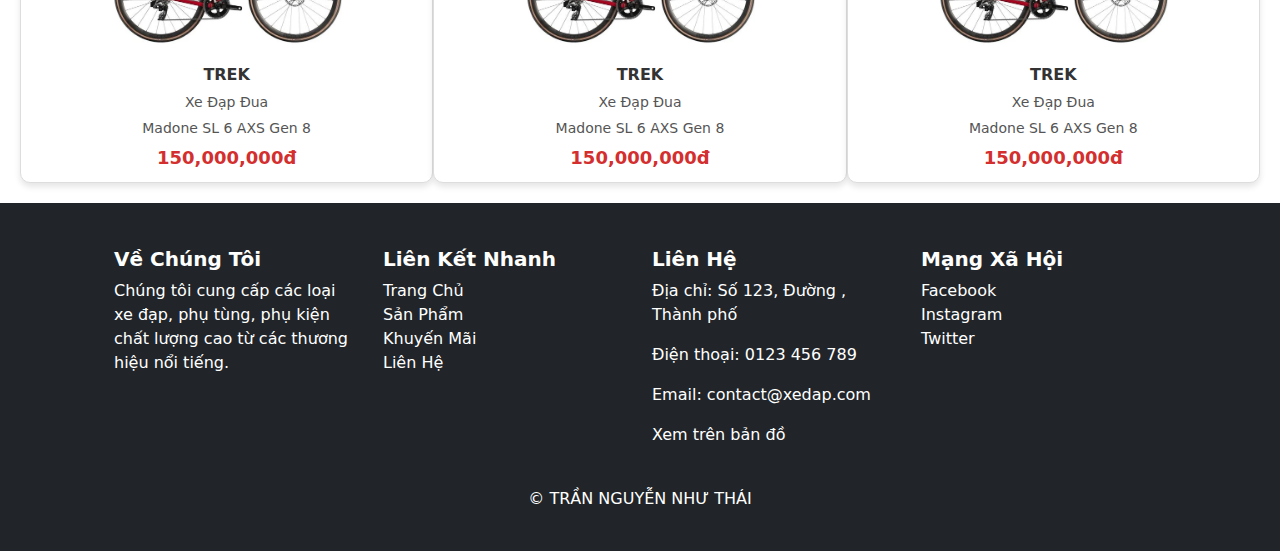
<file: page/TREX.html>
<!DOCTYPE html>
<html lang="en">
    <head>
        <meta charset="UTF-8">
        <meta name="viewport" content="width=device-width, initial-scale=1.0">
        <title>Bán xe đạp</title>
        <link rel="icon" href="../img/logo.png">
        <link href="https://cdn.jsdelivr.net/npm/bootstrap@5.3.3/dist/css/bootstrap.min.css" rel="stylesheet">
        <link rel="stylesheet" href="../css/TREX.css">
        <script src="../js/webchat.js"></script>
        <script src="https://cdn.jsdelivr.net/npm/bootstrap@5.3.3/dist/js/bootstrap.bundle.min.js"></script>
    </head>
<body>
    <div class="header py-3">    
        <div class="container">
            <div class="row align-items-center">
                <!-- Logo căn giữa -->
                <div class="col-auto d-flex accordion">
                    <a href="../index.html" class="logo-link">
                        <img src="../img/logo.png" alt="Logo" class="logo">
                    </a>
                </div>                              
                <!-- Tiêu đề ở giữa -->
                <div class="col text-center">
                    <h1 class="additional-title">CỬA BÁN LẺ XE ĐẠP & PHỤC TÙNG </h1>
                    <h4 class="subtitle">ĐẠT TIÊU CHUẨN KIỂM ĐỊNH CHẤT LƯỢNG UCI</h4>   
                </div>
            </div>
        </div>
    </div>

    <div class="nav-css">
    <nav class="nav-bar navbar navbar-expand-lg navbar-dark">
        <div class="container">
            <a class="navbar-brand" href="#">PROJECT ONE</a>
            <button class="navbar-toggler" type="button" data-bs-toggle="collapse" data-bs-target="#navbarNav" aria-controls="navbarNav" aria-expanded="false" aria-label="Toggle navigation">
                <span class="navbar-toggler-icon"></span>
            </button>
            <div class="collapse navbar-collapse" id="navbarNav">
                <ul class="navbar-nav mx-auto">
                    <!-- THƯƠNG HIỆU -->
                    <li class="nav-item dropdown">
                        <a class="nav-link dropdown-toggle" href="#" id="thuong-hieu-dropdown" role="button" data-bs-toggle="dropdown" aria-expanded="false">THƯƠNG HIỆU</a>
                        <ul class="dropdown-menu" aria-labelledby="thuong-hieu-dropdown">
                            <!-- TOP BRANDS -->
                            <li class="dropdown">
                                <a class="dropdown-item dropdown-toggle" href="#" data-bs-toggle="dropdown">TOP BRANDS</a>
                                <ul class="dropdown-menu">
                                    <li><a class="dropdown-item" href="../page/TREX.html">TREX</a></li>
                                    <li><a class="dropdown-item" href="../page/GIANT.html">GIANT</a></li>
                                    <li><a class="dropdown-item" href="../page/S-Word.html">S-Word</a></li>
                                </ul>
                            </li>
                            <!-- NEW BRANDS -->
                            <li class="dropdown">
                                <a class="dropdown-item dropdown-toggle" href="#" data-bs-toggle="dropdown">NEW BRANDS</a>
                                <ul class="dropdown-menu">
                                    <li><a class="dropdown-item" href="../page/TWITTE.html">TWITTE</a></li>
                                    <li><a class="dropdown-item" href="../page/JAVA.html">JAVA</a></li>
                                    <li><a class="dropdown-item" href="../page/SAVA.html">SAVA</a></li>
                                </ul>
                                </li>
                            </ul>
                        </li>
                        <li class="nav-item dropdown">
                            <a class="nav-link dropdown-toggle" href="#" id="xe-dap-dropdown" role="button" data-bs-toggle="dropdown" aria-expanded="false">XE ĐẠP</a>
                            <ul class="dropdown-menu" aria-labelledby="xe-dap-dropdown">
                                <li><a class="dropdown-item" href="#">Xe đạp đua đường trường</a></li>
                                <li><a class="dropdown-item" href="#">Xe đạp tính giờ</a></li>
                                <li><a class="dropdown-item" href="#">Xe đạp địa hình</a></li>
                                <li><a class="dropdown-item" href="#">Xe đạp tp</a></li>
                            </ul>
                        </li>
                        <li class="nav-item dropdown ">
                            <a class="nav-link dropdown-toggle" href="#" id="phu-tung-dropdown" role="button" data-bs-toggle="dropdown" aria-expanded="false">PHỤ TÙNG</a>
                            <ul class="dropdown-menu" aria-labelledby="phu-tung-dropdown">
                                <li><a class="dropdown-item" href="#">Bộ chuyển động</a></li>
                                <li><a class="dropdown-item" href="#">Xích</a></li>
                                <li><a class="dropdown-item" href="#">Líp</a></li>
                                <li><a class="dropdown-item" href="#">Tay bấm</a></li>
                                <li><a class="dropdown-item" href="#">Bánh-Ruột</a></li>
                                <li><a class="dropdown-item" href="#">V.v</a></li>
                            </ul>
                        </li>
                        <li class="nav-item dropdown">
                            <a class="nav-link dropdown-toggle" href="#" id="phu-kien-dropdown" role="button" data-bs-toggle="dropdown" aria-expanded="false">PHỤ KIỆN</a>
                            <ul class="dropdown-menu" aria-labelledby="phu-kien-dropdown">
                                <li><a class="dropdown-item" href="#">Mũ bảo hiểm</a></li>
                                <li><a class="dropdown-item" href="#">Đèn xe</a></li>
                                <li><a class="dropdown-item" href="#">Vá xe</a></li>
                                <li><a class="dropdown-item" href="#">Khóa</a></li>
                            </ul>
                        </li>
                        <li class="nav-item dropdown">
                            <a class="nav-link dropdown-toggle" href="#" id="trang-phuc-dropdown" role="button" data-bs-toggle="dropdown" aria-expanded="false">TRANG PHỤC</a>
                            <ul class="dropdown-menu" aria-labelledby="trang-phuc-dropdown">
                                <li><a class="dropdown-item" href="#">Bộ chuyển động</a></li>
                                <li><a class="dropdown-item" href="#">Xích</a></li>
                                <li><a class="dropdown-item" href="#">Líp</a></li>
                                <li><a class="dropdown-item" href="#">Tay bấm</a></li>
                                <li><a class="dropdown-item" href="#">Bánh-Ruột</a></li>
                                <li><a class="dropdown-item" href="#">V.v</a></li>
                            </ul>
                        </li>
                        <li class="nav-item dropdown">
                            <a class="nav-link dropdown-toggle" href="#" id="dinh-duong-dropdown" role="button" data-bs-toggle="dropdown" aria-expanded="false">DINH DƯỠNG</a>
                            <ul class="dropdown-menu" aria-labelledby="dinh-duong-dropdown">
                                <li><a class="dropdown-item" href="#">Bộ chuyển động</a></li>
                                <li><a class="dropdown-item" href="#">Xích</a></li>
                                <li><a class="dropdown-item" href="#">Líp</a></li>
                                <li><a class="dropdown-item" href="#">Tay bấm</a></li>
                                <li><a class="dropdown-item" href="#">Bánh-Ruột</a></li>
                                <li><a class="dropdown-item" href="#">V.v</a></li>
                            </ul>
                        </li>
                        
                        <li class="nav-item">
                            <a class="nav-link" href="../cart/Cart.html">🛒Giỏ hàng</a>
                        </li>

                        <li class="nav-item">
                            <a class="nav-link" href="../page/SEARCH.html">🔍Tìm kiếm</a>
                        </li>
                    </ul>
                </div>
            </div>
        </nav>
    </div>

    <div id="carouselExample" class="carousel slide">
        <div class="carousel-inner">
          <div class="carousel-item active">
            <img src="../img/hero_slide_1.webp" class="d-block w-100" alt="...">
          </div>
          <div class="carousel-item">
            <img src="../img/hero_slide_4.webp" class="d-block w-100" alt="...">
          </div>
        </div>
        <button class="carousel-control-prev" type="button" data-bs-target="#carouselExample" data-bs-slide="prev">
          <span class="carousel-control-prev-icon" aria-hidden="true"></span>
          <span class="visually-hidden">Previous</span>
        </button>
        <button class="carousel-control-next" type="button" data-bs-target="#carouselExample" data-bs-slide="next">
          <span class="carousel-control-next-icon" aria-hidden="true"></span>
          <span class="visually-hidden">Next</span>
        </button>
    </div>

    <div class="sale">
        <div class="NDsale-1">
            Chương trình khuyến mãi
        </div>

        <div id="promoCarousel" class="carousel slide" data-bs-ride="carousel">
            <div class="carousel-inner">
                <div class="carousel-item active">
                    <div class="row">
                        <div class="col-4">
                            <div class="promo-item text-center p-4">
                                <h3 class="promo-title">Giảm giá 20% xe đạp</h3>
                                <p class="promo-text">Áp dụng đến hết 31/12/2024</p>
                            </div>
                        </div>
                        <div class="col-4">
                            <div class="promo-item text-center p-4">
                                <h3 class="promo-title">Mua phụ kiện tặng lắp đặt</h3>
                                <p class="promo-text">Chỉ tháng này!</p>
                            </div>
                        </div>
                        <div class="col-4">
                            <div class="promo-item text-center p-4">
                                <h3 class="promo-title">Mua 1 tặng 1 phụ kiện</h3>
                                <p class="promo-text">Dành cho thành viên</p>
                            </div>
                        </div>
                    </div>
                </div>
                <div class="carousel-item">
                    <div class="row">
                        <div class="col-4">
                            <div class="promo-item text-center p-4">
                                <h3 class="promo-title">Giảm 30% xe điện</h3>
                                <p class="promo-text">Áp dụng 1 tuần!</p>
                            </div>
                        </div>
                        <div class="col-4">
                            <div class="promo-item text-center p-4">
                                <h3 class="promo-title">Tặng áo xe đạp</h3>
                                <p class="promo-text">Cho đơn hàng trên 2 triệu</p>
                            </div>
                        </div>
                        <div class="col-4">
                            <div class="promo-item text-center p-4">
                                <h3 class="promo-title">Giảm giá 10%</h3>
                                <p class="promo-text">Khi thanh toán online</p>
                            </div>
                        </div>
                    </div>
                </div>
            </div>
        
            <button class="carousel-control-prev" type="button" data-bs-target="#promoCarousel" data-bs-slide="prev">
                <span class="carousel-control-prev-icon" aria-hidden="true"></span>
                <span class="visually-hidden">Previous</span>
            </button>
            <button class="carousel-control-next" type="button" data-bs-target="#promoCarousel" data-bs-slide="next">
                <span class="carousel-control-next-icon" aria-hidden="true"></span>
                <span class="visually-hidden">Next</span>
            </button>
        </div>
    </div>
    
</div>

<div class="row">
    <div class="NDsanpham-1">SẢN PHẨM NỔI BẬT</div>

    <a href="./sanpham/sanpham.html" class="col-12 col-xl-4 col-lg-4 col-md-6 col-sm-12 product-item">
        <img src="../img/sp1.webp" alt="Trek Madone SL 6 AXS Gen 8">
        <h3>TREK</h3>
        <p>Xe Đạp Đua</p>
        <p>Madone SL 6 AXS Gen 8</p>
        <p class="product-price">150,000,000đ</p>
        <div class="product-hover-description">
            <p><strong>Hãng:</strong> TREK</p>
            <p><strong>Dòng xe:</strong> Xe Đạp Đua</p>
            <p><strong>Tên xe:</strong> Madone SL 6 AXS Gen 8</p>
            <p class="click-to-view">Nhấp vào để xem chi tiết</p>
        </div>
    </a>

    <a href="./sanpham/sanpham.html" class="col-12 col-xl-4 col-lg-4 col-md-6 col-sm-12 product-item">
        <img src="../img/sp1.webp" alt="Trek Madone SL 6 AXS Gen 8">
        <h3>TREK</h3>
        <p>Xe Đạp Đua</p>
        <p>Madone SL 6 AXS Gen 8</p>
        <p class="product-price">150,000,000đ</p>
        <div class="product-hover-description">
            <p><strong>Hãng:</strong> TREK</p>
            <p><strong>Dòng xe:</strong> Xe Đạp Đua</p>
            <p><strong>Tên xe:</strong> Madone SL 6 AXS Gen 8</p>
            <p class="click-to-view">Nhấp vào để xem chi tiết</p>
        </div>
    </a>
    <a href="./sanpham/sanpham.html" class="col-12 col-xl-4 col-lg-4 col-md-6 col-sm-12 product-item">
        <img src="../img/sp1.webp" alt="Trek Madone SL 6 AXS Gen 8">
        <h3>TREK</h3>
        <p>Xe Đạp Đua</p>
        <p>Madone SL 6 AXS Gen 8</p>
        <p class="product-price">150,000,000đ</p>
        <div class="product-hover-description">
            <p><strong>Hãng:</strong> TREK</p>
            <p><strong>Dòng xe:</strong> Xe Đạp Đua</p>
            <p><strong>Tên xe:</strong> Madone SL 6 AXS Gen 8</p>
            <p class="click-to-view">Nhấp vào để xem chi tiết</p>
        </div>
    </a>
    <a href="./sanpham/sanpham.html" class="col-12 col-xl-4 col-lg-4 col-md-6 col-sm-12 product-item">
        <img src="../img/sp1.webp" alt="Trek Madone SL 6 AXS Gen 8">
        <h3>TREK</h3>
        <p>Xe Đạp Đua</p>
        <p>Madone SL 6 AXS Gen 8</p>
        <p class="product-price">150,000,000đ</p>
        <div class="product-hover-description">
            <p><strong>Hãng:</strong> TREK</p>
            <p><strong>Dòng xe:</strong> Xe Đạp Đua</p>
            <p><strong>Tên xe:</strong> Madone SL 6 AXS Gen 8</p>
            <p class="click-to-view">Nhấp vào để xem chi tiết</p>
        </div>
    </a>
    <a href="./sanpham/sanpham.html" class="col-12 col-xl-4 col-lg-4 col-md-6 col-sm-12 product-item">
        <img src="../img/sp1.webp" alt="Trek Madone SL 6 AXS Gen 8">
        <h3>TREK</h3>
        <p>Xe Đạp Đua</p>
        <p>Madone SL 6 AXS Gen 8</p>
        <p class="product-price">150,000,000đ</p>
        <div class="product-hover-description">
            <p><strong>Hãng:</strong> TREK</p>
            <p><strong>Dòng xe:</strong> Xe Đạp Đua</p>
            <p><strong>Tên xe:</strong> Madone SL 6 AXS Gen 8</p>
            <p class="click-to-view">Nhấp vào để xem chi tiết</p>
        </div>
    </a>
    <a href="./sanpham/sanpham.html" class="col-12 col-xl-4 col-lg-4 col-md-6 col-sm-12 product-item">
        <img src="../img/sp1.webp" alt="Trek Madone SL 6 AXS Gen 8">
        <h3>TREK</h3>
        <p>Xe Đạp Đua</p>
        <p>Madone SL 6 AXS Gen 8</p>
        <p class="product-price">150,000,000đ</p>
        <div class="product-hover-description">
            <p><strong>Hãng:</strong> TREK</p>
            <p><strong>Dòng xe:</strong> Xe Đạp Đua</p>
            <p><strong>Tên xe:</strong> Madone SL 6 AXS Gen 8</p>
            <p class="click-to-view">Nhấp vào để xem chi tiết</p>
        </div>
    </a>
</div>

    <footer class="footer bg-dark text-white py-4">
        <div class="container">
            <div class="row">

                <div class="col-md-3">
                    <h5>Về Chúng Tôi</h5>
                    <p>Chúng tôi cung cấp các loại xe đạp, phụ tùng, phụ kiện chất lượng cao từ các thương hiệu nổi tiếng.</p>
                </div>

                <div class="col-md-3">
                    <h5>Liên Kết Nhanh</h5>
                    <ul class="list-unstyled">
                        <li><a href="#" class="text-white">Trang Chủ</a></li>
                        <li><a href="#" class="text-white">Sản Phẩm</a></li>
                        <li><a href="#" class="text-white">Khuyến Mãi</a></li>
                        <li><a href="#" class="text-white">Liên Hệ</a></li>
                    </ul>
                </div>

                <div class="col-md-3">
                    <h5>Liên Hệ</h5>
                    <p>Địa chỉ: Số 123, Đường , Thành phố </p>
                    <p>Điện thoại: 0123 456 789</p>
                    <p>Email: contact@xedap.com</p>
                    <p><a href="https://maps.app.goo.gl/syWekPBwmC71MtvC7" class="text-white" target="_blank">Xem trên bản đồ</a></p>
                </div>

                <div class="col-md-3">
                    <h5>Mạng Xã Hội</h5>
                    <ul class="list-unstyled">
                        <li><a href="#" class="text-white">Facebook</a></li>
                        <li><a href="#" class="text-white">Instagram</a></li>
                        <li><a href="#" class="text-white">Twitter</a></li>
                    </ul>
                </div>
            </div>
            <div class="text-center mt-4">
                <p>&copy; TRẦN NGUYỄN NHƯ THÁI</p>
            </div>
        </div>
    </footer>
    <div id="chat-widget" class="chat-widget">
        <button id="chat-button" class="chat-button">
            <span>💬</span>
        </button>
        <div id="chat-box" class="chat-box">
            <div class="chat-header">
                <span>Chat with Us</span>
                <button id="close-chat" class="close-chat">❌</button>
            </div>
            <div class="chat-content">
                <div class="message bot-message">
                    <p>Chào bạn! Mình có thể giúp gì cho bạn?</p>
                </div>
            </div>
            <div class="chat-input">
                <input type="text" id="user-input" placeholder="Nhập câu hỏi..." />
                <button id="send-message" class="send-message">Gửi</button>
            </div>
        </div>
    </div>
</body>
</html>
</file>
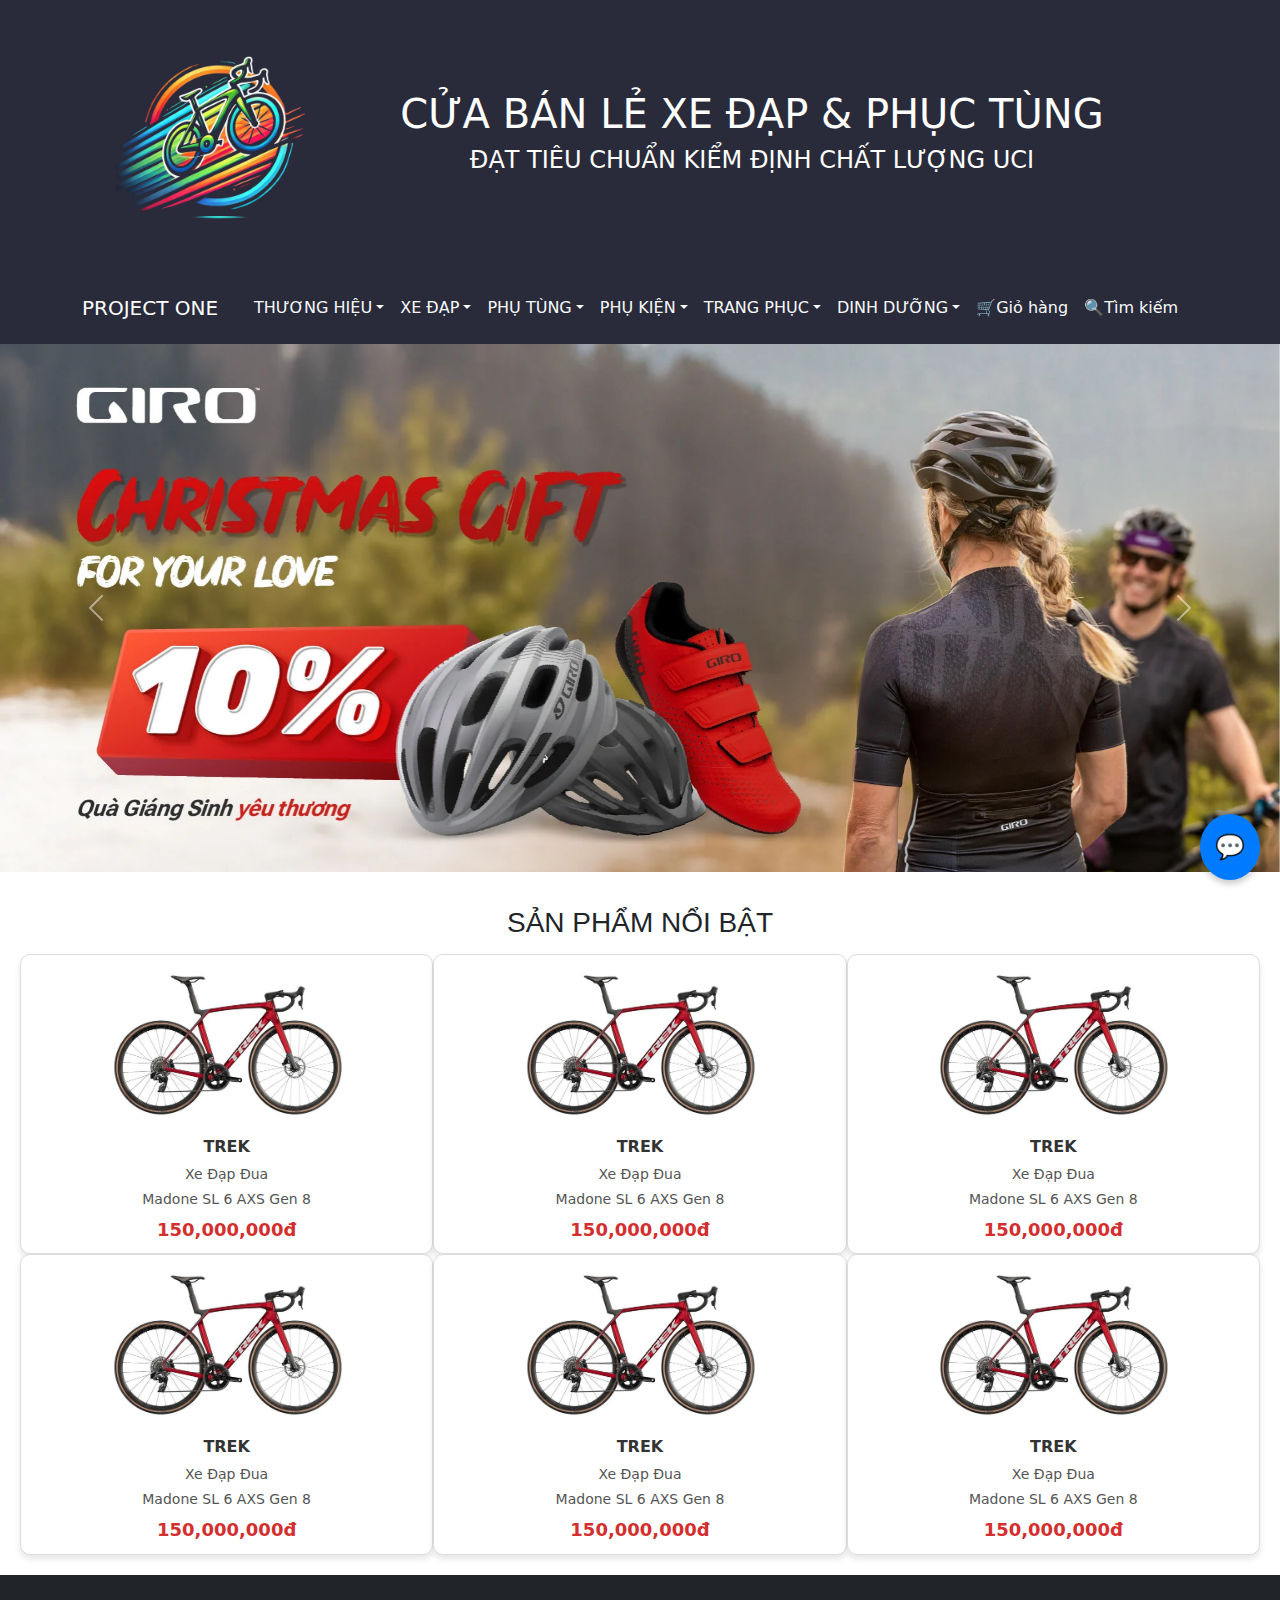
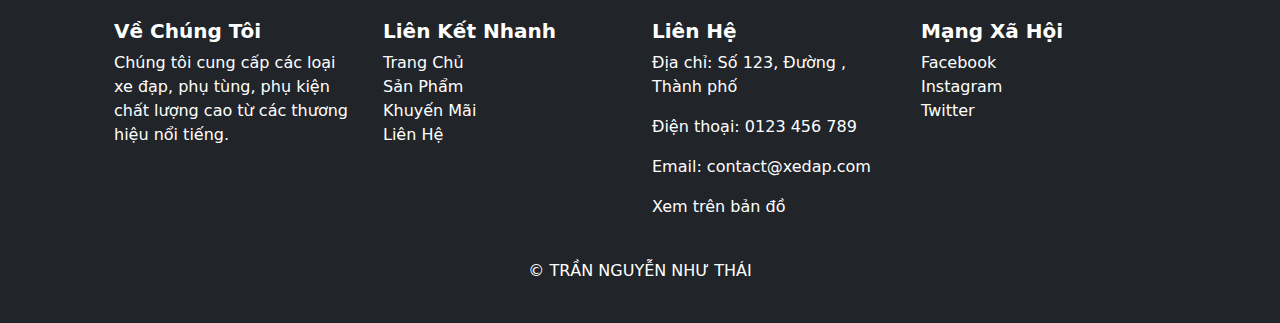
<file: page/TWITTE.html>
<!DOCTYPE html>
<html lang="en">
    <head>
        <meta charset="UTF-8">
        <meta name="viewport" content="width=device-width, initial-scale=1.0">
        <title>Bán xe đạp</title>
        <link rel="icon" href="../img/logo.png">
        <link href="https://cdn.jsdelivr.net/npm/bootstrap@5.3.3/dist/css/bootstrap.min.css" rel="stylesheet">
        <link rel="stylesheet" href="../css/TWITTE.css">
        <script src="../js/webchat.js"></script>
        <script src="https://cdn.jsdelivr.net/npm/bootstrap@5.3.3/dist/js/bootstrap.bundle.min.js"></script>
    </head>
<body>
    <div class="header py-3">    
        <div class="container">
            <div class="row align-items-center">
                <!-- Logo căn giữa -->
                <div class="col-auto d-flex accordion">
                    <a href="../index.html" class="logo-link">
                        <img src="../img/logo.png" alt="Logo" class="logo">
                    </a>
                </div>                              
                <!-- Tiêu đề ở giữa -->
                <div class="col text-center">
                    <h1 class="additional-title">CỬA BÁN LẺ XE ĐẠP & PHỤC TÙNG </h1>
                    <h4 class="subtitle">ĐẠT TIÊU CHUẨN KIỂM ĐỊNH CHẤT LƯỢNG UCI</h4>   
                </div>
            </div>
        </div>
    </div>

    <div class="nav-css">
    <nav class="nav-bar navbar navbar-expand-lg navbar-dark">
        <div class="container">
            <a class="navbar-brand" href="#">PROJECT ONE</a>
            <button class="navbar-toggler" type="button" data-bs-toggle="collapse" data-bs-target="#navbarNav" aria-controls="navbarNav" aria-expanded="false" aria-label="Toggle navigation">
                <span class="navbar-toggler-icon"></span>
            </button>
            <div class="collapse navbar-collapse" id="navbarNav">
                <ul class="navbar-nav mx-auto">
                    <!-- THƯƠNG HIỆU -->
                    <li class="nav-item dropdown">
                        <a class="nav-link dropdown-toggle" href="#" id="thuong-hieu-dropdown" role="button" data-bs-toggle="dropdown" aria-expanded="false">THƯƠNG HIỆU</a>
                        <ul class="dropdown-menu" aria-labelledby="thuong-hieu-dropdown">
                            <!-- TOP BRANDS -->
                            <li class="dropdown">
                                <a class="dropdown-item dropdown-toggle" href="#" data-bs-toggle="dropdown">TOP BRANDS</a>
                                <ul class="dropdown-menu">
                                    <li><a class="dropdown-item" href="../page/TREX.html">TREX</a></li>
                                    <li><a class="dropdown-item" href="../page/GIANT.html">GIANT</a></li>
                                    <li><a class="dropdown-item" href="../page/S-Word.html">S-Word</a></li>
                                </ul>
                            </li>
                            <!-- NEW BRANDS -->
                            <li class="dropdown">
                                <a class="dropdown-item dropdown-toggle" href="#" data-bs-toggle="dropdown">NEW BRANDS</a>
                                <ul class="dropdown-menu">
                                    <li><a class="dropdown-item" href="../page/TWITTE.html">TWITTE</a></li>
                                    <li><a class="dropdown-item" href="../page/JAVA.html">JAVA</a></li>
                                    <li><a class="dropdown-item" href="../page/SAVA.html">SAVA</a></li>
                                </ul>
                                </li>
                            </ul>
                        </li>
                        <li class="nav-item dropdown">
                            <a class="nav-link dropdown-toggle" href="#" id="xe-dap-dropdown" role="button" data-bs-toggle="dropdown" aria-expanded="false">XE ĐẠP</a>
                            <ul class="dropdown-menu" aria-labelledby="xe-dap-dropdown">
                                <li><a class="dropdown-item" href="#">Xe đạp đua đường trường</a></li>
                                <li><a class="dropdown-item" href="#">Xe đạp tính giờ</a></li>
                                <li><a class="dropdown-item" href="#">Xe đạp địa hình</a></li>
                                <li><a class="dropdown-item" href="#">Xe đạp tp</a></li>
                            </ul>
                        </li>
                        <li class="nav-item dropdown ">
                            <a class="nav-link dropdown-toggle" href="#" id="phu-tung-dropdown" role="button" data-bs-toggle="dropdown" aria-expanded="false">PHỤ TÙNG</a>
                            <ul class="dropdown-menu" aria-labelledby="phu-tung-dropdown">
                                <li><a class="dropdown-item" href="#">Bộ chuyển động</a></li>
                                <li><a class="dropdown-item" href="#">Xích</a></li>
                                <li><a class="dropdown-item" href="#">Líp</a></li>
                                <li><a class="dropdown-item" href="#">Tay bấm</a></li>
                                <li><a class="dropdown-item" href="#">Bánh-Ruột</a></li>
                                <li><a class="dropdown-item" href="#">V.v</a></li>
                            </ul>
                        </li>
                        <li class="nav-item dropdown">
                            <a class="nav-link dropdown-toggle" href="#" id="phu-kien-dropdown" role="button" data-bs-toggle="dropdown" aria-expanded="false">PHỤ KIỆN</a>
                            <ul class="dropdown-menu" aria-labelledby="phu-kien-dropdown">
                                <li><a class="dropdown-item" href="#">Mũ bảo hiểm</a></li>
                                <li><a class="dropdown-item" href="#">Đèn xe</a></li>
                                <li><a class="dropdown-item" href="#">Vá xe</a></li>
                                <li><a class="dropdown-item" href="#">Khóa</a></li>
                            </ul>
                        </li>
                        <li class="nav-item dropdown">
                            <a class="nav-link dropdown-toggle" href="#" id="trang-phuc-dropdown" role="button" data-bs-toggle="dropdown" aria-expanded="false">TRANG PHỤC</a>
                            <ul class="dropdown-menu" aria-labelledby="trang-phuc-dropdown">
                                <li><a class="dropdown-item" href="#">Bộ chuyển động</a></li>
                                <li><a class="dropdown-item" href="#">Xích</a></li>
                                <li><a class="dropdown-item" href="#">Líp</a></li>
                                <li><a class="dropdown-item" href="#">Tay bấm</a></li>
                                <li><a class="dropdown-item" href="#">Bánh-Ruột</a></li>
                                <li><a class="dropdown-item" href="#">V.v</a></li>
                            </ul>
                        </li>
                        <li class="nav-item dropdown">
                            <a class="nav-link dropdown-toggle" href="#" id="dinh-duong-dropdown" role="button" data-bs-toggle="dropdown" aria-expanded="false">DINH DƯỠNG</a>
                            <ul class="dropdown-menu" aria-labelledby="dinh-duong-dropdown">
                                <li><a class="dropdown-item" href="#">Bộ chuyển động</a></li>
                                <li><a class="dropdown-item" href="#">Xích</a></li>
                                <li><a class="dropdown-item" href="#">Líp</a></li>
                                <li><a class="dropdown-item" href="#">Tay bấm</a></li>
                                <li><a class="dropdown-item" href="#">Bánh-Ruột</a></li>
                                <li><a class="dropdown-item" href="#">V.v</a></li>
                            </ul>
                        </li>
                        
                        <li class="nav-item">
                            <a class="nav-link" href="../cart/Cart.html">🛒Giỏ hàng</a>
                        </li>

                        <li class="nav-item">
                            <a class="nav-link" href="../page/SEARCH.html">🔍Tìm kiếm</a>
                        </li>
                    </ul>
                </div>
            </div>
        </nav>
    </div>

    <div id="carouselExample" class="carousel slide">
        <div class="carousel-inner">
          <div class="carousel-item active">
            <img src="../img/hero_slide_1.webp" class="d-block w-100" alt="...">
          </div>
          <div class="carousel-item">
            <img src="../img/hero_slide_4.webp" class="d-block w-100" alt="...">
          </div>
        </div>
        <button class="carousel-control-prev" type="button" data-bs-target="#carouselExample" data-bs-slide="prev">
          <span class="carousel-control-prev-icon" aria-hidden="true"></span>
          <span class="visually-hidden">Previous</span>
        </button>
        <button class="carousel-control-next" type="button" data-bs-target="#carouselExample" data-bs-slide="next">
          <span class="carousel-control-next-icon" aria-hidden="true"></span>
          <span class="visually-hidden">Next</span>
        </button>
    </div>

    <div class="row">
        <div class="NDsanpham-1">SẢN PHẨM NỔI BẬT</div>
    
        <a href="./sanpham/sanpham.html" class="col-12 col-xl-4 col-lg-4 col-md-6 col-sm-12 product-item">
            <img src="../img/sp1.webp" alt="Trek Madone SL 6 AXS Gen 8">
            <h3>TREK</h3>
            <p>Xe Đạp Đua</p>
            <p>Madone SL 6 AXS Gen 8</p>
            <p class="product-price">150,000,000đ</p>
            <div class="product-hover-description">
                <p><strong>Hãng:</strong> TREK</p>
                <p><strong>Dòng xe:</strong> Xe Đạp Đua</p>
                <p><strong>Tên xe:</strong> Madone SL 6 AXS Gen 8</p>
                <p class="click-to-view">Nhấp vào để xem chi tiết</p>
            </div>
        </a>

        <a href="./sanpham/sanpham.html" class="col-12 col-xl-4 col-lg-4 col-md-6 col-sm-12 product-item">
            <img src="../img/sp1.webp" alt="Trek Madone SL 6 AXS Gen 8">
            <h3>TREK</h3>
            <p>Xe Đạp Đua</p>
            <p>Madone SL 6 AXS Gen 8</p>
            <p class="product-price">150,000,000đ</p>
            <div class="product-hover-description">
                <p><strong>Hãng:</strong> TREK</p>
                <p><strong>Dòng xe:</strong> Xe Đạp Đua</p>
                <p><strong>Tên xe:</strong> Madone SL 6 AXS Gen 8</p>
                <p class="click-to-view">Nhấp vào để xem chi tiết</p>
            </div>
        </a>
        <a href="./sanpham/sanpham.html" class="col-12 col-xl-4 col-lg-4 col-md-6 col-sm-12 product-item">
            <img src="../img/sp1.webp" alt="Trek Madone SL 6 AXS Gen 8">
            <h3>TREK</h3>
            <p>Xe Đạp Đua</p>
            <p>Madone SL 6 AXS Gen 8</p>
            <p class="product-price">150,000,000đ</p>
            <div class="product-hover-description">
                <p><strong>Hãng:</strong> TREK</p>
                <p><strong>Dòng xe:</strong> Xe Đạp Đua</p>
                <p><strong>Tên xe:</strong> Madone SL 6 AXS Gen 8</p>
                <p class="click-to-view">Nhấp vào để xem chi tiết</p>
            </div>
        </a>
        <a href="./sanpham/sanpham.html" class="col-12 col-xl-4 col-lg-4 col-md-6 col-sm-12 product-item">
            <img src="../img/sp1.webp" alt="Trek Madone SL 6 AXS Gen 8">
            <h3>TREK</h3>
            <p>Xe Đạp Đua</p>
            <p>Madone SL 6 AXS Gen 8</p>
            <p class="product-price">150,000,000đ</p>
            <div class="product-hover-description">
                <p><strong>Hãng:</strong> TREK</p>
                <p><strong>Dòng xe:</strong> Xe Đạp Đua</p>
                <p><strong>Tên xe:</strong> Madone SL 6 AXS Gen 8</p>
                <p class="click-to-view">Nhấp vào để xem chi tiết</p>
            </div>
        </a>
        <a href="./sanpham/sanpham.html" class="col-12 col-xl-4 col-lg-4 col-md-6 col-sm-12 product-item">
            <img src="../img/sp1.webp" alt="Trek Madone SL 6 AXS Gen 8">
            <h3>TREK</h3>
            <p>Xe Đạp Đua</p>
            <p>Madone SL 6 AXS Gen 8</p>
            <p class="product-price">150,000,000đ</p>
            <div class="product-hover-description">
                <p><strong>Hãng:</strong> TREK</p>
                <p><strong>Dòng xe:</strong> Xe Đạp Đua</p>
                <p><strong>Tên xe:</strong> Madone SL 6 AXS Gen 8</p>
                <p class="click-to-view">Nhấp vào để xem chi tiết</p>
            </div>
        </a>
        <a href="./sanpham/sanpham.html" class="col-12 col-xl-4 col-lg-4 col-md-6 col-sm-12 product-item">
            <img src="../img/sp1.webp" alt="Trek Madone SL 6 AXS Gen 8">
            <h3>TREK</h3>
            <p>Xe Đạp Đua</p>
            <p>Madone SL 6 AXS Gen 8</p>
            <p class="product-price">150,000,000đ</p>
            <div class="product-hover-description">
                <p><strong>Hãng:</strong> TREK</p>
                <p><strong>Dòng xe:</strong> Xe Đạp Đua</p>
                <p><strong>Tên xe:</strong> Madone SL 6 AXS Gen 8</p>
                <p class="click-to-view">Nhấp vào để xem chi tiết</p>
            </div>
        </a>
    </div>
    <footer class="footer bg-dark text-white py-4">
        <div class="container">
            <div class="row">

                <div class="col-md-3">
                    <h5>Về Chúng Tôi</h5>
                    <p>Chúng tôi cung cấp các loại xe đạp, phụ tùng, phụ kiện chất lượng cao từ các thương hiệu nổi tiếng.</p>
                </div>

                <div class="col-md-3">
                    <h5>Liên Kết Nhanh</h5>
                    <ul class="list-unstyled">
                        <li><a href="#" class="text-white">Trang Chủ</a></li>
                        <li><a href="#" class="text-white">Sản Phẩm</a></li>
                        <li><a href="#" class="text-white">Khuyến Mãi</a></li>
                        <li><a href="#" class="text-white">Liên Hệ</a></li>
                    </ul>
                </div>

                <div class="col-md-3">
                    <h5>Liên Hệ</h5>
                    <p>Địa chỉ: Số 123, Đường , Thành phố </p>
                    <p>Điện thoại: 0123 456 789</p>
                    <p>Email: contact@xedap.com</p>
                    <p><a href="https://maps.app.goo.gl/syWekPBwmC71MtvC7" class="text-white" target="_blank">Xem trên bản đồ</a></p>
                </div>

                <div class="col-md-3">
                    <h5>Mạng Xã Hội</h5>
                    <ul class="list-unstyled">
                        <li><a href="#" class="text-white">Facebook</a></li>
                        <li><a href="#" class="text-white">Instagram</a></li>
                        <li><a href="#" class="text-white">Twitter</a></li>
                    </ul>
                </div>
            </div>
            <div class="text-center mt-4">
                <p>&copy; TRẦN NGUYỄN NHƯ THÁI</p>
            </div>
        </div>
    </footer>
    <div id="chat-widget" class="chat-widget">
        <button id="chat-button" class="chat-button">
            <span>💬</span>
        </button>
        <div id="chat-box" class="chat-box">
            <div class="chat-header">
                <span>Chat with Us</span>
                <button id="close-chat" class="close-chat">❌</button>
            </div>
            <div class="chat-content">
                <div class="message bot-message">
                    <p>Chào bạn! Mình có thể giúp gì cho bạn?</p>
                </div>
            </div>
            <div class="chat-input">
                <input type="text" id="user-input" placeholder="Nhập câu hỏi..." />
                <button id="send-message" class="send-message">Gửi</button>
            </div>
        </div>
    </div>
</body>
</html>
</file>
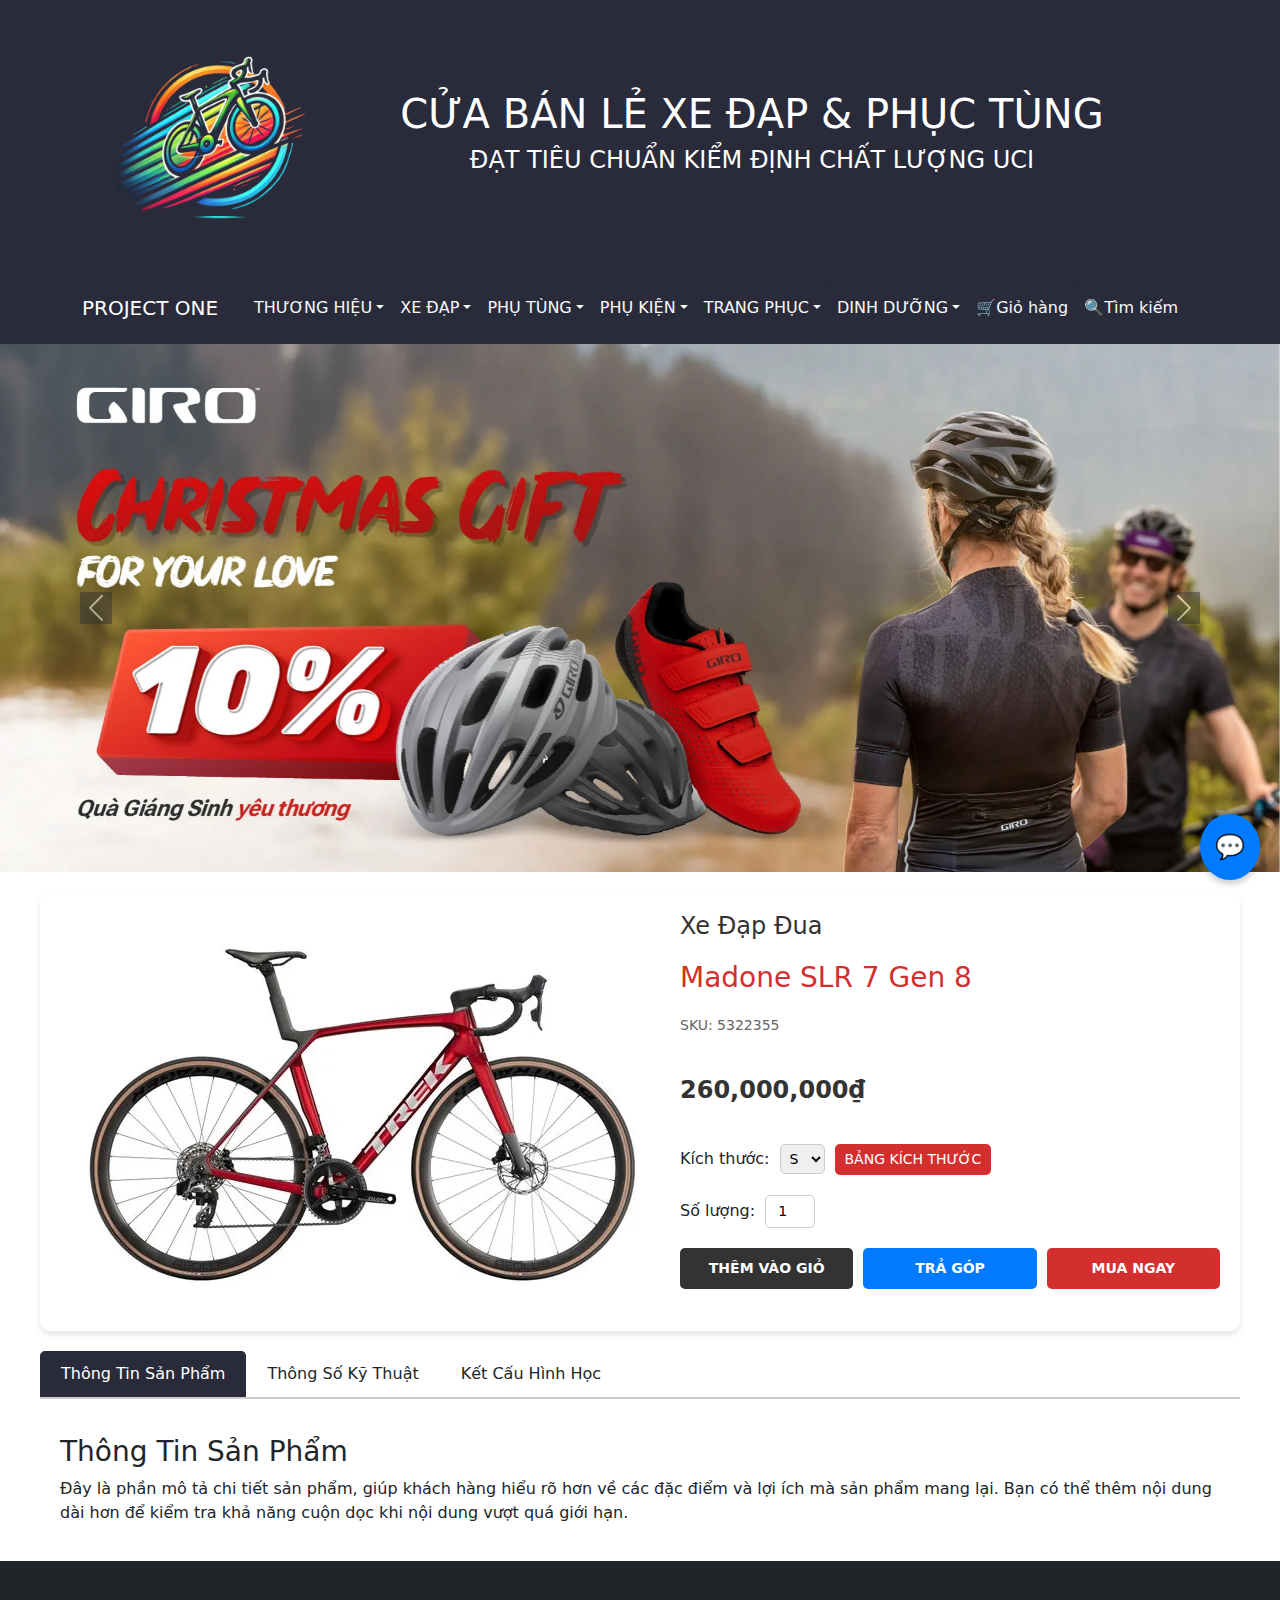
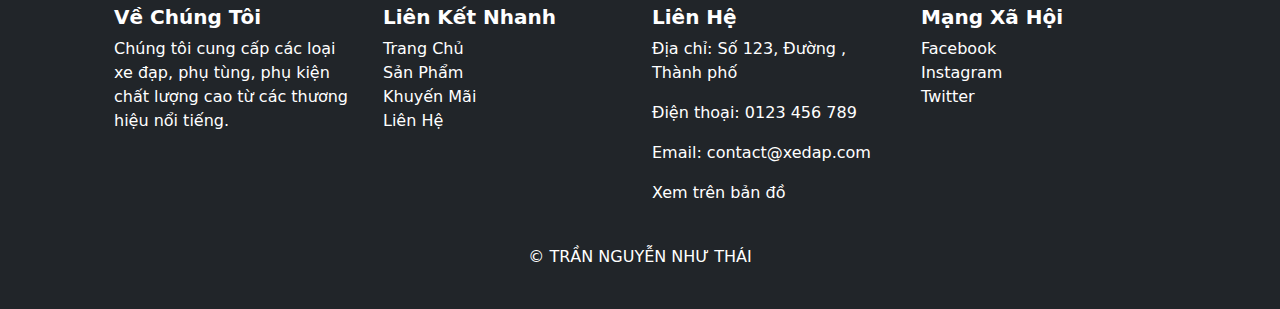
<file: sanpham/sanpham.html>
<!DOCTYPE html>
<html lang="en">
    <head>
        <meta charset="UTF-8">
        <meta name="viewport" content="width=device-width, initial-scale=1.0">
        <title>Bán xe đạp</title>
        <link rel="icon" href="../img/logo.png">
        <link href="https://cdn.jsdelivr.net/npm/bootstrap@5.3.3/dist/css/bootstrap.min.css" rel="stylesheet">
        <link rel="stylesheet" href="../css/sanpham.css">
        <script src="../js/webchat.js"></script>
        <script src="../js/formsanpham.js"></script>
        <script src="https://cdn.jsdelivr.net/npm/bootstrap@5.3.3/dist/js/bootstrap.bundle.min.js"></script>
    </head>
<body>
    <div class="header py-3">    
        <div class="container">
            <div class="row align-items-center">
                <!-- Logo căn giữa -->
                <div class="col-auto d-flex accordion">
                    <a href="../index.html" class="logo-link">
                        <img src="../img/logo.png" alt="Logo" class="logo">
                    </a>
                </div>                              
                <!-- Tiêu đề ở giữa -->
                <div class="col text-center">
                    <h1 class="additional-title">CỬA BÁN LẺ XE ĐẠP & PHỤC TÙNG </h1>
                    <h4 class="subtitle">ĐẠT TIÊU CHUẨN KIỂM ĐỊNH CHẤT LƯỢNG UCI</h4>   
                </div>
            </div>
        </div>
    </div>

    <div class="nav-css">
    <nav class="nav-bar navbar navbar-expand-lg navbar-dark">
        <div class="container">
            <a class="navbar-brand" href="#">PROJECT ONE</a>
            <button class="navbar-toggler" type="button" data-bs-toggle="collapse" data-bs-target="#navbarNav" aria-controls="navbarNav" aria-expanded="false" aria-label="Toggle navigation">
                <span class="navbar-toggler-icon"></span>
            </button>
            <div class="collapse navbar-collapse" id="navbarNav">
                <ul class="navbar-nav mx-auto">
                    <!-- THƯƠNG HIỆU -->
                    <li class="nav-item dropdown">
                        <a class="nav-link dropdown-toggle" href="#" id="thuong-hieu-dropdown" role="button" data-bs-toggle="dropdown" aria-expanded="false">THƯƠNG HIỆU</a>
                        <ul class="dropdown-menu" aria-labelledby="thuong-hieu-dropdown">
                            <!-- TOP BRANDS -->
                            <li class="dropdown">
                                <a class="dropdown-item dropdown-toggle" href="#" data-bs-toggle="dropdown">TOP BRANDS</a>
                                <ul class="dropdown-menu">
                                    <li><a class="dropdown-item" href="../page/TREX.html">TREX</a></li>
                                    <li><a class="dropdown-item" href="../page/GIANT.html">GIANT</a></li>
                                    <li><a class="dropdown-item" href="../page/S-Word.html">S-Word</a></li>
                                </ul>
                            </li>
                            <!-- NEW BRANDS -->
                            <li class="dropdown">
                                <a class="dropdown-item dropdown-toggle" href="#" data-bs-toggle="dropdown">NEW BRANDS</a>
                                <ul class="dropdown-menu">
                                    <li><a class="dropdown-item" href="../page/TWITTE.html">TWITTE</a></li>
                                    <li><a class="dropdown-item" href="../page/JAVA.html">JAVA</a></li>
                                    <li><a class="dropdown-item" href="../page/SAVA.html">SAVA</a></li>
                                </ul>
                                </li>
                            </ul>
                        </li>
                        <li class="nav-item dropdown">
                            <a class="nav-link dropdown-toggle" href="#" id="xe-dap-dropdown" role="button" data-bs-toggle="dropdown" aria-expanded="false">XE ĐẠP</a>
                            <ul class="dropdown-menu" aria-labelledby="xe-dap-dropdown">
                                <li><a class="dropdown-item" href="#">Xe đạp đua đường trường</a></li>
                                <li><a class="dropdown-item" href="#">Xe đạp tính giờ</a></li>
                                <li><a class="dropdown-item" href="#">Xe đạp địa hình</a></li>
                                <li><a class="dropdown-item" href="#">Xe đạp tp</a></li>
                            </ul>
                        </li>
                        <li class="nav-item dropdown ">
                            <a class="nav-link dropdown-toggle" href="#" id="phu-tung-dropdown" role="button" data-bs-toggle="dropdown" aria-expanded="false">PHỤ TÙNG</a>
                            <ul class="dropdown-menu" aria-labelledby="phu-tung-dropdown">
                                <li><a class="dropdown-item" href="#">Bộ chuyển động</a></li>
                                <li><a class="dropdown-item" href="#">Xích</a></li>
                                <li><a class="dropdown-item" href="#">Líp</a></li>
                                <li><a class="dropdown-item" href="#">Tay bấm</a></li>
                                <li><a class="dropdown-item" href="#">Bánh-Ruột</a></li>
                                <li><a class="dropdown-item" href="#">V.v</a></li>
                            </ul>
                        </li>
                        <li class="nav-item dropdown">
                            <a class="nav-link dropdown-toggle" href="#" id="phu-kien-dropdown" role="button" data-bs-toggle="dropdown" aria-expanded="false">PHỤ KIỆN</a>
                            <ul class="dropdown-menu" aria-labelledby="phu-kien-dropdown">
                                <li><a class="dropdown-item" href="#">Mũ bảo hiểm</a></li>
                                <li><a class="dropdown-item" href="#">Đèn xe</a></li>
                                <li><a class="dropdown-item" href="#">Vá xe</a></li>
                                <li><a class="dropdown-item" href="#">Khóa</a></li>
                            </ul>
                        </li>
                        <li class="nav-item dropdown">
                            <a class="nav-link dropdown-toggle" href="#" id="trang-phuc-dropdown" role="button" data-bs-toggle="dropdown" aria-expanded="false">TRANG PHỤC</a>
                            <ul class="dropdown-menu" aria-labelledby="trang-phuc-dropdown">
                                <li><a class="dropdown-item" href="#">Bộ chuyển động</a></li>
                                <li><a class="dropdown-item" href="#">Xích</a></li>
                                <li><a class="dropdown-item" href="#">Líp</a></li>
                                <li><a class="dropdown-item" href="#">Tay bấm</a></li>
                                <li><a class="dropdown-item" href="#">Bánh-Ruột</a></li>
                                <li><a class="dropdown-item" href="#">V.v</a></li>
                            </ul>
                        </li>
                        <li class="nav-item dropdown">
                            <a class="nav-link dropdown-toggle" href="#" id="dinh-duong-dropdown" role="button" data-bs-toggle="dropdown" aria-expanded="false">DINH DƯỠNG</a>
                            <ul class="dropdown-menu" aria-labelledby="dinh-duong-dropdown">
                                <li><a class="dropdown-item" href="#">Bộ chuyển động</a></li>
                                <li><a class="dropdown-item" href="#">Xích</a></li>
                                <li><a class="dropdown-item" href="#">Líp</a></li>
                                <li><a class="dropdown-item" href="#">Tay bấm</a></li>
                                <li><a class="dropdown-item" href="#">Bánh-Ruột</a></li>
                                <li><a class="dropdown-item" href="#">V.v</a></li>
                            </ul>
                        </li>
                        
                        <li class="nav-item">
                            <a class="nav-link" href="../cart/Cart.html">🛒Giỏ hàng</a>
                        </li>

                        <li class="nav-item">
                            <a class="nav-link" href="../page/SEARCH.html">🔍Tìm kiếm</a>
                        </li>
                    </ul>
                </div>
            </div>
        </nav>
    </div>

    <div id="carouselExample" class="carousel slide">
        <div class="carousel-inner">
          <div class="carousel-item active">
            <img src="../img/hero_slide_1.webp" class="d-block w-100" alt="...">
          </div>
          <div class="carousel-item">
            <img src="../img/hero_slide_4.webp" class="d-block w-100" alt="...">
          </div>
        </div>
        <button class="carousel-control-prev" type="button" data-bs-target="#carouselExample" data-bs-slide="prev">
          <span class="carousel-control-prev-icon" aria-hidden="true"></span>
          <span class="visually-hidden">Previous</span>
        </button>
        <button class="carousel-control-next" type="button" data-bs-target="#carouselExample" data-bs-slide="next">
          <span class="carousel-control-next-icon" aria-hidden="true"></span>
          <span class="visually-hidden">Next</span>
        </button>
    </div>

    <div class="product-container">
        <div class="product-page">
            <!-- Product Image -->
            <div class="product-image">
                <img src="../img/sp1.webp" alt="Madone SLR 7 Gen 8">
            </div>
    
            <!-- Product Details -->
            <div class="product-details">
                <h1>Xe Đạp Đua</h1>
                <h2>Madone SLR 7 Gen 8</h2>
                <p class="product-sku">SKU: 5322355</p>
                <p class="product-price">260,000,000₫</p>
    
                <!-- Size Selector -->
                <div class="size-selector">
                    <label for="size">Kích thước:</label>
                    <select id="size">
                        <option value="S">S</option>
                        <option value="M">M</option>
                        <option value="L">L</option>
                    </select>
                    <button class="size-chart-btn">BẢNG KÍCH THƯỚC</button>
                </div>
    
                <!-- Quantity Selector -->
                <div class="quantity-selector">
                    <label for="quantity">Số lượng:</label>
                    <input type="number" id="quantity" value="1" min="1">
                </div>
    
                <!-- Buttons -->
                <div class="action-buttons">
                    <button class="add-to-cart">THÊM VÀO GIỎ</button>
                    <button class="installment">TRẢ GÓP</button>
                    <button class="buy-now">MUA NGAY</button>
                </div>
            </div>
        </div>
    
        <div class="product-tabs">
            <ul class="tab-menu">
                <li class="active" data-tab="product-info">Thông Tin Sản Phẩm</li>
                <li data-tab="technical-specs">Thông Số Kỹ Thuật</li>
                <li data-tab="geometry">Kết Cấu Hình Học</li>
            </ul>
        
            <div class="tab-content">
                <div id="product-info" class="tab active">
                    <h3>Thông Tin Sản Phẩm</h3>
                    <p>
                        Đây là phần mô tả chi tiết sản phẩm, giúp khách hàng hiểu rõ hơn về các đặc điểm và lợi ích mà sản phẩm mang lại.
                        Bạn có thể thêm nội dung dài hơn để kiểm tra khả năng cuộn dọc khi nội dung vượt quá giới hạn.
                    </p>
                </div>
                <div id="technical-specs" class="tab">
                    <h3>Thông Số Kỹ Thuật</h3>
                    <p>
                        Phần này bao gồm các thông số chi tiết như chất liệu, trọng lượng, kích thước, và các tính năng đặc biệt.
                    </p>
                </div>
                <div id="geometry" class="tab">
                    <h3>Kết Cấu Hình Học</h3>
                    <p>
                        Mô tả về thiết kế, cấu trúc khung và hình dạng xe, đảm bảo rằng mọi chi tiết đều được tối ưu hóa để mang lại hiệu suất cao nhất.
                    </p>
                </div>
            </div>
        </div>
    </div>

    <footer class="footer bg-dark text-white py-4">
        <div class="container">
            <div class="row">

                <div class="col-md-3">
                    <h5>Về Chúng Tôi</h5>
                    <p>Chúng tôi cung cấp các loại xe đạp, phụ tùng, phụ kiện chất lượng cao từ các thương hiệu nổi tiếng.</p>
                </div>

                <div class="col-md-3">
                    <h5>Liên Kết Nhanh</h5>
                    <ul class="list-unstyled">
                        <li><a href="#" class="text-white">Trang Chủ</a></li>
                        <li><a href="#" class="text-white">Sản Phẩm</a></li>
                        <li><a href="#" class="text-white">Khuyến Mãi</a></li>
                        <li><a href="#" class="text-white">Liên Hệ</a></li>
                    </ul>
                </div>

                <div class="col-md-3">
                    <h5>Liên Hệ</h5>
                    <p>Địa chỉ: Số 123, Đường , Thành phố </p>
                    <p>Điện thoại: 0123 456 789</p>
                    <p>Email: contact@xedap.com</p>
                    <p><a href="https://maps.app.goo.gl/syWekPBwmC71MtvC7" class="text-white" target="_blank">Xem trên bản đồ</a></p>
                </div>

                <div class="col-md-3">
                    <h5>Mạng Xã Hội</h5>
                    <ul class="list-unstyled">
                        <li><a href="#" class="text-white">Facebook</a></li>
                        <li><a href="#" class="text-white">Instagram</a></li>
                        <li><a href="#" class="text-white">Twitter</a></li>
                    </ul>
                </div>
            </div>
            <div class="text-center mt-4">
                <p>&copy; TRẦN NGUYỄN NHƯ THÁI</p>
            </div>
        </div>
    </footer>
    <div id="chat-widget" class="chat-widget">
        <button id="chat-button" class="chat-button">
            <span>💬</span>
        </button>
        <div id="chat-box" class="chat-box">
            <div class="chat-header">
                <span>Chat with Us</span>
                <button id="close-chat" class="close-chat">❌</button>
            </div>
            <div class="chat-content">
                <div class="message bot-message">
                    <p>Chào bạn! Mình có thể giúp gì cho bạn?</p>
                </div>
            </div>
            <div class="chat-input">
                <input type="text" id="user-input" placeholder="Nhập câu hỏi..." />
                <button id="send-message" class="send-message">Gửi</button>
            </div>
        </div>
    </div>
</body>
</html>
</file>
<file: css/style.css>
.header {
    background-color: #292b3a; 
    color: white;
    text-align: center;
}

.logo {
    height: 12.5rem; /* 200px */
    width: 12.5rem; /* 200px */
    object-fit: contain;
}

.nav-css {
    background-color: #292b3a;
}

.dropdown {
    position: relative; 
}

.dropdown-menu {
    display: none;
    opacity: 0;
    visibility: hidden;
    transform: translateY(-0.3125rem); /* -5px */
    background-color: #292b3a;
    border: none;
    transition: opacity 0.3s ease, transform 0.3s ease;
    z-index: 1050; 
    position: absolute; 
    top: 100%;
    left: 0; 
    width: auto; 
}

.nav-item.dropdown:hover > .dropdown-menu {
    display: block;
    opacity: 1;
    visibility: visible;
    transform: translateY(0);
}

.dropdown-menu .dropdown-menu {
    left: 100%; 
    margin-left: -0.1875rem; /* -3px */ 
    top: 0; 
    background-color: #292b3a;
    transform: translateX(-0.3125rem); /* -5px */
    opacity: 0;
    visibility: hidden;
    transition: opacity 0.3s ease, transform 0.3s ease;
    z-index: 1100; 
}

.dropdown-menu .dropdown-item:hover + .dropdown-menu {
    display: block;
    opacity: 1;
    visibility: visible;
    transform: translateX(0);
}

.dropdown-menu .dropdown-item {
    padding: 0.4375rem 0.9375rem; /* 7px 15px */
    transition: all 0.3s ease;
    white-space: nowrap;
}

.dropdown:hover > .dropdown-menu {
    display: block;
    opacity: 1;
    visibility: visible;
    transform: translateY(0);
}

.dropdown-menu {
    margin-top: 0;
    margin-left: 0; 
}

.nav-item {
    position: relative;
}

.dropdown-menu .dropdown-menu {
    transition: opacity 0.5s ease, visibility 0.5s ease, transform 0.3s ease;
}

.nav-item .nav-link {
    padding-left: 0.9375rem; /* 15px */
    padding-right: 0.9375rem; /* 15px */
}

.nav-link, .dropdown-item {
    color: #fff; 
}

.nav-link:hover, .dropdown-item:hover {
    color: #fff; 
    background-color: #495057; 
}

.dropdown-menu {
    background-color: #292b3a;
}

.dropdown-menu .dropdown-item:hover {
    color: #fff; 
    background-color: #495057; 
}

.nav-link {
    background-color: #292b3a;
    color: #f8f9fa;
    border-radius: 0.3125rem; /* 5px */
    padding: 1rem 1.2rem;
    transition: background-color 0.3s ease, color 0.3s ease;
}

.nav-link:hover {
    background-color: #495057; 
    color: #ffffff;
}

.dropdown-menu .dropdown-toggle::after {
    content: '';
    font-family: 'FontAwesome';
    margin-left: 5px; 
    transform: rotate(270deg); 
}

@media (max-width: 991px) {
    .dropdown-menu .dropdown-toggle::after {
        content: '';
        font-family: 'FontAwesome';
        margin-left: 5px; 
        transform: rotate(0deg); 
    }
}

@keyframes dropdownFadeIn {
    from {
        opacity: 0;
        transform: translateY(-10px);
    }
    to {
        opacity: 1;
        transform: translateY(0);
    }
}

@keyframes dropdownSlideIn {
    from {
        opacity: 0;
        transform: translateX(-10px);
    }
    to {
        opacity: 1;
        transform: translateX(0);
    }
}

.nav-item.dropdown:hover > .dropdown-menu {
    display: block;
    opacity: 1;
    visibility: visible;
    transform: translateY(0);
    animation: dropdownFadeIn 0.3s ease-in-out;
}

.dropdown-menu .dropdown-item:hover + .dropdown-menu {
    display: block;
    opacity: 1;
    visibility: visible;
    transform: translateX(0);
    animation: dropdownSlideIn 0.3s ease-in-out;
}

.sale {
    margin: 0.625rem; /* 10px */
}

.NDsale-1 {
    text-align: center;
    font-size: 1.75rem; /* 28px */
    font-family: 'Roboto', sans-serif;
    padding: 0.625rem; /* 10px */
}

.carousel-inner .col-3 {
    padding: 0 0.3125rem; /* 5px */
    margin: 0 0.625rem; /* 10px */
}

.carousel-inner .row {
    margin-left: -0.3125rem; /* -5px */
    margin-right: -0.3125rem; /* -5px */
}

.promo-item {
    background-color: #f8f9fa;
    border: 0.0625rem solid #ddd; /* 1px */
    border-radius: 0.625rem; /* 10px */
    box-shadow: 0 0.25rem 0.375rem rgba(0, 0, 0, 0.1); /* 4px 6px */
    padding: 1.25rem; /* 20px */
    height: 100%;
}

.promo-title {
    font-size: 1.125rem; /* 18px */
    font-weight: bold;
}

.promo-text {
    font-size: 0.875rem; /* 14px */
    color: #6c757d;
}

.carousel-control-prev, .carousel-control-next {
    top: 50%;
    transform: translateY(-50%);
}

.carousel {
    margin: auto;
}

.container.product-list {
    padding: 1.25rem 0; /* 20px */
}

.row{
    margin: 1.25rem; /* 20px */
}

.row a {
    text-decoration: none;
}

.row a:hover {
    text-decoration: none;
}

.NDsanpham-1 {
    text-align: center;
    font-size: 1.75rem; /* 28px */
    font-family: 'Roboto', sans-serif;
    padding: 0.625rem; /* 10px */
}

.product-item {
    padding: 0.3125rem; /* 5px */
    box-sizing: border-box; 
    text-align: center;
    background-color: #fff;
    border: 0.0625rem solid #ddd; /* 1px */
    border-radius: 0.625rem; /* 10px */
    box-shadow: 0 0.25rem 0.375rem rgba(0, 0, 0, 0.1); /* 4px 6px */
    transition: transform 0.3s ease, box-shadow 0.3s ease;
    position: relative; 
    overflow: hidden;
}

.product-item:hover {
    transform: translateY(-0.3125rem); /* -5px */
    box-shadow: 0 0.5rem 0.75rem rgba(0, 0, 0, 0.2); /* 8px 12px */
}

.product-item img {
    width: 100%;
    max-width: 15.625rem; /* 250px */
    height: auto;
    margin-bottom: 0.625rem; /* 10px */
    border-radius: 0.3125rem; /* 5px */
    object-fit: contain;
}

.product-item h3 {
    font-size: 1rem; 
    font-weight: bold;
    color: #333;
}

.product-item p {
    margin: 0.3125em 0; /* 5px */
    font-size: 0.875em; /* 14px */
    color: #555;
}

.product-item .product-price {
    font-size: 1.125rem; 
    color: #d32f2f;
    font-weight: bold;
}

.product-hover-description {
    position: absolute;
    top: 0;
    left: 0;
    width: 100%;
    height: 100%;
    background-color: rgba(211, 211, 211, 0.9); /* Màu xám nhạt */
    display: flex;
    flex-direction: column;
    justify-content: center;
    align-items: left;;
    text-align: left;
    opacity: 0; /* Ẩn mặc định */
    transition: opacity 0.3s ease;
    font-size: 1.45rem; /* 14px */
    color: #333;
    padding: 1.25rem;
}

.product-hover-description p {
    margin: 0.5rem 0; /* Khoảng cách giữa các dòng */
}

.product-hover-description .detail-link {
    color: #d32f2f;
    text-decoration: none;
    font-weight: bold;
}

.product-hover-description .detail-link:hover {
    text-decoration: underline;
}

.product-item:hover .product-hover-description {
    opacity: 1; /* Hiển thị khi hover */
}

.footer {
    background-color: #343a40;
    color: #fff;
    padding-top: 1.25rem; /* 20px */
}

.footer h5 {
    font-weight: bold;
}

.footer a {
    text-decoration: none;
    color: #fff;
}

.footer a:hover {
    text-decoration: underline;
}

/* Style for the chat widget */
.chat-widget {
    position: fixed;
    bottom: 1.25rem; /* 20px */
    right: 1.25rem; /* 20px */
    z-index: 9999;
}

.chat-button {
    background-color: #007bff;
    color: white;
    border: none;
    padding: 0.9375rem; /* 15px */
    border-radius: 50%;
    font-size: 1.5rem; /* 24px */
    cursor: pointer;
    box-shadow: 0 0.25rem 0.375rem rgba(0, 0, 0, 0.2); /* 4px 6px */
    transition: all 0.3s ease;
}

.chat-button:hover {
    background-color: #0056b3;
}

.chat-box {
    display: none;
    position: absolute;
    bottom: 4.375rem; /* 70px */
    right: 0;
    width: 18.75rem; /* 300px */
    background-color: #fff;
    box-shadow: 0 0.25rem 0.375rem rgba(0, 0, 0, 0.2); /* 4px 6px */
    border-radius: 0.625rem; /* 10px */
    overflow: hidden;
    font-family: Arial, sans-serif;
}

.chat-header {
    background-color: #007bff;
    color: white;
    padding: 0.625rem; /* 10px */
    display: flex;
    justify-content: space-between;
    align-items: center;
}

.chat-content {
    padding: 0.625rem; /* 10px */
    max-height: 12.5rem; /* 200px */
    overflow-y: auto;
    font-size: 0.875rem; /* 14px */
}

.message {
    margin: 0.3125rem 0; /* 5px */
    padding: 0.5rem; /* 8px */
    border-radius: 0.3125rem; /* 5px */
}

.bot-message {
    background-color: #f1f1f1;
    text-align: left;
}

.user-message {
    background-color: #007bff;
    color: white;
    text-align: right;
}

.chat-input {
    padding: 0.625rem; /* 10px */
    display: flex;
    border-top: 0.0625rem solid #ddd; /* 1px */
    background-color: #f9f9f9;
}

.chat-input input {
    width: 100%;
    padding: 0.5rem; /* 8px */
    border: 0.0625rem solid #ddd; /* 1px */
    border-radius: 0.3125rem; /* 5px */
}

.send-message {
    background-color: #007bff;
    color: white;
    padding: 0.5rem; /* 8px */
    border: none;
    border-radius: 0.3125rem; /* 5px */
    cursor: pointer;
    margin-left: 0.625rem; /* 10px */
}

.send-message:hover {
    background-color: #0056b3;
}

.close-chat {
    background: none;
    border: none;
    color: white;
    font-size: 1.125rem; /* 18px */
    cursor: pointer;
}
</file>
<file: css/Cart.css>
.header {
    background-color: #292b3a; 
    color: white;
    text-align: center;
}

.logo {
    height: 12.5rem; /* 200px */
    width: 12.5rem; /* 200px */
    object-fit: contain;
}

.nav-css {
    background-color: #292b3a;
}

.dropdown {
    position: relative; 
}

.dropdown-menu {
    display: none;
    opacity: 0;
    visibility: hidden;
    transform: translateY(-0.3125rem); /* -5px */
    background-color: #292b3a;
    border: none;
    transition: opacity 0.3s ease, transform 0.3s ease;
    z-index: 1050; 
    position: absolute; 
    top: 100%;
    left: 0; 
    width: auto; 
}

.nav-item.dropdown:hover > .dropdown-menu {
    display: block;
    opacity: 1;
    visibility: visible;
    transform: translateY(0);
}

.dropdown-menu .dropdown-menu {
    left: 100%; 
    margin-left: -0.1875rem; /* -3px */ 
    top: 0; 
    background-color: #292b3a;
    transform: translateX(-0.3125rem); /* -5px */
    opacity: 0;
    visibility: hidden;
    transition: opacity 0.3s ease, transform 0.3s ease;
    z-index: 1100; 
}

.dropdown-menu .dropdown-item:hover + .dropdown-menu {
    display: block;
    opacity: 1;
    visibility: visible;
    transform: translateX(0);
}

.dropdown-menu .dropdown-item {
    padding: 0.4375rem 0.9375rem; /* 7px 15px */
    transition: all 0.3s ease;
    white-space: nowrap;
}

.dropdown:hover > .dropdown-menu {
    display: block;
    opacity: 1;
    visibility: visible;
    transform: translateY(0);
}

.dropdown-menu {
    margin-top: 0;
    margin-left: 0; 
}

.nav-item {
    position: relative;
}

.dropdown-menu .dropdown-menu {
    transition: opacity 0.5s ease, visibility 0.5s ease, transform 0.3s ease;
}

.nav-item .nav-link {
    padding-left: 0.9375rem; /* 15px */
    padding-right: 0.9375rem; /* 15px */
}

.nav-link, .dropdown-item {
    color: #fff; 
}

.nav-link:hover, .dropdown-item:hover {
    color: #fff; 
    background-color: #495057; 
}

.dropdown-menu {
    background-color: #292b3a;
}

.dropdown-menu .dropdown-item:hover {
    color: #fff; 
    background-color: #495057; 
}

.nav-link {
    background-color: #292b3a;
    color: #f8f9fa;
    border-radius: 0.3125rem; /* 5px */
    padding: 1rem 1.2rem;
    transition: background-color 0.3s ease, color 0.3s ease;
}

.nav-link:hover {
    background-color: #495057; 
    color: #ffffff;
}

.dropdown-menu .dropdown-toggle::after {
    content: '';
    font-family: 'FontAwesome';
    margin-left: 5px; 
    transform: rotate(270deg); 
}

@media (max-width: 991px) {
    .dropdown-menu .dropdown-toggle::after {
        content: '';
        font-family: 'FontAwesome';
        margin-left: 5px; 
        transform: rotate(0deg); 
    }
}

@keyframes dropdownFadeIn {
    from {
        opacity: 0;
        transform: translateY(-10px);
    }
    to {
        opacity: 1;
        transform: translateY(0);
    }
}

@keyframes dropdownSlideIn {
    from {
        opacity: 0;
        transform: translateX(-10px);
    }
    to {
        opacity: 1;
        transform: translateX(0);
    }
}

.nav-item.dropdown:hover > .dropdown-menu {
    display: block;
    opacity: 1;
    visibility: visible;
    transform: translateY(0);
    animation: dropdownFadeIn 0.3s ease-in-out;
}

.dropdown-menu .dropdown-item:hover + .dropdown-menu {
    display: block;
    opacity: 1;
    visibility: visible;
    transform: translateX(0);
    animation: dropdownSlideIn 0.3s ease-in-out;
}

.sale {
    margin: 0.625rem; /* 10px */
}

.NDsale-1 {
    text-align: center;
    font-size: 1.75rem; /* 28px */
    font-family: 'Roboto', sans-serif;
    padding: 0.625rem; /* 10px */
}

.carousel-inner .col-3 {
    padding: 0 0.3125rem; /* 5px */
    margin: 0 0.625rem; /* 10px */
}

.carousel-inner .row {
    margin-left: -0.3125rem; /* -5px */
    margin-right: -0.3125rem; /* -5px */
}

.promo-item {
    background-color: #f8f9fa;
    border: 0.0625rem solid #ddd; /* 1px */
    border-radius: 0.625rem; /* 10px */
    box-shadow: 0 0.25rem 0.375rem rgba(0, 0, 0, 0.1); /* 4px 6px */
    padding: 1.25rem; /* 20px */
    height: 100%;
}

.promo-title {
    font-size: 1.125rem; /* 18px */
    font-weight: bold;
}

.promo-text {
    font-size: 0.875rem; /* 14px */
    color: #6c757d;
}

.carousel-control-prev, .carousel-control-next {
    top: 50%;
    transform: translateY(-50%);
}

.carousel {
    margin: auto;
}

.container.product-list {
    padding: 1.25rem 0; /* 20px */
}

.row{
    margin: 1.25rem; /* 20px */
}

.row a {
    text-decoration: none;
}

.row a:hover {
    text-decoration: none;
}

.product-item {
    padding: 0.3125rem; /* 5px */
    box-sizing: border-box; 
    text-align: center;
    background-color: #fff;
    border: 0.0625rem solid #ddd; /* 1px */
    border-radius: 0.625rem; /* 10px */
    box-shadow: 0 0.25rem 0.375rem rgba(0, 0, 0, 0.1); /* 4px 6px */
    transition: transform 0.3s ease, box-shadow 0.3s ease;
}

.product-item:hover {
    transform: translateY(-0.3125rem); /* -5px */
    box-shadow: 0 0.5rem 0.75rem rgba(0, 0, 0, 0.2); /* 8px 12px */
}

.product-item img {
    width: 100%;
    max-width: 15.625rem; /* 250px */
    height: auto;
    margin-bottom: 0.625rem; /* 10px */
    border-radius: 0.3125rem; /* 5px */
    object-fit: contain;
}

.product-item h3 {
    font-size: 1rem; 
    font-weight: bold;
    color: #333;
}

.product-item p {
    margin: 0.3125em 0; /* 5px */
    font-size: 0.875em; /* 14px */
    color: #555;
}

.product-item .product-price {
    font-size: 1.125rem; 
    color: #d32f2f;
    font-weight: bold;
}

.footer {
    background-color: #343a40;
    color: #fff;
    padding-top: 1.25rem; /* 20px */
}

.footer h5 {
    font-weight: bold;
}

.footer a {
    text-decoration: none;
    color: #fff;
}

.footer a:hover {
    text-decoration: underline;
}

/* Style for the chat widget */
.chat-widget {
    position: fixed;
    bottom: 1.25rem; /* 20px */
    right: 1.25rem; /* 20px */
    z-index: 9999;
}

.chat-button {
    background-color: #007bff;
    color: white;
    border: none;
    padding: 0.9375rem; /* 15px */
    border-radius: 50%;
    font-size: 1.5rem; /* 24px */
    cursor: pointer;
    box-shadow: 0 0.25rem 0.375rem rgba(0, 0, 0, 0.2); /* 4px 6px */
    transition: all 0.3s ease;
}

.chat-button:hover {
    background-color: #0056b3;
}

.chat-box {
    display: none;
    position: absolute;
    bottom: 4.375rem; /* 70px */
    right: 0;
    width: 18.75rem; /* 300px */
    background-color: #fff;
    box-shadow: 0 0.25rem 0.375rem rgba(0, 0, 0, 0.2); /* 4px 6px */
    border-radius: 0.625rem; /* 10px */
    overflow: hidden;
    font-family: Arial, sans-serif;
}

.chat-header {
    background-color: #007bff;
    color: white;
    padding: 0.625rem; /* 10px */
    display: flex;
    justify-content: space-between;
    align-items: center;
}

.chat-content {
    padding: 0.625rem; /* 10px */
    max-height: 12.5rem; /* 200px */
    overflow-y: auto;
    font-size: 0.875rem; /* 14px */
}

.message {
    margin: 0.3125rem 0; /* 5px */
    padding: 0.5rem; /* 8px */
    border-radius: 0.3125rem; /* 5px */
}

.bot-message {
    background-color: #f1f1f1;
    text-align: left;
}

.user-message {
    background-color: #007bff;
    color: white;
    text-align: right;
}

.chat-input {
    padding: 0.625rem; /* 10px */
    display: flex;
    border-top: 0.0625rem solid #ddd; /* 1px */
    background-color: #f9f9f9;
}

.chat-input input {
    width: 100%;
    padding: 0.5rem; /* 8px */
    border: 0.0625rem solid #ddd; /* 1px */
    border-radius: 0.3125rem; /* 5px */
}

.send-message {
    background-color: #007bff;
    color: white;
    padding: 0.5rem; /* 8px */
    border: none;
    border-radius: 0.3125rem; /* 5px */
    cursor: pointer;
    margin-left: 0.625rem; /* 10px */
}

.send-message:hover {
    background-color: #0056b3;
}

.close-chat {
    background: none;
    border: none;
    color: white;
    font-size: 1.125rem; /* 18px */
    cursor: pointer;
}


.cart-container {
    margin: 2rem auto;
    max-width: 62.5rem;
    padding: 0 1rem;
    display: flex;
    flex-direction: column;
    align-items: center;  /* Căn giữa các item */
}

.cart-item {
    display: flex;
    justify-content: space-between;
    align-items: center;
    border-bottom: 1px solid #ddd;
    padding: 1rem 0;
    width: 100%;  /* Đảm bảo mỗi item chiếm toàn bộ chiều rộng của container */
    max-width: 100%;  /* Không vượt quá chiều rộng của container */
}

.cart-item img {
    width: 14.5rem;
    height: auto;
    border-radius: 0.5rem;
}

.cart-item-details {
    flex: 1;
    margin-left: 2rem;
}

.cart-item-details h5 {
    margin: 0;
    font-size: 2.1rem;
    color: black;
}

.cart-item-details p {
    margin: 0.5rem 0;
    color: #666;
    font-size: 1.5rem;
}


.cart-item-actions {
    display: flex;
    align-items: center;
    gap: 1rem;
}

.cart-summary {
    margin-top: 2rem;
    text-align: right;
    width: 100%;  /* Đảm bảo summary không bị lệch */
}

.cart-summary p {
    font-size: 0.6rem;  /* Đặt font-size xuống 0.6rem */
    color: #333;
}

.cart-summary .total {
    font-weight: bold;
    font-size: 2rem;
}

.checkout-btn {
    background-color: #007bff;
    color: white;
    padding: 0.8rem 2rem;
    border: none;
    border-radius: 0.5rem;
    cursor: pointer;
}

.checkout-btn:hover {
    background-color: #0056b3;
}

/* Responsive Styles */
@media (max-width: 1200px) {
    .cart-item {
        flex-direction: row;
        justify-content: flex-start;
    }

    .cart-item img {
        width: 12rem;
    }

    .cart-item-details {
        margin-left: 1.5rem;
    }

    .cart-item-details h5 {
        font-size: 1.8rem;
    }

    .cart-item-details p {
        font-size: 1.4rem;
    }

    .cart-summary p {
        font-size: 0.6rem;  /* Đặt font-size xuống 0.6rem */
    }

    .cart-summary .total {
        font-size: 1.8rem;
    }
}

@media (max-width: 768px) {
    .cart-container {
        padding: 0 1rem;  /* Giảm khoảng cách bên trái/bên phải */
    }

    .cart-item {
        flex-direction: column;  /* Chuyển các item thành cột */
        align-items: center;  /* Căn giữa các item */
        width: 100%;
    }

    .cart-item img {
        width: 100%;
        max-width: 15rem;
    }

    .cart-item-details {
        margin-left: 0;
        margin-top: 1rem;
        text-align: center;  /* Căn giữa thông tin trong chi tiết sản phẩm */
    }

    .cart-item-details h5 {
        font-size: 1.6rem;
    }

    .cart-item-details p {
        font-size: 1.2rem;
    }

    .cart-summary {
        text-align: center;  /* Căn giữa tổng tiền */
    }

    .cart-summary p {
        font-size: 0.6rem;  /* Đặt font-size xuống 0.6rem */
    }

    .cart-summary .total {
        font-size: 1.6rem;
    }

    .checkout-btn {
        width: 100%;
        padding: 1rem;
        font-size: 1.5rem;
    }
}

@media (max-width: 480px) {
    .cart-container {
        padding: 0.5rem;
    }

    .cart-item img {
        width: 100%;
        max-width: 12rem;
    }

    .cart-item-details h5 {
        font-size: 1.4rem;
    }

    .cart-item-details p {
        font-size: 1rem;
    }

    .cart-summary p {
        font-size: 0.6rem;  /* Đặt font-size xuống 0.6rem */
    }

    .cart-summary .total {
        font-size: 1.4rem;
    }

    .checkout-btn {
        padding: 1rem;
        font-size: 1.4rem;
    }
}

.quantity-control {
    display: flex;
    align-items: center;
}

.quantity-control button {
    background-color: #f5f5f5;
    border: 1px solid #ddd;
    padding: 0.5rem 1rem;
    cursor: pointer;
    border-radius: 12px;
}

.quantity-control input {
    width: 2.5rem;
    text-align: center;
    border: 1px solid #ddd;
    margin: 0 0.5rem;
}

.cart-summary {
    margin-top: 2rem;
    text-align: right;
}

.cart-summary p {
    font-size: 2.125rem;
}

.cart-summary .total {
    font-weight: bold;
    font-size: 1.25rem;
}

.checkout-btn {
    background-color: #4CAF50;
    color: #fff;
    border: none;
    padding: 0.625rem 1.25rem;
    font-size: 1.125rem;
    cursor: pointer;
    margin-top: 1rem;
}

.checkout-btn:hover {
    background-color: #45a049;
}

a {
    text-decoration: none;
}
</file>
<file: css/GIANT.css>
.header {
    background-color: #292b3a; 
    color: white;
    text-align: center;
}

.logo {
    height: 12.5rem; /* 200px */
    width: 12.5rem; /* 200px */
    object-fit: contain;
}

.nav-css {
    background-color: #292b3a;
}

.dropdown {
    position: relative; 
}

.dropdown-menu {
    display: none;
    opacity: 0;
    visibility: hidden;
    transform: translateY(-0.3125rem); /* -5px */
    background-color: #292b3a;
    border: none;
    transition: opacity 0.3s ease, transform 0.3s ease;
    z-index: 1050; 
    position: absolute; 
    top: 100%;
    left: 0; 
    width: auto; 
}

.nav-item.dropdown:hover > .dropdown-menu {
    display: block;
    opacity: 1;
    visibility: visible;
    transform: translateY(0);
}

.dropdown-menu .dropdown-menu {
    left: 100%; 
    margin-left: -0.1875rem; /* -3px */ 
    top: 0; 
    background-color: #292b3a;
    transform: translateX(-0.3125rem); /* -5px */
    opacity: 0;
    visibility: hidden;
    transition: opacity 0.3s ease, transform 0.3s ease;
    z-index: 1100; 
}

.dropdown-menu .dropdown-item:hover + .dropdown-menu {
    display: block;
    opacity: 1;
    visibility: visible;
    transform: translateX(0);
}

.dropdown-menu .dropdown-item {
    padding: 0.4375rem 0.9375rem; /* 7px 15px */
    transition: all 0.3s ease;
    white-space: nowrap;
}

.dropdown:hover > .dropdown-menu {
    display: block;
    opacity: 1;
    visibility: visible;
    transform: translateY(0);
}

.dropdown-menu {
    margin-top: 0;
    margin-left: 0; 
}

.nav-item {
    position: relative;
}

.dropdown-menu .dropdown-menu {
    transition: opacity 0.5s ease, visibility 0.5s ease, transform 0.3s ease;
}

.nav-item .nav-link {
    padding-left: 0.9375rem; /* 15px */
    padding-right: 0.9375rem; /* 15px */
}

.nav-link, .dropdown-item {
    color: #fff; 
}

.nav-link:hover, .dropdown-item:hover {
    color: #fff; 
    background-color: #495057; 
}

.dropdown-menu {
    background-color: #292b3a;
}

.dropdown-menu .dropdown-item:hover {
    color: #fff; 
    background-color: #495057; 
}

.nav-link {
    background-color: #292b3a;
    color: #f8f9fa;
    border-radius: 0.3125rem; /* 5px */
    padding: 1rem 1.2rem;
    transition: background-color 0.3s ease, color 0.3s ease;
}

.nav-link:hover {
    background-color: #495057; 
    color: #ffffff;
}

.dropdown-menu .dropdown-toggle::after {
    content: '';
    font-family: 'FontAwesome';
    margin-left: 5px; 
    transform: rotate(270deg); 
}

@media (max-width: 991px) {
    .dropdown-menu .dropdown-toggle::after {
        content: '';
        font-family: 'FontAwesome';
        margin-left: 5px; 
        transform: rotate(0deg); 
    }
}

@keyframes dropdownFadeIn {
    from {
        opacity: 0;
        transform: translateY(-10px);
    }
    to {
        opacity: 1;
        transform: translateY(0);
    }
}

@keyframes dropdownSlideIn {
    from {
        opacity: 0;
        transform: translateX(-10px);
    }
    to {
        opacity: 1;
        transform: translateX(0);
    }
}

.nav-item.dropdown:hover > .dropdown-menu {
    display: block;
    opacity: 1;
    visibility: visible;
    transform: translateY(0);
    animation: dropdownFadeIn 0.3s ease-in-out;
}

.dropdown-menu .dropdown-item:hover + .dropdown-menu {
    display: block;
    opacity: 1;
    visibility: visible;
    transform: translateX(0);
    animation: dropdownSlideIn 0.3s ease-in-out;
}

.sale {
    margin: 0.625rem; /* 10px */
}

.NDsale-1 {
    text-align: center;
    font-size: 1.75rem; /* 28px */
    font-family: 'Roboto', sans-serif;
    padding: 0.625rem; /* 10px */
}

.carousel-inner .col-3 {
    padding: 0 0.3125rem; /* 5px */
    margin: 0 0.625rem; /* 10px */
}

.carousel-inner .row {
    margin-left: -0.3125rem; /* -5px */
    margin-right: -0.3125rem; /* -5px */
}

.promo-item {
    background-color: #f8f9fa;
    border: 0.0625rem solid #ddd; /* 1px */
    border-radius: 0.625rem; /* 10px */
    box-shadow: 0 0.25rem 0.375rem rgba(0, 0, 0, 0.1); /* 4px 6px */
    padding: 1.25rem; /* 20px */
    height: 100%;
}

.promo-title {
    font-size: 1.125rem; /* 18px */
    font-weight: bold;
}

.promo-text {
    font-size: 0.875rem; /* 14px */
    color: #6c757d;
}

.carousel-control-prev, .carousel-control-next {
    top: 50%;
    transform: translateY(-50%);
}

.carousel {
    margin: auto;
}

.container.product-list {
    padding: 1.25rem 0; /* 20px */
}

.row{
    margin: 1.25rem; /* 20px */
}

.row a {
    text-decoration: none;
}

.row a:hover {
    text-decoration: none;
}

.NDsanpham-1 {
    text-align: center;
    font-size: 1.75rem; /* 28px */
    font-family: 'Roboto', sans-serif;
    padding: 0.625rem; /* 10px */
}

.product-item {
    padding: 0.3125rem; /* 5px */
    box-sizing: border-box; 
    text-align: center;
    background-color: #fff;
    border: 0.0625rem solid #ddd; /* 1px */
    border-radius: 0.625rem; /* 10px */
    box-shadow: 0 0.25rem 0.375rem rgba(0, 0, 0, 0.1); /* 4px 6px */
    transition: transform 0.3s ease, box-shadow 0.3s ease;
    position: relative; 
    overflow: hidden;
}

.product-item:hover {
    transform: translateY(-0.3125rem); /* -5px */
    box-shadow: 0 0.5rem 0.75rem rgba(0, 0, 0, 0.2); /* 8px 12px */
}

.product-item img {
    width: 100%;
    max-width: 15.625rem; /* 250px */
    height: auto;
    margin-bottom: 0.625rem; /* 10px */
    border-radius: 0.3125rem; /* 5px */
    object-fit: contain;
}

.product-item h3 {
    font-size: 1rem; 
    font-weight: bold;
    color: #333;
}

.product-item p {
    margin: 0.3125em 0; /* 5px */
    font-size: 0.875em; /* 14px */
    color: #555;
}

.product-item .product-price {
    font-size: 1.125rem; 
    color: #d32f2f;
    font-weight: bold;
}

.product-hover-description {
    position: absolute;
    top: 0;
    left: 0;
    width: 100%;
    height: 100%;
    background-color: rgba(211, 211, 211, 0.9); /* Màu xám nhạt */
    display: flex;
    flex-direction: column;
    justify-content: center;
    align-items: left;;
    text-align: left;
    opacity: 0; /* Ẩn mặc định */
    transition: opacity 0.3s ease;
    font-size: 1.45rem; /* 14px */
    color: #333;
    padding: 1.25rem;
}

.product-hover-description p {
    margin: 0.5rem 0; /* Khoảng cách giữa các dòng */
}

.product-hover-description .detail-link {
    color: #d32f2f;
    text-decoration: none;
    font-weight: bold;
}

.product-hover-description .detail-link:hover {
    text-decoration: underline;
}

.product-item:hover .product-hover-description {
    opacity: 1; /* Hiển thị khi hover */
}

.footer {
    background-color: #343a40;
    color: #fff;
    padding-top: 1.25rem; /* 20px */
}

.footer h5 {
    font-weight: bold;
}

.footer a {
    text-decoration: none;
    color: #fff;
}

.footer a:hover {
    text-decoration: underline;
}

/* Style for the chat widget */
.chat-widget {
    position: fixed;
    bottom: 1.25rem; /* 20px */
    right: 1.25rem; /* 20px */
    z-index: 9999;
}

.chat-button {
    background-color: #007bff;
    color: white;
    border: none;
    padding: 0.9375rem; /* 15px */
    border-radius: 50%;
    font-size: 1.5rem; /* 24px */
    cursor: pointer;
    box-shadow: 0 0.25rem 0.375rem rgba(0, 0, 0, 0.2); /* 4px 6px */
    transition: all 0.3s ease;
}

.chat-button:hover {
    background-color: #0056b3;
}

.chat-box {
    display: none;
    position: absolute;
    bottom: 4.375rem; /* 70px */
    right: 0;
    width: 18.75rem; /* 300px */
    background-color: #fff;
    box-shadow: 0 0.25rem 0.375rem rgba(0, 0, 0, 0.2); /* 4px 6px */
    border-radius: 0.625rem; /* 10px */
    overflow: hidden;
    font-family: Arial, sans-serif;
}

.chat-header {
    background-color: #007bff;
    color: white;
    padding: 0.625rem; /* 10px */
    display: flex;
    justify-content: space-between;
    align-items: center;
}

.chat-content {
    padding: 0.625rem; /* 10px */
    max-height: 12.5rem; /* 200px */
    overflow-y: auto;
    font-size: 0.875rem; /* 14px */
}

.message {
    margin: 0.3125rem 0; /* 5px */
    padding: 0.5rem; /* 8px */
    border-radius: 0.3125rem; /* 5px */
}

.bot-message {
    background-color: #f1f1f1;
    text-align: left;
}

.user-message {
    background-color: #007bff;
    color: white;
    text-align: right;
}

.chat-input {
    padding: 0.625rem; /* 10px */
    display: flex;
    border-top: 0.0625rem solid #ddd; /* 1px */
    background-color: #f9f9f9;
}

.chat-input input {
    width: 100%;
    padding: 0.5rem; /* 8px */
    border: 0.0625rem solid #ddd; /* 1px */
    border-radius: 0.3125rem; /* 5px */
}

.send-message {
    background-color: #007bff;
    color: white;
    padding: 0.5rem; /* 8px */
    border: none;
    border-radius: 0.3125rem; /* 5px */
    cursor: pointer;
    margin-left: 0.625rem; /* 10px */
}

.send-message:hover {
    background-color: #0056b3;
}

.close-chat {
    background: none;
    border: none;
    color: white;
    font-size: 1.125rem; /* 18px */
    cursor: pointer;
}
</file>
<file: css/JAVA.css>
.header {
    background-color: #292b3a; 
    color: white;
    text-align: center;
}

.logo {
    height: 12.5rem; /* 200px */
    width: 12.5rem; /* 200px */
    object-fit: contain;
}

.nav-css {
    background-color: #292b3a;
}

.dropdown {
    position: relative; 
}

.dropdown-menu {
    display: none;
    opacity: 0;
    visibility: hidden;
    transform: translateY(-0.3125rem); /* -5px */
    background-color: #292b3a;
    border: none;
    transition: opacity 0.3s ease, transform 0.3s ease;
    z-index: 1050; 
    position: absolute; 
    top: 100%;
    left: 0; 
    width: auto; 
}

.nav-item.dropdown:hover > .dropdown-menu {
    display: block;
    opacity: 1;
    visibility: visible;
    transform: translateY(0);
}

.dropdown-menu .dropdown-menu {
    left: 100%; 
    margin-left: -0.1875rem; /* -3px */ 
    top: 0; 
    background-color: #292b3a;
    transform: translateX(-0.3125rem); /* -5px */
    opacity: 0;
    visibility: hidden;
    transition: opacity 0.3s ease, transform 0.3s ease;
    z-index: 1100; 
}

.dropdown-menu .dropdown-item:hover + .dropdown-menu {
    display: block;
    opacity: 1;
    visibility: visible;
    transform: translateX(0);
}

.dropdown-menu .dropdown-item {
    padding: 0.4375rem 0.9375rem; /* 7px 15px */
    transition: all 0.3s ease;
    white-space: nowrap;
}

.dropdown:hover > .dropdown-menu {
    display: block;
    opacity: 1;
    visibility: visible;
    transform: translateY(0);
}

.dropdown-menu {
    margin-top: 0;
    margin-left: 0; 
}

.nav-item {
    position: relative;
}

.dropdown-menu .dropdown-menu {
    transition: opacity 0.5s ease, visibility 0.5s ease, transform 0.3s ease;
}

.nav-item .nav-link {
    padding-left: 0.9375rem; /* 15px */
    padding-right: 0.9375rem; /* 15px */
}

.nav-link, .dropdown-item {
    color: #fff; 
}

.nav-link:hover, .dropdown-item:hover {
    color: #fff; 
    background-color: #495057; 
}

.dropdown-menu {
    background-color: #292b3a;
}

.dropdown-menu .dropdown-item:hover {
    color: #fff; 
    background-color: #495057; 
}

.nav-link {
    background-color: #292b3a;
    color: #f8f9fa;
    border-radius: 0.3125rem; /* 5px */
    padding: 1rem 1.2rem;
    transition: background-color 0.3s ease, color 0.3s ease;
}

.nav-link:hover {
    background-color: #495057; 
    color: #ffffff;
}

.dropdown-menu .dropdown-toggle::after {
    content: '';
    font-family: 'FontAwesome';
    margin-left: 5px; 
    transform: rotate(270deg); 
}

@media (max-width: 991px) {
    .dropdown-menu .dropdown-toggle::after {
        content: '';
        font-family: 'FontAwesome';
        margin-left: 5px; 
        transform: rotate(0deg); 
    }
}

@keyframes dropdownFadeIn {
    from {
        opacity: 0;
        transform: translateY(-10px);
    }
    to {
        opacity: 1;
        transform: translateY(0);
    }
}

@keyframes dropdownSlideIn {
    from {
        opacity: 0;
        transform: translateX(-10px);
    }
    to {
        opacity: 1;
        transform: translateX(0);
    }
}

.nav-item.dropdown:hover > .dropdown-menu {
    display: block;
    opacity: 1;
    visibility: visible;
    transform: translateY(0);
    animation: dropdownFadeIn 0.3s ease-in-out;
}

.dropdown-menu .dropdown-item:hover + .dropdown-menu {
    display: block;
    opacity: 1;
    visibility: visible;
    transform: translateX(0);
    animation: dropdownSlideIn 0.3s ease-in-out;
}

.sale {
    margin: 0.625rem; /* 10px */
}

.NDsale-1 {
    text-align: center;
    font-size: 1.75rem; /* 28px */
    font-family: 'Roboto', sans-serif;
    padding: 0.625rem; /* 10px */
}

.carousel-inner .col-3 {
    padding: 0 0.3125rem; /* 5px */
    margin: 0 0.625rem; /* 10px */
}

.carousel-inner .row {
    margin-left: -0.3125rem; /* -5px */
    margin-right: -0.3125rem; /* -5px */
}

.promo-item {
    background-color: #f8f9fa;
    border: 0.0625rem solid #ddd; /* 1px */
    border-radius: 0.625rem; /* 10px */
    box-shadow: 0 0.25rem 0.375rem rgba(0, 0, 0, 0.1); /* 4px 6px */
    padding: 1.25rem; /* 20px */
    height: 100%;
}

.promo-title {
    font-size: 1.125rem; /* 18px */
    font-weight: bold;
}

.promo-text {
    font-size: 0.875rem; /* 14px */
    color: #6c757d;
}

.carousel-control-prev, .carousel-control-next {
    top: 50%;
    transform: translateY(-50%);
}

.carousel {
    margin: auto;
}

.container.product-list {
    padding: 1.25rem 0; /* 20px */
}

.row{
    margin: 1.25rem; /* 20px */
}

.row a {
    text-decoration: none;
}

.row a:hover {
    text-decoration: none;
}

.NDsanpham-1 {
    text-align: center;
    font-size: 1.75rem; /* 28px */
    font-family: 'Roboto', sans-serif;
    padding: 0.625rem; /* 10px */
}

.product-item {
    padding: 0.3125rem; /* 5px */
    box-sizing: border-box; 
    text-align: center;
    background-color: #fff;
    border: 0.0625rem solid #ddd; /* 1px */
    border-radius: 0.625rem; /* 10px */
    box-shadow: 0 0.25rem 0.375rem rgba(0, 0, 0, 0.1); /* 4px 6px */
    transition: transform 0.3s ease, box-shadow 0.3s ease;
    position: relative; 
    overflow: hidden;
}

.product-item:hover {
    transform: translateY(-0.3125rem); /* -5px */
    box-shadow: 0 0.5rem 0.75rem rgba(0, 0, 0, 0.2); /* 8px 12px */
}

.product-item img {
    width: 100%;
    max-width: 15.625rem; /* 250px */
    height: auto;
    margin-bottom: 0.625rem; /* 10px */
    border-radius: 0.3125rem; /* 5px */
    object-fit: contain;
}

.product-item h3 {
    font-size: 1rem; 
    font-weight: bold;
    color: #333;
}

.product-item p {
    margin: 0.3125em 0; /* 5px */
    font-size: 0.875em; /* 14px */
    color: #555;
}

.product-item .product-price {
    font-size: 1.125rem; 
    color: #d32f2f;
    font-weight: bold;
}

.product-hover-description {
    position: absolute;
    top: 0;
    left: 0;
    width: 100%;
    height: 100%;
    background-color: rgba(211, 211, 211, 0.9); /* Màu xám nhạt */
    display: flex;
    flex-direction: column;
    justify-content: center;
    align-items: left;;
    text-align: left;
    opacity: 0; /* Ẩn mặc định */
    transition: opacity 0.3s ease;
    font-size: 1.45rem; /* 14px */
    color: #333;
    padding: 1.25rem;
}

.product-hover-description p {
    margin: 0.5rem 0; /* Khoảng cách giữa các dòng */
}

.product-hover-description .detail-link {
    color: #d32f2f;
    text-decoration: none;
    font-weight: bold;
}

.product-hover-description .detail-link:hover {
    text-decoration: underline;
}

.product-item:hover .product-hover-description {
    opacity: 1; /* Hiển thị khi hover */
}

.footer {
    background-color: #343a40;
    color: #fff;
    padding-top: 1.25rem; /* 20px */
}

.footer h5 {
    font-weight: bold;
}

.footer a {
    text-decoration: none;
    color: #fff;
}

.footer a:hover {
    text-decoration: underline;
}

/* Style for the chat widget */
.chat-widget {
    position: fixed;
    bottom: 1.25rem; /* 20px */
    right: 1.25rem; /* 20px */
    z-index: 9999;
}

.chat-button {
    background-color: #007bff;
    color: white;
    border: none;
    padding: 0.9375rem; /* 15px */
    border-radius: 50%;
    font-size: 1.5rem; /* 24px */
    cursor: pointer;
    box-shadow: 0 0.25rem 0.375rem rgba(0, 0, 0, 0.2); /* 4px 6px */
    transition: all 0.3s ease;
}

.chat-button:hover {
    background-color: #0056b3;
}

.chat-box {
    display: none;
    position: absolute;
    bottom: 4.375rem; /* 70px */
    right: 0;
    width: 18.75rem; /* 300px */
    background-color: #fff;
    box-shadow: 0 0.25rem 0.375rem rgba(0, 0, 0, 0.2); /* 4px 6px */
    border-radius: 0.625rem; /* 10px */
    overflow: hidden;
    font-family: Arial, sans-serif;
}

.chat-header {
    background-color: #007bff;
    color: white;
    padding: 0.625rem; /* 10px */
    display: flex;
    justify-content: space-between;
    align-items: center;
}

.chat-content {
    padding: 0.625rem; /* 10px */
    max-height: 12.5rem; /* 200px */
    overflow-y: auto;
    font-size: 0.875rem; /* 14px */
}

.message {
    margin: 0.3125rem 0; /* 5px */
    padding: 0.5rem; /* 8px */
    border-radius: 0.3125rem; /* 5px */
}

.bot-message {
    background-color: #f1f1f1;
    text-align: left;
}

.user-message {
    background-color: #007bff;
    color: white;
    text-align: right;
}

.chat-input {
    padding: 0.625rem; /* 10px */
    display: flex;
    border-top: 0.0625rem solid #ddd; /* 1px */
    background-color: #f9f9f9;
}

.chat-input input {
    width: 100%;
    padding: 0.5rem; /* 8px */
    border: 0.0625rem solid #ddd; /* 1px */
    border-radius: 0.3125rem; /* 5px */
}

.send-message {
    background-color: #007bff;
    color: white;
    padding: 0.5rem; /* 8px */
    border: none;
    border-radius: 0.3125rem; /* 5px */
    cursor: pointer;
    margin-left: 0.625rem; /* 10px */
}

.send-message:hover {
    background-color: #0056b3;
}

.close-chat {
    background: none;
    border: none;
    color: white;
    font-size: 1.125rem; /* 18px */
    cursor: pointer;
}
</file>
<file: css/S-Word.css>
.header {
    background-color: #292b3a; 
    color: white;
    text-align: center;
}

.logo {
    height: 12.5rem; /* 200px */
    width: 12.5rem; /* 200px */
    object-fit: contain;
}

.nav-css {
    background-color: #292b3a;
}

.dropdown {
    position: relative; 
}

.dropdown-menu {
    display: none;
    opacity: 0;
    visibility: hidden;
    transform: translateY(-0.3125rem); /* -5px */
    background-color: #292b3a;
    border: none;
    transition: opacity 0.3s ease, transform 0.3s ease;
    z-index: 1050; 
    position: absolute; 
    top: 100%;
    left: 0; 
    width: auto; 
}

.nav-item.dropdown:hover > .dropdown-menu {
    display: block;
    opacity: 1;
    visibility: visible;
    transform: translateY(0);
}

.dropdown-menu .dropdown-menu {
    left: 100%; 
    margin-left: -0.1875rem; /* -3px */ 
    top: 0; 
    background-color: #292b3a;
    transform: translateX(-0.3125rem); /* -5px */
    opacity: 0;
    visibility: hidden;
    transition: opacity 0.3s ease, transform 0.3s ease;
    z-index: 1100; 
}

.dropdown-menu .dropdown-item:hover + .dropdown-menu {
    display: block;
    opacity: 1;
    visibility: visible;
    transform: translateX(0);
}

.dropdown-menu .dropdown-item {
    padding: 0.4375rem 0.9375rem; /* 7px 15px */
    transition: all 0.3s ease;
    white-space: nowrap;
}

.dropdown:hover > .dropdown-menu {
    display: block;
    opacity: 1;
    visibility: visible;
    transform: translateY(0);
}

.dropdown-menu {
    margin-top: 0;
    margin-left: 0; 
}

.nav-item {
    position: relative;
}

.dropdown-menu .dropdown-menu {
    transition: opacity 0.5s ease, visibility 0.5s ease, transform 0.3s ease;
}

.nav-item .nav-link {
    padding-left: 0.9375rem; /* 15px */
    padding-right: 0.9375rem; /* 15px */
}

.nav-link, .dropdown-item {
    color: #fff; 
}

.nav-link:hover, .dropdown-item:hover {
    color: #fff; 
    background-color: #495057; 
}

.dropdown-menu {
    background-color: #292b3a;
}

.dropdown-menu .dropdown-item:hover {
    color: #fff; 
    background-color: #495057; 
}

.nav-link {
    background-color: #292b3a;
    color: #f8f9fa;
    border-radius: 0.3125rem; /* 5px */
    padding: 1rem 1.2rem;
    transition: background-color 0.3s ease, color 0.3s ease;
}

.nav-link:hover {
    background-color: #495057; 
    color: #ffffff;
}

.dropdown-menu .dropdown-toggle::after {
    content: '';
    font-family: 'FontAwesome';
    margin-left: 5px; 
    transform: rotate(270deg); 
}

@media (max-width: 991px) {
    .dropdown-menu .dropdown-toggle::after {
        content: '';
        font-family: 'FontAwesome';
        margin-left: 5px; 
        transform: rotate(0deg); 
    }
}

@keyframes dropdownFadeIn {
    from {
        opacity: 0;
        transform: translateY(-10px);
    }
    to {
        opacity: 1;
        transform: translateY(0);
    }
}

@keyframes dropdownSlideIn {
    from {
        opacity: 0;
        transform: translateX(-10px);
    }
    to {
        opacity: 1;
        transform: translateX(0);
    }
}

.nav-item.dropdown:hover > .dropdown-menu {
    display: block;
    opacity: 1;
    visibility: visible;
    transform: translateY(0);
    animation: dropdownFadeIn 0.3s ease-in-out;
}

.dropdown-menu .dropdown-item:hover + .dropdown-menu {
    display: block;
    opacity: 1;
    visibility: visible;
    transform: translateX(0);
    animation: dropdownSlideIn 0.3s ease-in-out;
}

.sale {
    margin: 0.625rem; /* 10px */
}

.NDsale-1 {
    text-align: center;
    font-size: 1.75rem; /* 28px */
    font-family: 'Roboto', sans-serif;
    padding: 0.625rem; /* 10px */
}

.carousel-inner .col-3 {
    padding: 0 0.3125rem; /* 5px */
    margin: 0 0.625rem; /* 10px */
}

.carousel-inner .row {
    margin-left: -0.3125rem; /* -5px */
    margin-right: -0.3125rem; /* -5px */
}

.promo-item {
    background-color: #f8f9fa;
    border: 0.0625rem solid #ddd; /* 1px */
    border-radius: 0.625rem; /* 10px */
    box-shadow: 0 0.25rem 0.375rem rgba(0, 0, 0, 0.1); /* 4px 6px */
    padding: 1.25rem; /* 20px */
    height: 100%;
}

.promo-title {
    font-size: 1.125rem; /* 18px */
    font-weight: bold;
}

.promo-text {
    font-size: 0.875rem; /* 14px */
    color: #6c757d;
}

.carousel-control-prev, .carousel-control-next {
    top: 50%;
    transform: translateY(-50%);
}

.carousel {
    margin: auto;
}

.container.product-list {
    padding: 1.25rem 0; /* 20px */
}

.row{
    margin: 1.25rem; /* 20px */
}

.row a {
    text-decoration: none;
}

.row a:hover {
    text-decoration: none;
}

.NDsanpham-1 {
    text-align: center;
    font-size: 1.75rem; /* 28px */
    font-family: 'Roboto', sans-serif;
    padding: 0.625rem; /* 10px */
}

.product-item {
    padding: 0.3125rem; /* 5px */
    box-sizing: border-box; 
    text-align: center;
    background-color: #fff;
    border: 0.0625rem solid #ddd; /* 1px */
    border-radius: 0.625rem; /* 10px */
    box-shadow: 0 0.25rem 0.375rem rgba(0, 0, 0, 0.1); /* 4px 6px */
    transition: transform 0.3s ease, box-shadow 0.3s ease;
    position: relative; 
    overflow: hidden;
}

.product-item:hover {
    transform: translateY(-0.3125rem); /* -5px */
    box-shadow: 0 0.5rem 0.75rem rgba(0, 0, 0, 0.2); /* 8px 12px */
}

.product-item img {
    width: 100%;
    max-width: 15.625rem; /* 250px */
    height: auto;
    margin-bottom: 0.625rem; /* 10px */
    border-radius: 0.3125rem; /* 5px */
    object-fit: contain;
}

.product-item h3 {
    font-size: 1rem; 
    font-weight: bold;
    color: #333;
}

.product-item p {
    margin: 0.3125em 0; /* 5px */
    font-size: 0.875em; /* 14px */
    color: #555;
}

.product-item .product-price {
    font-size: 1.125rem; 
    color: #d32f2f;
    font-weight: bold;
}

.product-hover-description {
    position: absolute;
    top: 0;
    left: 0;
    width: 100%;
    height: 100%;
    background-color: rgba(211, 211, 211, 0.9); /* Màu xám nhạt */
    display: flex;
    flex-direction: column;
    justify-content: center;
    align-items: left;;
    text-align: left;
    opacity: 0; /* Ẩn mặc định */
    transition: opacity 0.3s ease;
    font-size: 1.45rem; /* 14px */
    color: #333;
    padding: 1.25rem;
}

.product-hover-description p {
    margin: 0.5rem 0; /* Khoảng cách giữa các dòng */
}

.product-hover-description .detail-link {
    color: #d32f2f;
    text-decoration: none;
    font-weight: bold;
}

.product-hover-description .detail-link:hover {
    text-decoration: underline;
}

.product-item:hover .product-hover-description {
    opacity: 1; /* Hiển thị khi hover */
}

.footer {
    background-color: #343a40;
    color: #fff;
    padding-top: 1.25rem; /* 20px */
}

.footer h5 {
    font-weight: bold;
}

.footer a {
    text-decoration: none;
    color: #fff;
}

.footer a:hover {
    text-decoration: underline;
}

/* Style for the chat widget */
.chat-widget {
    position: fixed;
    bottom: 1.25rem; /* 20px */
    right: 1.25rem; /* 20px */
    z-index: 9999;
}

.chat-button {
    background-color: #007bff;
    color: white;
    border: none;
    padding: 0.9375rem; /* 15px */
    border-radius: 50%;
    font-size: 1.5rem; /* 24px */
    cursor: pointer;
    box-shadow: 0 0.25rem 0.375rem rgba(0, 0, 0, 0.2); /* 4px 6px */
    transition: all 0.3s ease;
}

.chat-button:hover {
    background-color: #0056b3;
}

.chat-box {
    display: none;
    position: absolute;
    bottom: 4.375rem; /* 70px */
    right: 0;
    width: 18.75rem; /* 300px */
    background-color: #fff;
    box-shadow: 0 0.25rem 0.375rem rgba(0, 0, 0, 0.2); /* 4px 6px */
    border-radius: 0.625rem; /* 10px */
    overflow: hidden;
    font-family: Arial, sans-serif;
}

.chat-header {
    background-color: #007bff;
    color: white;
    padding: 0.625rem; /* 10px */
    display: flex;
    justify-content: space-between;
    align-items: center;
}

.chat-content {
    padding: 0.625rem; /* 10px */
    max-height: 12.5rem; /* 200px */
    overflow-y: auto;
    font-size: 0.875rem; /* 14px */
}

.message {
    margin: 0.3125rem 0; /* 5px */
    padding: 0.5rem; /* 8px */
    border-radius: 0.3125rem; /* 5px */
}

.bot-message {
    background-color: #f1f1f1;
    text-align: left;
}

.user-message {
    background-color: #007bff;
    color: white;
    text-align: right;
}

.chat-input {
    padding: 0.625rem; /* 10px */
    display: flex;
    border-top: 0.0625rem solid #ddd; /* 1px */
    background-color: #f9f9f9;
}

.chat-input input {
    width: 100%;
    padding: 0.5rem; /* 8px */
    border: 0.0625rem solid #ddd; /* 1px */
    border-radius: 0.3125rem; /* 5px */
}

.send-message {
    background-color: #007bff;
    color: white;
    padding: 0.5rem; /* 8px */
    border: none;
    border-radius: 0.3125rem; /* 5px */
    cursor: pointer;
    margin-left: 0.625rem; /* 10px */
}

.send-message:hover {
    background-color: #0056b3;
}

.close-chat {
    background: none;
    border: none;
    color: white;
    font-size: 1.125rem; /* 18px */
    cursor: pointer;
}
</file>
<file: css/SAVA.css>
.header {
    background-color: #292b3a; 
    color: white;
    text-align: center;
}

.logo {
    height: 12.5rem; /* 200px */
    width: 12.5rem; /* 200px */
    object-fit: contain;
}

.nav-css {
    background-color: #292b3a;
}

.dropdown {
    position: relative; 
}

.dropdown-menu {
    display: none;
    opacity: 0;
    visibility: hidden;
    transform: translateY(-0.3125rem); /* -5px */
    background-color: #292b3a;
    border: none;
    transition: opacity 0.3s ease, transform 0.3s ease;
    z-index: 1050; 
    position: absolute; 
    top: 100%;
    left: 0; 
    width: auto; 
}

.nav-item.dropdown:hover > .dropdown-menu {
    display: block;
    opacity: 1;
    visibility: visible;
    transform: translateY(0);
}

.dropdown-menu .dropdown-menu {
    left: 100%; 
    margin-left: -0.1875rem; /* -3px */ 
    top: 0; 
    background-color: #292b3a;
    transform: translateX(-0.3125rem); /* -5px */
    opacity: 0;
    visibility: hidden;
    transition: opacity 0.3s ease, transform 0.3s ease;
    z-index: 1100; 
}

.dropdown-menu .dropdown-item:hover + .dropdown-menu {
    display: block;
    opacity: 1;
    visibility: visible;
    transform: translateX(0);
}

.dropdown-menu .dropdown-item {
    padding: 0.4375rem 0.9375rem; /* 7px 15px */
    transition: all 0.3s ease;
    white-space: nowrap;
}

.dropdown:hover > .dropdown-menu {
    display: block;
    opacity: 1;
    visibility: visible;
    transform: translateY(0);
}

.dropdown-menu {
    margin-top: 0;
    margin-left: 0; 
}

.nav-item {
    position: relative;
}

.dropdown-menu .dropdown-menu {
    transition: opacity 0.5s ease, visibility 0.5s ease, transform 0.3s ease;
}

.nav-item .nav-link {
    padding-left: 0.9375rem; /* 15px */
    padding-right: 0.9375rem; /* 15px */
}

.nav-link, .dropdown-item {
    color: #fff; 
}

.nav-link:hover, .dropdown-item:hover {
    color: #fff; 
    background-color: #495057; 
}

.dropdown-menu {
    background-color: #292b3a;
}

.dropdown-menu .dropdown-item:hover {
    color: #fff; 
    background-color: #495057; 
}

.nav-link {
    background-color: #292b3a;
    color: #f8f9fa;
    border-radius: 0.3125rem; /* 5px */
    padding: 1rem 1.2rem;
    transition: background-color 0.3s ease, color 0.3s ease;
}

.nav-link:hover {
    background-color: #495057; 
    color: #ffffff;
}

.dropdown-menu .dropdown-toggle::after {
    content: '';
    font-family: 'FontAwesome';
    margin-left: 5px; 
    transform: rotate(270deg); 
}

@media (max-width: 991px) {
    .dropdown-menu .dropdown-toggle::after {
        content: '';
        font-family: 'FontAwesome';
        margin-left: 5px; 
        transform: rotate(0deg); 
    }
}

@keyframes dropdownFadeIn {
    from {
        opacity: 0;
        transform: translateY(-10px);
    }
    to {
        opacity: 1;
        transform: translateY(0);
    }
}

@keyframes dropdownSlideIn {
    from {
        opacity: 0;
        transform: translateX(-10px);
    }
    to {
        opacity: 1;
        transform: translateX(0);
    }
}

.nav-item.dropdown:hover > .dropdown-menu {
    display: block;
    opacity: 1;
    visibility: visible;
    transform: translateY(0);
    animation: dropdownFadeIn 0.3s ease-in-out;
}

.dropdown-menu .dropdown-item:hover + .dropdown-menu {
    display: block;
    opacity: 1;
    visibility: visible;
    transform: translateX(0);
    animation: dropdownSlideIn 0.3s ease-in-out;
}

.sale {
    margin: 0.625rem; /* 10px */
}

.NDsale-1 {
    text-align: center;
    font-size: 1.75rem; /* 28px */
    font-family: 'Roboto', sans-serif;
    padding: 0.625rem; /* 10px */
}

.carousel-inner .col-3 {
    padding: 0 0.3125rem; /* 5px */
    margin: 0 0.625rem; /* 10px */
}

.carousel-inner .row {
    margin-left: -0.3125rem; /* -5px */
    margin-right: -0.3125rem; /* -5px */
}

.promo-item {
    background-color: #f8f9fa;
    border: 0.0625rem solid #ddd; /* 1px */
    border-radius: 0.625rem; /* 10px */
    box-shadow: 0 0.25rem 0.375rem rgba(0, 0, 0, 0.1); /* 4px 6px */
    padding: 1.25rem; /* 20px */
    height: 100%;
}

.promo-title {
    font-size: 1.125rem; /* 18px */
    font-weight: bold;
}

.promo-text {
    font-size: 0.875rem; /* 14px */
    color: #6c757d;
}

.carousel-control-prev, .carousel-control-next {
    top: 50%;
    transform: translateY(-50%);
}

.carousel {
    margin: auto;
}

.container.product-list {
    padding: 1.25rem 0; /* 20px */
}

.row{
    margin: 1.25rem; /* 20px */
}

.row a {
    text-decoration: none;
}

.row a:hover {
    text-decoration: none;
}

.NDsanpham-1 {
    text-align: center;
    font-size: 1.75rem; /* 28px */
    font-family: 'Roboto', sans-serif;
    padding: 0.625rem; /* 10px */
}

.product-item {
    padding: 0.3125rem; /* 5px */
    box-sizing: border-box; 
    text-align: center;
    background-color: #fff;
    border: 0.0625rem solid #ddd; /* 1px */
    border-radius: 0.625rem; /* 10px */
    box-shadow: 0 0.25rem 0.375rem rgba(0, 0, 0, 0.1); /* 4px 6px */
    transition: transform 0.3s ease, box-shadow 0.3s ease;
    position: relative; 
    overflow: hidden;
}

.product-item:hover {
    transform: translateY(-0.3125rem); /* -5px */
    box-shadow: 0 0.5rem 0.75rem rgba(0, 0, 0, 0.2); /* 8px 12px */
}

.product-item img {
    width: 100%;
    max-width: 15.625rem; /* 250px */
    height: auto;
    margin-bottom: 0.625rem; /* 10px */
    border-radius: 0.3125rem; /* 5px */
    object-fit: contain;
}

.product-item h3 {
    font-size: 1rem; 
    font-weight: bold;
    color: #333;
}

.product-item p {
    margin: 0.3125em 0; /* 5px */
    font-size: 0.875em; /* 14px */
    color: #555;
}

.product-item .product-price {
    font-size: 1.125rem; 
    color: #d32f2f;
    font-weight: bold;
}

.product-hover-description {
    position: absolute;
    top: 0;
    left: 0;
    width: 100%;
    height: 100%;
    background-color: rgba(211, 211, 211, 0.9); /* Màu xám nhạt */
    display: flex;
    flex-direction: column;
    justify-content: center;
    align-items: left;;
    text-align: left;
    opacity: 0; /* Ẩn mặc định */
    transition: opacity 0.3s ease;
    font-size: 1.45rem; /* 14px */
    color: #333;
    padding: 1.25rem;
}

.product-hover-description p {
    margin: 0.5rem 0; /* Khoảng cách giữa các dòng */
}

.product-hover-description .detail-link {
    color: #d32f2f;
    text-decoration: none;
    font-weight: bold;
}

.product-hover-description .detail-link:hover {
    text-decoration: underline;
}

.product-item:hover .product-hover-description {
    opacity: 1; /* Hiển thị khi hover */
}

.footer {
    background-color: #343a40;
    color: #fff;
    padding-top: 1.25rem; /* 20px */
}

.footer h5 {
    font-weight: bold;
}

.footer a {
    text-decoration: none;
    color: #fff;
}

.footer a:hover {
    text-decoration: underline;
}

/* Style for the chat widget */
.chat-widget {
    position: fixed;
    bottom: 1.25rem; /* 20px */
    right: 1.25rem; /* 20px */
    z-index: 9999;
}

.chat-button {
    background-color: #007bff;
    color: white;
    border: none;
    padding: 0.9375rem; /* 15px */
    border-radius: 50%;
    font-size: 1.5rem; /* 24px */
    cursor: pointer;
    box-shadow: 0 0.25rem 0.375rem rgba(0, 0, 0, 0.2); /* 4px 6px */
    transition: all 0.3s ease;
}

.chat-button:hover {
    background-color: #0056b3;
}

.chat-box {
    display: none;
    position: absolute;
    bottom: 4.375rem; /* 70px */
    right: 0;
    width: 18.75rem; /* 300px */
    background-color: #fff;
    box-shadow: 0 0.25rem 0.375rem rgba(0, 0, 0, 0.2); /* 4px 6px */
    border-radius: 0.625rem; /* 10px */
    overflow: hidden;
    font-family: Arial, sans-serif;
}

.chat-header {
    background-color: #007bff;
    color: white;
    padding: 0.625rem; /* 10px */
    display: flex;
    justify-content: space-between;
    align-items: center;
}

.chat-content {
    padding: 0.625rem; /* 10px */
    max-height: 12.5rem; /* 200px */
    overflow-y: auto;
    font-size: 0.875rem; /* 14px */
}

.message {
    margin: 0.3125rem 0; /* 5px */
    padding: 0.5rem; /* 8px */
    border-radius: 0.3125rem; /* 5px */
}

.bot-message {
    background-color: #f1f1f1;
    text-align: left;
}

.user-message {
    background-color: #007bff;
    color: white;
    text-align: right;
}

.chat-input {
    padding: 0.625rem; /* 10px */
    display: flex;
    border-top: 0.0625rem solid #ddd; /* 1px */
    background-color: #f9f9f9;
}

.chat-input input {
    width: 100%;
    padding: 0.5rem; /* 8px */
    border: 0.0625rem solid #ddd; /* 1px */
    border-radius: 0.3125rem; /* 5px */
}

.send-message {
    background-color: #007bff;
    color: white;
    padding: 0.5rem; /* 8px */
    border: none;
    border-radius: 0.3125rem; /* 5px */
    cursor: pointer;
    margin-left: 0.625rem; /* 10px */
}

.send-message:hover {
    background-color: #0056b3;
}

.close-chat {
    background: none;
    border: none;
    color: white;
    font-size: 1.125rem; /* 18px */
    cursor: pointer;
}
</file>
<file: css/SEARCH.css>
.header {
    background-color: #292b3a; 
    color: white;
    text-align: center;
}

.logo {
    height: 200px;
    width: 200px;
    object-fit: contain;
}

.nav-css {
    background-color: #292b3a;
}

.dropdown {
    position: relative; 
}

.dropdown-menu {
    display: none;
    opacity: 0;
    visibility: hidden;
    transform: translateY(-0.3125rem); /* -5px */
    background-color: #292b3a;
    border: none;
    transition: opacity 0.3s ease, transform 0.3s ease;
    z-index: 1050; 
    position: absolute; 
    top: 100%;
    left: 0; 
    width: auto; 
}

.nav-item.dropdown:hover > .dropdown-menu {
    display: block;
    opacity: 1;
    visibility: visible;
    transform: translateY(0);
}

.dropdown-menu .dropdown-menu {
    left: 100%; 
    margin-left: -0.1875rem; /* -3px */ 
    top: 0; 
    background-color: #292b3a;
    transform: translateX(-0.3125rem); /* -5px */
    opacity: 0;
    visibility: hidden;
    transition: opacity 0.3s ease, transform 0.3s ease;
    z-index: 1100; 
}

.dropdown-menu .dropdown-item:hover + .dropdown-menu {
    display: block;
    opacity: 1;
    visibility: visible;
    transform: translateX(0);
}

.dropdown-menu .dropdown-item {
    padding: 0.4375rem 0.9375rem; /* 7px 15px */
    transition: all 0.3s ease;
    white-space: nowrap;
}

.dropdown:hover > .dropdown-menu {
    display: block;
    opacity: 1;
    visibility: visible;
    transform: translateY(0);
}

.dropdown-menu {
    margin-top: 0;
    margin-left: 0; 
}

.nav-item {
    position: relative;
}

.dropdown-menu .dropdown-menu {
    transition: opacity 0.5s ease, visibility 0.5s ease, transform 0.3s ease;
}

.nav-item .nav-link {
    padding-left: 0.9375rem; /* 15px */
    padding-right: 0.9375rem; /* 15px */
}

.nav-link, .dropdown-item {
    color: #fff; 
}

.nav-link:hover, .dropdown-item:hover {
    color: #fff; 
    background-color: #495057; 
}

.dropdown-menu {
    background-color: #292b3a;
}

.dropdown-menu .dropdown-item:hover {
    color: #fff; 
    background-color: #495057; 
}

.nav-link {
    background-color: #292b3a;
    color: #f8f9fa;
    border-radius: 0.3125rem; /* 5px */
    padding: 1rem 1.2rem;
    transition: background-color 0.3s ease, color 0.3s ease;
}

.nav-link:hover {
    background-color: #495057; 
    color: #ffffff;
}

.dropdown-menu .dropdown-toggle::after {
    content: '';
    font-family: 'FontAwesome';
    margin-left: 5px; 
    transform: rotate(270deg); 
}

@media (max-width: 991px) {
    .dropdown-menu .dropdown-toggle::after {
        content: '';
        font-family: 'FontAwesome';
        margin-left: 5px; 
        transform: rotate(0deg); 
    }
}

@keyframes dropdownFadeIn {
    from {
        opacity: 0;
        transform: translateY(-10px);
    }
    to {
        opacity: 1;
        transform: translateY(0);
    }
}

@keyframes dropdownSlideIn {
    from {
        opacity: 0;
        transform: translateX(-10px);
    }
    to {
        opacity: 1;
        transform: translateX(0);
    }
}

.nav-item.dropdown:hover > .dropdown-menu {
    display: block;
    opacity: 1;
    visibility: visible;
    transform: translateY(0);
    animation: dropdownFadeIn 0.3s ease-in-out;
}

.dropdown-menu .dropdown-item:hover + .dropdown-menu {
    display: block;
    opacity: 1;
    visibility: visible;
    transform: translateX(0);
    animation: dropdownSlideIn 0.3s ease-in-out;
}

.sale{
    margin: 10px
}

.NDsale-1{
    text-align: center;
    font-size: 28px;
    font-family: 'Roboto', sans-serif;
    padding: 10px;
}

.carousel-inner .col-3 {
    padding: 0 5px; 
    margin: 0 10px;
}

.carousel-inner .row {
    margin-left: -5px;
    margin-right: -5px;
}

.promo-item {
    background-color: #f8f9fa; 
    border: 1px solid #ddd; 
    border-radius: 10px; 
    box-shadow: 0 4px 6px rgba(0, 0, 0, 0.1); 
    padding: 20px;
    height: 100%; 
}

.promo-title {
    font-size: 18px;
    font-weight: bold;
}

.promo-text {
    font-size: 14px;
    color: #6c757d;
}

.carousel-control-prev, .carousel-control-next {
    top: 50%;
    transform: translateY(-50%);
}

.carousel {
    margin: auto;
}

.container.product-list {
    padding: 20px 0;
}

.container.product-list {
    padding: 20px 0;
}

.row{
    margin: 20px;
}

.product-item {
    padding: 5px;
    box-sizing: border-box; 
    text-align: center;
    background-color: #fff;
    border: 1px solid #ddd;
    border-radius: 10px;
    box-shadow: 0 4px 6px rgba(0, 0, 0, 0.1);
    transition: transform 0.3s ease, box-shadow 0.3s ease;
}

.product-item:hover {
    transform: translateY(-5px);
    box-shadow: 0 8px 12px rgba(0, 0, 0, 0.2);
}

.product-item img {
    width: 100%;
    max-width: 250px;
    height: auto;
    margin-bottom: 10px;
    border-radius: 5px;
    object-fit: contain;
}

.product-item h3 {
    font-size: 16px;
    font-weight: bold;
    color: #333;
}

.product-item p {
    margin: 5px 0;
    font-size: 14px;
    color: #555;
}

.product-item .product-price {
    font-size: 18px;
    color: #d32f2f;
    font-weight: bold;
}

.footer {
    background-color: #343a40;
    color: #fff;
    padding-top: 20px;
}

.footer h5 {
    font-weight: bold;
}

.footer a {
    text-decoration: none;
    color: #fff;
}

.footer a:hover {
    text-decoration: underline;
}
.chat-widget {
    position: fixed;
    bottom: 1.25rem; /* 20px */
    right: 1.25rem; /* 20px */
    z-index: 9999;
}

.chat-button {
    background-color: #007bff;
    color: white;
    border: none;
    padding: 0.9375rem; /* 15px */
    border-radius: 50%;
    font-size: 1.5rem; /* 24px */
    cursor: pointer;
    box-shadow: 0 0.25rem 0.375rem rgba(0, 0, 0, 0.2); /* 4px 6px */
    transition: all 0.3s ease;
}

.chat-button:hover {
    background-color: #0056b3;
}

.chat-box {
    display: none;
    position: absolute;
    bottom: 4.375rem; /* 70px */
    right: 0;
    width: 18.75rem; /* 300px */
    background-color: #fff;
    box-shadow: 0 0.25rem 0.375rem rgba(0, 0, 0, 0.2); /* 4px 6px */
    border-radius: 0.625rem; /* 10px */
    overflow: hidden;
    font-family: Arial, sans-serif;
}

.chat-header {
    background-color: #007bff;
    color: white;
    padding: 0.625rem; /* 10px */
    display: flex;
    justify-content: space-between;
    align-items: center;
}

.chat-content {
    padding: 0.625rem; /* 10px */
    max-height: 12.5rem; /* 200px */
    overflow-y: auto;
    font-size: 0.875rem; /* 14px */
}

.message {
    margin: 0.3125rem 0; /* 5px */
    padding: 0.5rem; /* 8px */
    border-radius: 0.3125rem; /* 5px */
}

.bot-message {
    background-color: #f1f1f1;
    text-align: left;
}

.user-message {
    background-color: #007bff;
    color: white;
    text-align: right;
}

.chat-input {
    padding: 0.625rem; /* 10px */
    display: flex;
    border-top: 0.0625rem solid #ddd; /* 1px */
    background-color: #f9f9f9;
}

.chat-input input {
    width: 100%;
    padding: 0.5rem; /* 8px */
    border: 0.0625rem solid #ddd; /* 1px */
    border-radius: 0.3125rem; /* 5px */
}

.send-message {
    background-color: #007bff;
    color: white;
    padding: 0.5rem; /* 8px */
    border: none;
    border-radius: 0.3125rem; /* 5px */
    cursor: pointer;
    margin-left: 0.625rem; /* 10px */
}

.send-message:hover {
    background-color: #0056b3;
}

.close-chat {
    background: none;
    border: none;
    color: white;
    font-size: 1.125rem; /* 18px */
    cursor: pointer;
}
</file>
<file: css/TREX.css>
.header {
    background-color: #292b3a; 
    color: white;
    text-align: center;
}

.logo {
    height: 12.5rem; /* 200px */
    width: 12.5rem; /* 200px */
    object-fit: contain;
}

.nav-css {
    background-color: #292b3a;
}

.dropdown {
    position: relative; 
}

.dropdown-menu {
    display: none;
    opacity: 0;
    visibility: hidden;
    transform: translateY(-0.3125rem); /* -5px */
    background-color: #292b3a;
    border: none;
    transition: opacity 0.3s ease, transform 0.3s ease;
    z-index: 1050; 
    position: absolute; 
    top: 100%;
    left: 0; 
    width: auto; 
}

.nav-item.dropdown:hover > .dropdown-menu {
    display: block;
    opacity: 1;
    visibility: visible;
    transform: translateY(0);
}

.dropdown-menu .dropdown-menu {
    left: 100%; 
    margin-left: -0.1875rem; /* -3px */ 
    top: 0; 
    background-color: #292b3a;
    transform: translateX(-0.3125rem); /* -5px */
    opacity: 0;
    visibility: hidden;
    transition: opacity 0.3s ease, transform 0.3s ease;
    z-index: 1100; 
}

.dropdown-menu .dropdown-item:hover + .dropdown-menu {
    display: block;
    opacity: 1;
    visibility: visible;
    transform: translateX(0);
}

.dropdown-menu .dropdown-item {
    padding: 0.4375rem 0.9375rem; /* 7px 15px */
    transition: all 0.3s ease;
    white-space: nowrap;
}

.dropdown:hover > .dropdown-menu {
    display: block;
    opacity: 1;
    visibility: visible;
    transform: translateY(0);
}

.dropdown-menu {
    margin-top: 0;
    margin-left: 0; 
}

.nav-item {
    position: relative;
}

.dropdown-menu .dropdown-menu {
    transition: opacity 0.5s ease, visibility 0.5s ease, transform 0.3s ease;
}

.nav-item .nav-link {
    padding-left: 0.9375rem; /* 15px */
    padding-right: 0.9375rem; /* 15px */
}

.nav-link, .dropdown-item {
    color: #fff; 
}

.nav-link:hover, .dropdown-item:hover {
    color: #fff; 
    background-color: #495057; 
}

.dropdown-menu {
    background-color: #292b3a;
}

.dropdown-menu .dropdown-item:hover {
    color: #fff; 
    background-color: #495057; 
}

.nav-link {
    background-color: #292b3a;
    color: #f8f9fa;
    border-radius: 0.3125rem; /* 5px */
    padding: 1rem 1.2rem;
    transition: background-color 0.3s ease, color 0.3s ease;
}

.nav-link:hover {
    background-color: #495057; 
    color: #ffffff;
}

.dropdown-menu .dropdown-toggle::after {
    content: '';
    font-family: 'FontAwesome';
    margin-left: 5px; 
    transform: rotate(270deg); 
}

@media (max-width: 991px) {
    .dropdown-menu .dropdown-toggle::after {
        content: '';
        font-family: 'FontAwesome';
        margin-left: 5px; 
        transform: rotate(0deg); 
    }
}

@keyframes dropdownFadeIn {
    from {
        opacity: 0;
        transform: translateY(-10px);
    }
    to {
        opacity: 1;
        transform: translateY(0);
    }
}

@keyframes dropdownSlideIn {
    from {
        opacity: 0;
        transform: translateX(-10px);
    }
    to {
        opacity: 1;
        transform: translateX(0);
    }
}

.nav-item.dropdown:hover > .dropdown-menu {
    display: block;
    opacity: 1;
    visibility: visible;
    transform: translateY(0);
    animation: dropdownFadeIn 0.3s ease-in-out;
}

.dropdown-menu .dropdown-item:hover + .dropdown-menu {
    display: block;
    opacity: 1;
    visibility: visible;
    transform: translateX(0);
    animation: dropdownSlideIn 0.3s ease-in-out;
}

.sale {
    margin: 0.625rem; /* 10px */
}

.NDsale-1 {
    text-align: center;
    font-size: 1.75rem; /* 28px */
    font-family: 'Roboto', sans-serif;
    padding: 0.625rem; /* 10px */
}

.carousel-inner .col-3 {
    padding: 0 0.3125rem; /* 5px */
    margin: 0 0.625rem; /* 10px */
}

.carousel-inner .row {
    margin-left: -0.3125rem; /* -5px */
    margin-right: -0.3125rem; /* -5px */
}

.promo-item {
    background-color: #f8f9fa;
    border: 0.0625rem solid #ddd; /* 1px */
    border-radius: 0.625rem; /* 10px */
    box-shadow: 0 0.25rem 0.375rem rgba(0, 0, 0, 0.1); /* 4px 6px */
    padding: 1.25rem; /* 20px */
    height: 100%;
}

.promo-title {
    font-size: 1.125rem; /* 18px */
    font-weight: bold;
}

.promo-text {
    font-size: 0.875rem; /* 14px */
    color: #6c757d;
}

.carousel-control-prev, .carousel-control-next {
    top: 50%;
    transform: translateY(-50%);
}

.carousel {
    margin: auto;
}

.container.product-list {
    padding: 1.25rem 0; /* 20px */
}

.row{
    margin: 1.25rem; /* 20px */
}

.row a {
    text-decoration: none;
}

.row a:hover {
    text-decoration: none;
}

.NDsanpham-1 {
    text-align: center;
    font-size: 1.75rem; /* 28px */
    font-family: 'Roboto', sans-serif;
    padding: 0.625rem; /* 10px */
}

.product-item {
    padding: 0.3125rem; /* 5px */
    box-sizing: border-box; 
    text-align: center;
    background-color: #fff;
    border: 0.0625rem solid #ddd; /* 1px */
    border-radius: 0.625rem; /* 10px */
    box-shadow: 0 0.25rem 0.375rem rgba(0, 0, 0, 0.1); /* 4px 6px */
    transition: transform 0.3s ease, box-shadow 0.3s ease;
    position: relative; 
    overflow: hidden;
}

.product-item:hover {
    transform: translateY(-0.3125rem); /* -5px */
    box-shadow: 0 0.5rem 0.75rem rgba(0, 0, 0, 0.2); /* 8px 12px */
}

.product-item img {
    width: 100%;
    max-width: 15.625rem; /* 250px */
    height: auto;
    margin-bottom: 0.625rem; /* 10px */
    border-radius: 0.3125rem; /* 5px */
    object-fit: contain;
}

.product-item h3 {
    font-size: 1rem; 
    font-weight: bold;
    color: #333;
}

.product-item p {
    margin: 0.3125em 0; /* 5px */
    font-size: 0.875em; /* 14px */
    color: #555;
}

.product-item .product-price {
    font-size: 1.125rem; 
    color: #d32f2f;
    font-weight: bold;
}

.product-hover-description {
    position: absolute;
    top: 0;
    left: 0;
    width: 100%;
    height: 100%;
    background-color: rgba(211, 211, 211, 0.9); /* Màu xám nhạt */
    display: flex;
    flex-direction: column;
    justify-content: center;
    align-items: left;;
    text-align: left;
    opacity: 0; /* Ẩn mặc định */
    transition: opacity 0.3s ease;
    font-size: 1.45rem; /* 14px */
    color: #333;
    padding: 1.25rem;
}

.product-hover-description p {
    margin: 0.5rem 0; /* Khoảng cách giữa các dòng */
}

.product-hover-description .detail-link {
    color: #d32f2f;
    text-decoration: none;
    font-weight: bold;
}

.product-hover-description .detail-link:hover {
    text-decoration: underline;
}

.product-item:hover .product-hover-description {
    opacity: 1; /* Hiển thị khi hover */
}

.footer {
    background-color: #343a40;
    color: #fff;
    padding-top: 1.25rem; /* 20px */
}

.footer h5 {
    font-weight: bold;
}

.footer a {
    text-decoration: none;
    color: #fff;
}

.footer a:hover {
    text-decoration: underline;
}

/* Style for the chat widget */
.chat-widget {
    position: fixed;
    bottom: 1.25rem; /* 20px */
    right: 1.25rem; /* 20px */
    z-index: 9999;
}

.chat-button {
    background-color: #007bff;
    color: white;
    border: none;
    padding: 0.9375rem; /* 15px */
    border-radius: 50%;
    font-size: 1.5rem; /* 24px */
    cursor: pointer;
    box-shadow: 0 0.25rem 0.375rem rgba(0, 0, 0, 0.2); /* 4px 6px */
    transition: all 0.3s ease;
}

.chat-button:hover {
    background-color: #0056b3;
}

.chat-box {
    display: none;
    position: absolute;
    bottom: 4.375rem; /* 70px */
    right: 0;
    width: 18.75rem; /* 300px */
    background-color: #fff;
    box-shadow: 0 0.25rem 0.375rem rgba(0, 0, 0, 0.2); /* 4px 6px */
    border-radius: 0.625rem; /* 10px */
    overflow: hidden;
    font-family: Arial, sans-serif;
}

.chat-header {
    background-color: #007bff;
    color: white;
    padding: 0.625rem; /* 10px */
    display: flex;
    justify-content: space-between;
    align-items: center;
}

.chat-content {
    padding: 0.625rem; /* 10px */
    max-height: 12.5rem; /* 200px */
    overflow-y: auto;
    font-size: 0.875rem; /* 14px */
}

.message {
    margin: 0.3125rem 0; /* 5px */
    padding: 0.5rem; /* 8px */
    border-radius: 0.3125rem; /* 5px */
}

.bot-message {
    background-color: #f1f1f1;
    text-align: left;
}

.user-message {
    background-color: #007bff;
    color: white;
    text-align: right;
}

.chat-input {
    padding: 0.625rem; /* 10px */
    display: flex;
    border-top: 0.0625rem solid #ddd; /* 1px */
    background-color: #f9f9f9;
}

.chat-input input {
    width: 100%;
    padding: 0.5rem; /* 8px */
    border: 0.0625rem solid #ddd; /* 1px */
    border-radius: 0.3125rem; /* 5px */
}

.send-message {
    background-color: #007bff;
    color: white;
    padding: 0.5rem; /* 8px */
    border: none;
    border-radius: 0.3125rem; /* 5px */
    cursor: pointer;
    margin-left: 0.625rem; /* 10px */
}

.send-message:hover {
    background-color: #0056b3;
}

.close-chat {
    background: none;
    border: none;
    color: white;
    font-size: 1.125rem; /* 18px */
    cursor: pointer;
}
</file>
<file: css/TWITTE.css>
.header {
    background-color: #292b3a; 
    color: white;
    text-align: center;
}

.logo {
    height: 12.5rem; /* 200px */
    width: 12.5rem; /* 200px */
    object-fit: contain;
}

.nav-css {
    background-color: #292b3a;
}

.dropdown {
    position: relative; 
}

.dropdown-menu {
    display: none;
    opacity: 0;
    visibility: hidden;
    transform: translateY(-0.3125rem); /* -5px */
    background-color: #292b3a;
    border: none;
    transition: opacity 0.3s ease, transform 0.3s ease;
    z-index: 1050; 
    position: absolute; 
    top: 100%;
    left: 0; 
    width: auto; 
}

.nav-item.dropdown:hover > .dropdown-menu {
    display: block;
    opacity: 1;
    visibility: visible;
    transform: translateY(0);
}

.dropdown-menu .dropdown-menu {
    left: 100%; 
    margin-left: -0.1875rem; /* -3px */ 
    top: 0; 
    background-color: #292b3a;
    transform: translateX(-0.3125rem); /* -5px */
    opacity: 0;
    visibility: hidden;
    transition: opacity 0.3s ease, transform 0.3s ease;
    z-index: 1100; 
}

.dropdown-menu .dropdown-item:hover + .dropdown-menu {
    display: block;
    opacity: 1;
    visibility: visible;
    transform: translateX(0);
}

.dropdown-menu .dropdown-item {
    padding: 0.4375rem 0.9375rem; /* 7px 15px */
    transition: all 0.3s ease;
    white-space: nowrap;
}

.dropdown:hover > .dropdown-menu {
    display: block;
    opacity: 1;
    visibility: visible;
    transform: translateY(0);
}

.dropdown-menu {
    margin-top: 0;
    margin-left: 0; 
}

.nav-item {
    position: relative;
}

.dropdown-menu .dropdown-menu {
    transition: opacity 0.5s ease, visibility 0.5s ease, transform 0.3s ease;
}

.nav-item .nav-link {
    padding-left: 0.9375rem; /* 15px */
    padding-right: 0.9375rem; /* 15px */
}

.nav-link, .dropdown-item {
    color: #fff; 
}

.nav-link:hover, .dropdown-item:hover {
    color: #fff; 
    background-color: #495057; 
}

.dropdown-menu {
    background-color: #292b3a;
}

.dropdown-menu .dropdown-item:hover {
    color: #fff; 
    background-color: #495057; 
}

.nav-link {
    background-color: #292b3a;
    color: #f8f9fa;
    border-radius: 0.3125rem; /* 5px */
    padding: 1rem 1.2rem;
    transition: background-color 0.3s ease, color 0.3s ease;
}

.nav-link:hover {
    background-color: #495057; 
    color: #ffffff;
}

.dropdown-menu .dropdown-toggle::after {
    content: '';
    font-family: 'FontAwesome';
    margin-left: 5px; 
    transform: rotate(270deg); 
}

@media (max-width: 991px) {
    .dropdown-menu .dropdown-toggle::after {
        content: '';
        font-family: 'FontAwesome';
        margin-left: 5px; 
        transform: rotate(0deg); 
    }
}

@keyframes dropdownFadeIn {
    from {
        opacity: 0;
        transform: translateY(-10px);
    }
    to {
        opacity: 1;
        transform: translateY(0);
    }
}

@keyframes dropdownSlideIn {
    from {
        opacity: 0;
        transform: translateX(-10px);
    }
    to {
        opacity: 1;
        transform: translateX(0);
    }
}

.nav-item.dropdown:hover > .dropdown-menu {
    display: block;
    opacity: 1;
    visibility: visible;
    transform: translateY(0);
    animation: dropdownFadeIn 0.3s ease-in-out;
}

.dropdown-menu .dropdown-item:hover + .dropdown-menu {
    display: block;
    opacity: 1;
    visibility: visible;
    transform: translateX(0);
    animation: dropdownSlideIn 0.3s ease-in-out;
}

.sale {
    margin: 0.625rem; /* 10px */
}

.NDsale-1 {
    text-align: center;
    font-size: 1.75rem; /* 28px */
    font-family: 'Roboto', sans-serif;
    padding: 0.625rem; /* 10px */
}

.carousel-inner .col-3 {
    padding: 0 0.3125rem; /* 5px */
    margin: 0 0.625rem; /* 10px */
}

.carousel-inner .row {
    margin-left: -0.3125rem; /* -5px */
    margin-right: -0.3125rem; /* -5px */
}

.promo-item {
    background-color: #f8f9fa;
    border: 0.0625rem solid #ddd; /* 1px */
    border-radius: 0.625rem; /* 10px */
    box-shadow: 0 0.25rem 0.375rem rgba(0, 0, 0, 0.1); /* 4px 6px */
    padding: 1.25rem; /* 20px */
    height: 100%;
}

.promo-title {
    font-size: 1.125rem; /* 18px */
    font-weight: bold;
}

.promo-text {
    font-size: 0.875rem; /* 14px */
    color: #6c757d;
}

.carousel-control-prev, .carousel-control-next {
    top: 50%;
    transform: translateY(-50%);
}

.carousel {
    margin: auto;
}

.container.product-list {
    padding: 1.25rem 0; /* 20px */
}

.row{
    margin: 1.25rem; /* 20px */
}

.row a {
    text-decoration: none;
}

.row a:hover {
    text-decoration: none;
}

.NDsanpham-1 {
    text-align: center;
    font-size: 1.75rem; /* 28px */
    font-family: 'Roboto', sans-serif;
    padding: 0.625rem; /* 10px */
}

.product-item {
    padding: 0.3125rem; /* 5px */
    box-sizing: border-box; 
    text-align: center;
    background-color: #fff;
    border: 0.0625rem solid #ddd; /* 1px */
    border-radius: 0.625rem; /* 10px */
    box-shadow: 0 0.25rem 0.375rem rgba(0, 0, 0, 0.1); /* 4px 6px */
    transition: transform 0.3s ease, box-shadow 0.3s ease;
    position: relative; 
    overflow: hidden;
}

.product-item:hover {
    transform: translateY(-0.3125rem); /* -5px */
    box-shadow: 0 0.5rem 0.75rem rgba(0, 0, 0, 0.2); /* 8px 12px */
}

.product-item img {
    width: 100%;
    max-width: 15.625rem; /* 250px */
    height: auto;
    margin-bottom: 0.625rem; /* 10px */
    border-radius: 0.3125rem; /* 5px */
    object-fit: contain;
}

.product-item h3 {
    font-size: 1rem; 
    font-weight: bold;
    color: #333;
}

.product-item p {
    margin: 0.3125em 0; /* 5px */
    font-size: 0.875em; /* 14px */
    color: #555;
}

.product-item .product-price {
    font-size: 1.125rem; 
    color: #d32f2f;
    font-weight: bold;
}

.product-hover-description {
    position: absolute;
    top: 0;
    left: 0;
    width: 100%;
    height: 100%;
    background-color: rgba(211, 211, 211, 0.9); /* Màu xám nhạt */
    display: flex;
    flex-direction: column;
    justify-content: center;
    align-items: left;;
    text-align: left;
    opacity: 0; /* Ẩn mặc định */
    transition: opacity 0.3s ease;
    font-size: 1.45rem; /* 14px */
    color: #333;
    padding: 1.25rem;
}

.product-hover-description p {
    margin: 0.5rem 0; /* Khoảng cách giữa các dòng */
}

.product-hover-description .detail-link {
    color: #d32f2f;
    text-decoration: none;
    font-weight: bold;
}

.product-hover-description .detail-link:hover {
    text-decoration: underline;
}

.product-item:hover .product-hover-description {
    opacity: 1; /* Hiển thị khi hover */
}

.footer {
    background-color: #343a40;
    color: #fff;
    padding-top: 1.25rem; /* 20px */
}

.footer h5 {
    font-weight: bold;
}

.footer a {
    text-decoration: none;
    color: #fff;
}

.footer a:hover {
    text-decoration: underline;
}

/* Style for the chat widget */
.chat-widget {
    position: fixed;
    bottom: 1.25rem; /* 20px */
    right: 1.25rem; /* 20px */
    z-index: 9999;
}

.chat-button {
    background-color: #007bff;
    color: white;
    border: none;
    padding: 0.9375rem; /* 15px */
    border-radius: 50%;
    font-size: 1.5rem; /* 24px */
    cursor: pointer;
    box-shadow: 0 0.25rem 0.375rem rgba(0, 0, 0, 0.2); /* 4px 6px */
    transition: all 0.3s ease;
}

.chat-button:hover {
    background-color: #0056b3;
}

.chat-box {
    display: none;
    position: absolute;
    bottom: 4.375rem; /* 70px */
    right: 0;
    width: 18.75rem; /* 300px */
    background-color: #fff;
    box-shadow: 0 0.25rem 0.375rem rgba(0, 0, 0, 0.2); /* 4px 6px */
    border-radius: 0.625rem; /* 10px */
    overflow: hidden;
    font-family: Arial, sans-serif;
}

.chat-header {
    background-color: #007bff;
    color: white;
    padding: 0.625rem; /* 10px */
    display: flex;
    justify-content: space-between;
    align-items: center;
}

.chat-content {
    padding: 0.625rem; /* 10px */
    max-height: 12.5rem; /* 200px */
    overflow-y: auto;
    font-size: 0.875rem; /* 14px */
}

.message {
    margin: 0.3125rem 0; /* 5px */
    padding: 0.5rem; /* 8px */
    border-radius: 0.3125rem; /* 5px */
}

.bot-message {
    background-color: #f1f1f1;
    text-align: left;
}

.user-message {
    background-color: #007bff;
    color: white;
    text-align: right;
}

.chat-input {
    padding: 0.625rem; /* 10px */
    display: flex;
    border-top: 0.0625rem solid #ddd; /* 1px */
    background-color: #f9f9f9;
}

.chat-input input {
    width: 100%;
    padding: 0.5rem; /* 8px */
    border: 0.0625rem solid #ddd; /* 1px */
    border-radius: 0.3125rem; /* 5px */
}

.send-message {
    background-color: #007bff;
    color: white;
    padding: 0.5rem; /* 8px */
    border: none;
    border-radius: 0.3125rem; /* 5px */
    cursor: pointer;
    margin-left: 0.625rem; /* 10px */
}

.send-message:hover {
    background-color: #0056b3;
}

.close-chat {
    background: none;
    border: none;
    color: white;
    font-size: 1.125rem; /* 18px */
    cursor: pointer;
}
</file>
<file: css/sanpham.css>
.header {
    background-color: #292b3a; 
    color: white;
    text-align: center;
}

.logo {
    height: 12.5rem; /* 200px */
    width: 12.5rem; /* 200px */
    object-fit: contain;
}

.nav-css {
    background-color: #292b3a;
}

.dropdown {
    position: relative; 
}

.dropdown-menu {
    display: none;
    opacity: 0;
    visibility: hidden;
    transform: translateY(-0.3125rem); /* -5px */
    background-color: #292b3a;
    border: none;
    transition: opacity 0.3s ease, transform 0.3s ease;
    z-index: 1050; 
    position: absolute; 
    top: 100%;
    left: 0; 
    width: auto; 
}

.nav-item.dropdown:hover > .dropdown-menu {
    display: block;
    opacity: 1;
    visibility: visible;
    transform: translateY(0);
}

.dropdown-menu .dropdown-menu {
    left: 100%; 
    margin-left: -0.1875rem; /* -3px */ 
    top: 0; 
    background-color: #292b3a;
    transform: translateX(-0.3125rem); /* -5px */
    opacity: 0;
    visibility: hidden;
    transition: opacity 0.3s ease, transform 0.3s ease;
    z-index: 1100; 
}

.dropdown-menu .dropdown-item:hover + .dropdown-menu {
    display: block;
    opacity: 1;
    visibility: visible;
    transform: translateX(0);
}

.dropdown-menu .dropdown-item {
    padding: 0.4375rem 0.9375rem; /* 7px 15px */
    transition: all 0.3s ease;
    white-space: nowrap;
}

.dropdown:hover > .dropdown-menu {
    display: block;
    opacity: 1;
    visibility: visible;
    transform: translateY(0);
}

.dropdown-menu {
    margin-top: 0;
    margin-left: 0; 
}

.nav-item {
    position: relative;
}

.dropdown-menu .dropdown-menu {
    transition: opacity 0.5s ease, visibility 0.5s ease, transform 0.3s ease;
}

.nav-item .nav-link {
    padding-left: 0.9375rem; /* 15px */
    padding-right: 0.9375rem; /* 15px */
}

.nav-link, .dropdown-item {
    color: #fff; 
}

.nav-link:hover, .dropdown-item:hover {
    color: #fff; 
    background-color: #495057; 
}

.dropdown-menu {
    background-color: #292b3a;
}

.dropdown-menu .dropdown-item:hover {
    color: #fff; 
    background-color: #495057; 
}

.nav-link {
    background-color: #292b3a;
    color: #f8f9fa;
    border-radius: 0.3125rem; /* 5px */
    padding: 1rem 1.2rem;
    transition: background-color 0.3s ease, color 0.3s ease;
}

.nav-link:hover {
    background-color: #495057; 
    color: #ffffff;
}

.dropdown-menu .dropdown-toggle::after {
    content: '';
    font-family: 'FontAwesome';
    margin-left: 5px; 
    transform: rotate(270deg); 
}

@media (max-width: 991px) {
    .dropdown-menu .dropdown-toggle::after {
        content: '';
        font-family: 'FontAwesome';
        margin-left: 5px; 
        transform: rotate(0deg); 
    }
}

@keyframes dropdownFadeIn {
    from {
        opacity: 0;
        transform: translateY(-10px);
    }
    to {
        opacity: 1;
        transform: translateY(0);
    }
}

@keyframes dropdownSlideIn {
    from {
        opacity: 0;
        transform: translateX(-10px);
    }
    to {
        opacity: 1;
        transform: translateX(0);
    }
}

.nav-item.dropdown:hover > .dropdown-menu {
    display: block;
    opacity: 1;
    visibility: visible;
    transform: translateY(0);
    animation: dropdownFadeIn 0.3s ease-in-out;
}

.dropdown-menu .dropdown-item:hover + .dropdown-menu {
    display: block;
    opacity: 1;
    visibility: visible;
    transform: translateX(0);
    animation: dropdownSlideIn 0.3s ease-in-out;
}

.sale {
    margin: 0.625rem; /* 10px */
}

.NDsale-1 {
    text-align: center;
    font-size: 1.75rem; /* 28px */
    font-family: 'Roboto', sans-serif;
    padding: 0.625rem; /* 10px */
}

.carousel-inner .col-3 {
    padding: 0 0.3125rem; /* 5px */
    margin: 0 0.625rem; /* 10px */
}

.carousel-inner .row {
    margin-left: -0.3125rem; /* -5px */
    margin-right: -0.3125rem; /* -5px */
}

.promo-item {
    background-color: #f8f9fa;
    border: 0.0625rem solid #ddd; /* 1px */
    border-radius: 0.625rem; /* 10px */
    box-shadow: 0 0.25rem 0.375rem rgba(0, 0, 0, 0.1); /* 4px 6px */
    padding: 1.25rem; /* 20px */
    height: 100%;
}

.promo-title {
    font-size: 1.125rem; /* 18px */
    font-weight: bold;
}

.promo-text {
    font-size: 0.875rem; /* 14px */
    color: #6c757d;
}

.carousel-control-prev, .carousel-control-next {
    top: 50%;
    transform: translateY(-50%);
}

.carousel {
    margin: auto;
}

.container.product-list {
    padding: 1.25rem 0; /* 20px */
}

.row{
    margin: 1.25rem; /* 20px */
}

.row a {
    text-decoration: none;
}

.row a:hover {
    text-decoration: none;
}

.product-item {
    padding: 0.3125rem; /* 5px */
    box-sizing: border-box; 
    text-align: center;
    background-color: #fff;
    border: 0.0625rem solid #ddd; /* 1px */
    border-radius: 0.625rem; /* 10px */
    box-shadow: 0 0.25rem 0.375rem rgba(0, 0, 0, 0.1); /* 4px 6px */
    transition: transform 0.3s ease, box-shadow 0.3s ease;
}

.product-item:hover {
    transform: translateY(-0.3125rem); /* -5px */
    box-shadow: 0 0.5rem 0.75rem rgba(0, 0, 0, 0.2); /* 8px 12px */
}

.product-item img {
    width: 100%;
    max-width: 15.625rem; /* 250px */
    height: auto;
    margin-bottom: 0.625rem; /* 10px */
    border-radius: 0.3125rem; /* 5px */
    object-fit: contain;
}

.product-item h3 {
    font-size: 1rem; 
    font-weight: bold;
    color: #333;
}

.product-item p {
    margin: 0.3125em 0; /* 5px */
    font-size: 0.875em; /* 14px */
    color: #555;
}

.product-item .product-price {
    font-size: 1.125rem; 
    color: #d32f2f;
    font-weight: bold;
}

.footer {
    background-color: #343a40;
    color: #fff;
    padding-top: 1.25rem; /* 20px */
}

.footer h5 {
    font-weight: bold;
}

.footer a {
    text-decoration: none;
    color: #fff;
}

.footer a:hover {
    text-decoration: underline;
}

/* Style for the chat widget */
.chat-widget {
    position: fixed;
    bottom: 1.25rem; /* 20px */
    right: 1.25rem; /* 20px */
    z-index: 9999;
}

.chat-button {
    background-color: #007bff;
    color: white;
    border: none;
    padding: 0.9375rem; /* 15px */
    border-radius: 50%;
    font-size: 1.5rem; /* 24px */
    cursor: pointer;
    box-shadow: 0 0.25rem 0.375rem rgba(0, 0, 0, 0.2); /* 4px 6px */
    transition: all 0.3s ease;
}

.chat-button:hover {
    background-color: #0056b3;
}

.chat-box {
    display: none;
    position: absolute;
    bottom: 4.375rem; /* 70px */
    right: 0;
    width: 18.75rem; /* 300px */
    background-color: #fff;
    box-shadow: 0 0.25rem 0.375rem rgba(0, 0, 0, 0.2); /* 4px 6px */
    border-radius: 0.625rem; /* 10px */
    overflow: hidden;
    font-family: Arial, sans-serif;
}

.chat-header {
    background-color: #007bff;
    color: white;
    padding: 0.625rem; /* 10px */
    display: flex;
    justify-content: space-between;
    align-items: center;
}

.chat-content {
    padding: 0.625rem; /* 10px */
    max-height: 12.5rem; /* 200px */
    overflow-y: auto;
    font-size: 0.875rem; /* 14px */
}

.message {
    margin: 0.3125rem 0; /* 5px */
    padding: 0.5rem; /* 8px */
    border-radius: 0.3125rem; /* 5px */
}

.bot-message {
    background-color: #f1f1f1;
    text-align: left;
}

.user-message {
    background-color: #007bff;
    color: white;
    text-align: right;
}

.chat-input {
    padding: 0.625rem; /* 10px */
    display: flex;
    border-top: 0.0625rem solid #ddd; /* 1px */
    background-color: #f9f9f9;
}

.chat-input input {
    width: 100%;
    padding: 0.5rem; /* 8px */
    border: 0.0625rem solid #ddd; /* 1px */
    border-radius: 0.3125rem; /* 5px */
}

.send-message {
    background-color: #007bff;
    color: white;
    padding: 0.5rem; /* 8px */
    border: none;
    border-radius: 0.3125rem; /* 5px */
    cursor: pointer;
    margin-left: 0.625rem; /* 10px */
}

.send-message:hover {
    background-color: #0056b3;
}

.close-chat {
    background: none;
    border: none;
    color: white;
    font-size: 1.125rem; /* 18px */
    cursor: pointer;
}

.product-container {
    width: 100%;
    max-width: 1200px; /* Giới hạn chiều rộng tối đa của container */
    margin: 0 auto; 
}

.product-page {
    display: flex;
    gap: 20px;
    padding: 20px;
    width: 100%; /* Đảm bảo chiều rộng là 100% của container */
    max-width: 1200px; /* Giới hạn chiều rộng tối đa */
    margin: 20PX auto; 
    background-color: #fff;
    box-shadow: 0 4px 6px rgba(0, 0, 0, 0.1);
    border-radius: 10px;
}

.product-image img {
    max-width: 600px;
    width: 100%;
    border-radius: 10px;
}

.product-details {
    flex: 1;
    display: flex;
    flex-direction: column;
    gap: 20px;
}

.product-details h1 {
    font-size: 24px;
    color: #333;
    margin: 0;
}

.product-details h2 {
    font-size: 28px;
    color: #d32f2f;
    margin: 0;
}

.product-sku {
    font-size: 14px;
    color: #666;
}

.product-price {
    font-size: 24px;
    font-weight: bold;
    color: #333;
}

/* Size Selector */
.size-selector {
    display: flex;
    align-items: center;
    gap: 10px;
}

.size-selector select {
    padding: 5px;
    font-size: 14px;
    border: 1px solid #ccc;
    border-radius: 5px;
}

.size-chart-btn {
    background-color: #d32f2f;
    color: #fff;
    border: none;
    padding: 5px 10px;
    font-size: 14px;
    border-radius: 5px;
    cursor: pointer;
    transition: background-color 0.3s ease;
}

.size-chart-btn:hover {
    background-color: #a82323;
}

@media (max-width: 767px) {

    .product-page {
        flex-direction: column;
    }

    .product-image {
        order: -1; 
        width: 100%; 
        margin-bottom: 20px;
    }

    .product-details {
        order: 1; 
        width: 100%; 
    }

    .product-image img {
        width: 100%; 
        height: auto;
    }
}

.quantity-selector {
    display: flex;
    align-items: center;
    gap: 10px;
}

.quantity-selector input {
    width: 50px;
    padding: 5px;
    font-size: 14px;
    text-align: center;
    border: 1px solid #ccc;
    border-radius: 5px;
}

.action-buttons {
    display: flex;
    gap: 10px;
}

.action-buttons button {
    flex: 1;
    padding: 10px;
    font-size: 14px;
    font-weight: bold;
    border: none;
    border-radius: 5px;
    cursor: pointer;
    transition: background-color 0.3s ease;
}

.add-to-cart {
    background-color: #333;
    color: #fff;
}

.add-to-cart:hover {
    background-color: #555;
}

.installment {
    background-color: #007bff;
    color: #fff;
}

.installment:hover {
    background-color: #0056b3;
}

.buy-now {
    background-color: #d32f2f;
    color: #fff;
}

.buy-now:hover {
    background-color: #a82323;
}

/* Additional Info */
.additional-info {
    margin-top: 20px;
    font-size: 14px;
    color: #666;
}

.additional-info span {
    color: #007bff;
    font-weight: bold;
}

.discount-info span {
    color: #d32f2f;
    font-weight: bold;
}

.discount-info a {
    text-decoration: none;
    color: #007bff;
    font-weight: bold;
}

.product-tabs {
    margin-top: 20px;
}

.tab-menu {
    display: flex;
    list-style: none;
    padding: 0;
    border-bottom: 2px solid #ccc;
}

.tab-menu li {
    padding: 10px 20px;
    cursor: pointer;
    border: 1px solid transparent;
    transition: all 0.3s ease;
}

.tab-menu li.active {
    background-color: #292b3a;
    color: #fff;
    border-top-left-radius: 5px;
    border-top-right-radius: 5px;
    border: 1px solid #292b3a;
    border-bottom: none;
}

.tab-menu li:hover {
    background-color: #495057;
    color: #fff;
}

.tab-content {
    border: 1px solid #ccc;
    border-top: none;
    padding: 20px;
    border: none;
}

.tab {
    display: none;
}

.tab.active {
    display: block;
}

.carousel-inner img {
    width: 100%;
    height: auto;
}

.carousel-control-prev-icon,
.carousel-control-next-icon {
    background-color: #333;
}

.footer {
    background-color: #343a40;
    color: #fff;
    padding-top: 1.25rem; 
}

.footer h5 {
    font-weight: bold;
}

.footer a {
    text-decoration: none;
    color: #fff;
}

.footer a:hover {
    text-decoration: underline;
}

.chat-widget {
    position: fixed;
    bottom: 1.25rem; /* 20px */
    right: 1.25rem; /* 20px */
    z-index: 9999;
}

.chat-button {
    background-color: #007bff;
    color: white;
    border: none;
    padding: 0.9375rem; /* 15px */
    border-radius: 50%;
    font-size: 1.5rem; /* 24px */
    cursor: pointer;
    box-shadow: 0 0.25rem 0.375rem rgba(0, 0, 0, 0.2); /* 4px 6px */
    transition: all 0.3s ease;
}

.chat-button:hover {
    background-color: #0056b3;
}

.chat-box {
    display: none;
    position: absolute;
    bottom: 4.375rem; /* 70px */
    right: 0;
    width: 18.75rem; /* 300px */
    background-color: #fff;
    box-shadow: 0 0.25rem 0.375rem rgba(0, 0, 0, 0.2); /* 4px 6px */
    border-radius: 0.625rem; /* 10px */
    overflow: hidden;
    font-family: Arial, sans-serif;
}

.chat-header {
    background-color: #007bff;
    color: white;
    padding: 0.625rem; /* 10px */
    display: flex;
    justify-content: space-between;
    align-items: center;
}

.chat-content {
    padding: 0.625rem; /* 10px */
    max-height: 12.5rem; /* 200px */
    overflow-y: auto;
    font-size: 0.875rem; /* 14px */
}

.message {
    margin: 0.3125rem 0; /* 5px */
    padding: 0.5rem; /* 8px */
    border-radius: 0.3125rem; /* 5px */
}

.bot-message {
    background-color: #f1f1f1;
    text-align: left;
}

.user-message {
    background-color: #007bff;
    color: white;
    text-align: right;
}

.chat-input {
    padding: 0.625rem; /* 10px */
    display: flex;
    border-top: 0.0625rem solid #ddd; /* 1px */
    background-color: #f9f9f9;
}

.chat-input input {
    width: 100%;
    padding: 0.5rem; /* 8px */
    border: 0.0625rem solid #ddd; /* 1px */
    border-radius: 0.3125rem; /* 5px */
}

.send-message {
    background-color: #007bff;
    color: white;
    padding: 0.5rem; /* 8px */
    border: none;
    border-radius: 0.3125rem; /* 5px */
    cursor: pointer;
    margin-left: 0.625rem; /* 10px */
}

.send-message:hover {
    background-color: #0056b3;
}

.close-chat {
    background: none;
    border: none;
    color: white;
    font-size: 1.125rem; /* 18px */
    cursor: pointer;
}
</file>
